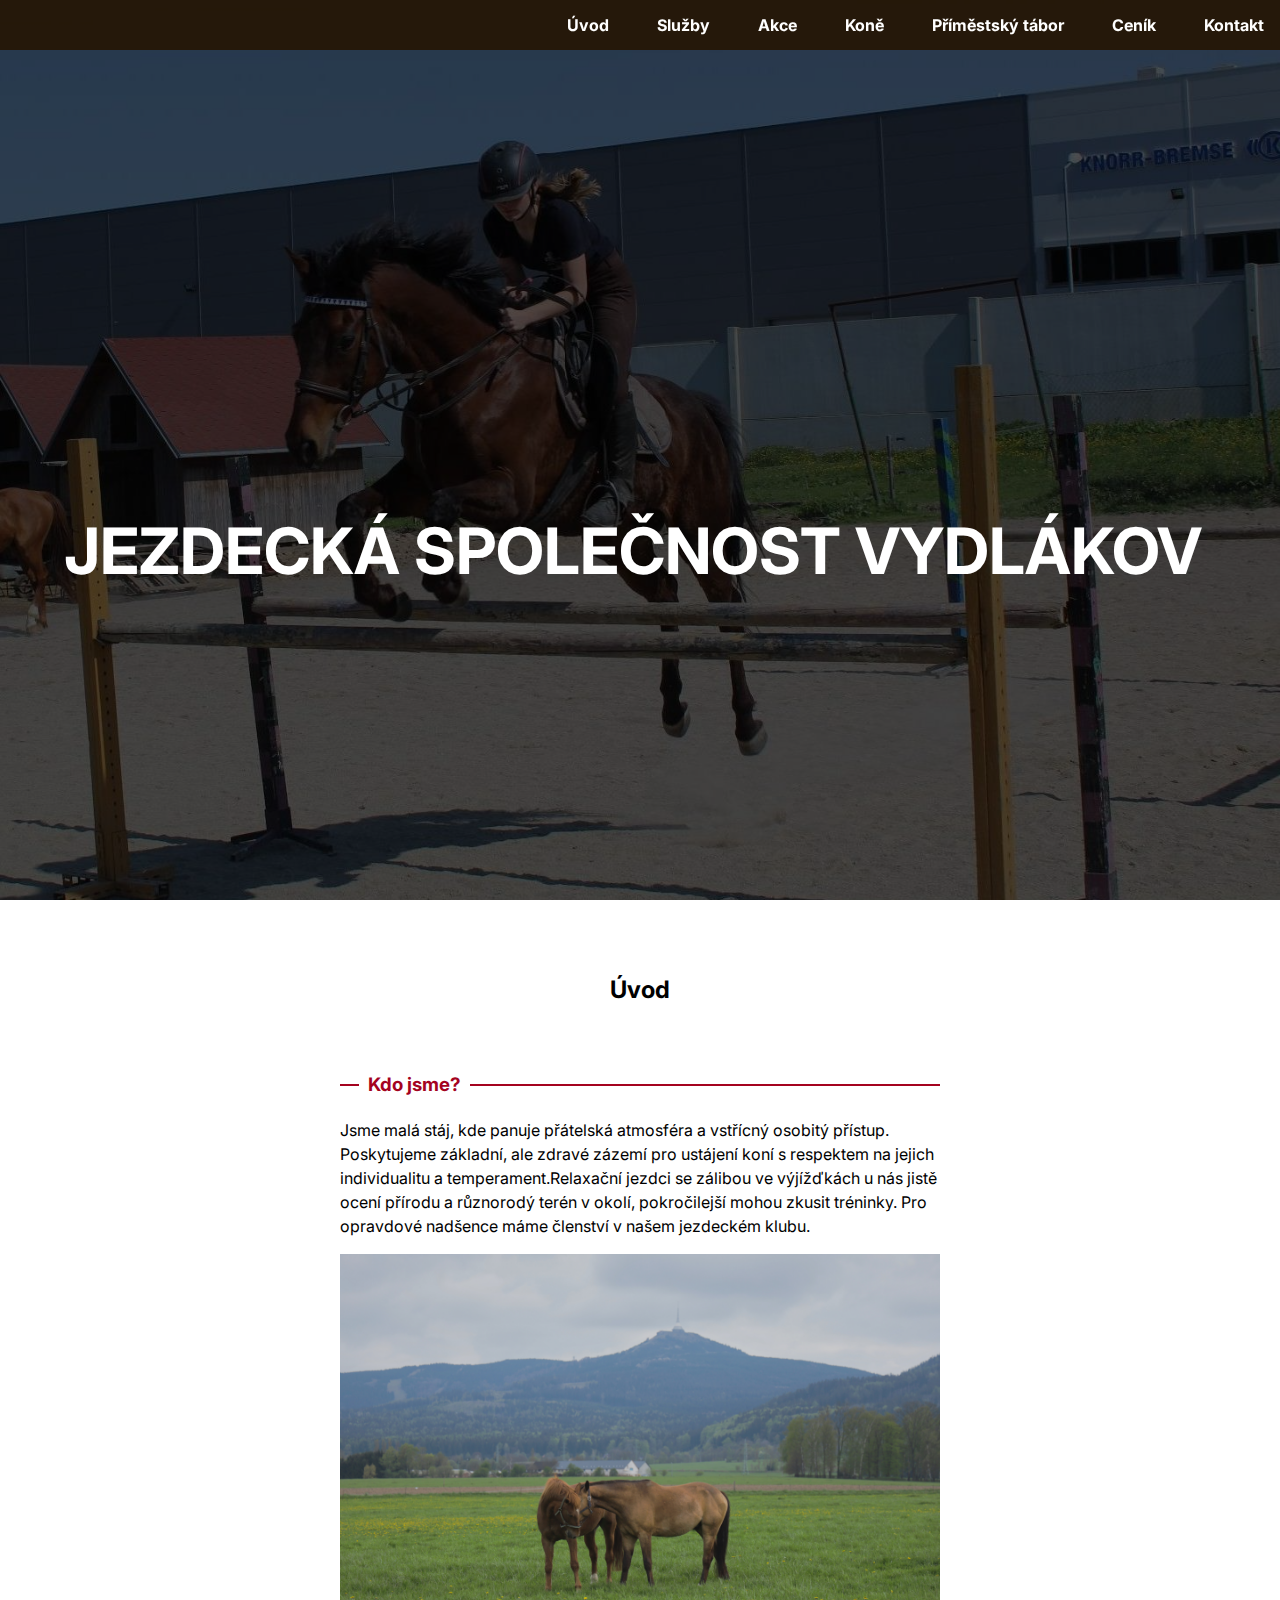
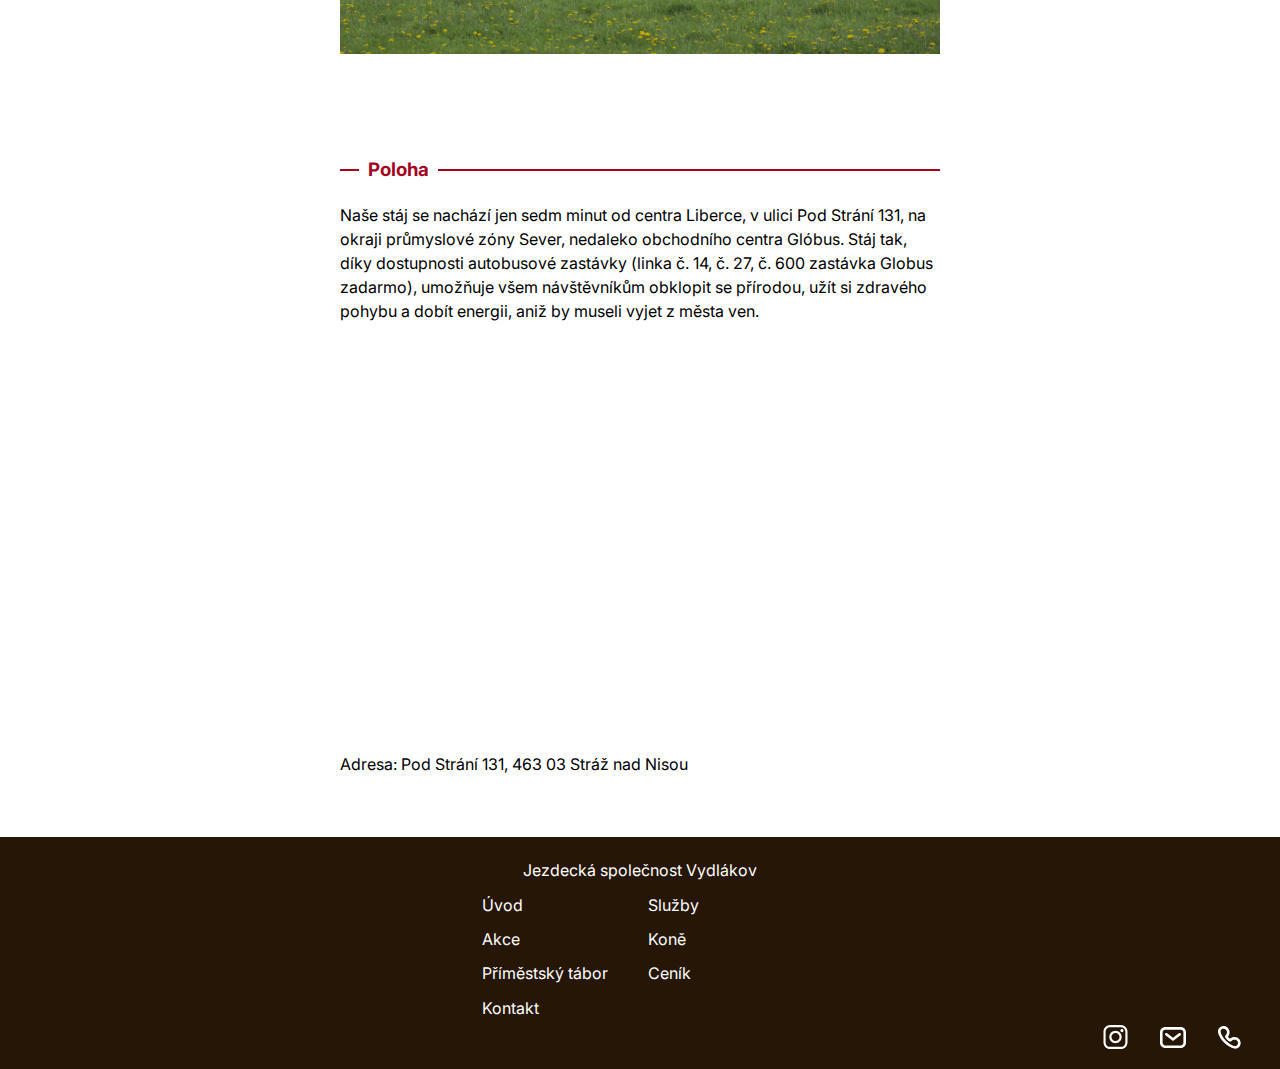
<file: web/index.html>
<!DOCTYPE html>
<html lang="cs">

<head>
    <meta charset="UTF-8">
    <meta http-equiv="X-UA-Compatible" content="IE=edge">
    <meta name="viewport" content="width=device-width, initial-scale=1.0">
    <link rel="stylesheet" href="./css/normalize.css">
    <link rel="stylesheet" href="./css/main.css">
    <link rel="stylesheet" href="./css/765px.css">
    <link rel="stylesheet" href="./css/1024.css">
    <meta name="theme-color" content="#251605ef">
    <link rel="preconnect" href="https://fonts.googleapis.com">
    <link rel="preconnect" href="https://fonts.gstatic.com" crossorigin>
    <link href="https://fonts.googleapis.com/css2?family=Inter:wght@200;400;600;700&display=swap" rel="stylesheet">
    <title>Úvod | JS Vydlákov</title>
</head>

<body>

    <header class="header">
        <nav class="header__nav nav">
            <div class="nav__bar">

                <a class="button_hamburger" href="javascript:void(0);" onclick="myFunction()"></a>
            </div>
            <menu id="myLinks" class="menu hidden">
                <li class="menu__item"><a class="button menu__button" href="index.html#uvod">Úvod</a></li>
                <li class="menu__item"><a class="button menu__button" href="sluzby.html#sluzby">Služby</a></li>
                <li class="menu__item"><a class="button menu__button" href="akce.html#akce">Akce</a></li>
                <li class="menu__item"><a class="button menu__button" href="kone.html#kone">Koně</a></li>
                <li class="menu__item"><a class="button menu__button" href="tabor.html#tabor">Příměstský tábor</a></li>
                <li class="menu__item"><a class="button menu__button" href="cenik.html#cenik">Ceník</a></li>
                <li class="menu__item"><a class="button menu__button" href="kontakt.html#kontakt">Kontakt</a></li>
            </menu>
        </nav>

        <div class="head_img">
            <h1 class="head_img__text">JEZDECKÁ SPOLEČNOST VYDLÁKOV</h1>
        </div>
    </header>
    <main id="uvod" class="main">
        <h2 class="main__heading">Úvod</h2>
        <div class="section__wrapper">
            <section class="section main__section">
                <h3 class="section__heading section__heading_main section__heading--absolute">Kdo jsme?</h3>
                <p class="section__text section__text--border">Jsme malá stáj, kde panuje přátelská atmosféra a vstřícný
                    osobitý přístup. Poskytujeme základní, ale zdravé zázemí pro ustájení koní s respektem na jejich
                    individualitu a temperament.Relaxační jezdci se zálibou ve výjížďkách u nás jistě ocení přírodu a
                    různorodý terén v okolí, pokročilejší mohou zkusit tréninky. Pro opravdové nadšence máme členství v
                    našem jezdeckém klubu.</p>
                <figure class="section__img img_wrapper">
                    <img class="img_wrapper__item" src="./imgs/bianka_soran_jested_B.jpg"
                        alt="Fotografie dvou koní na louce, v pozadí je ještěd">
                </figure>
            </section>
            <section class="section main__section">
                <h3 class="section__heading section__heading_main section__heading--absolute">Poloha</h3>
                <p class="section__text section__text--border">Naše stáj se nachází jen sedm minut od centra Liberce, v
                    ulici Pod Strání 131, na okraji průmyslové zóny Sever, nedaleko obchodního centra Glóbus. Stáj tak,
                    díky dostupnosti autobusové zastávky (linka č. 14, č. 27, č. 600 zastávka Globus zadarmo), umožňuje
                    všem návštěvníkům obklopit se přírodou, užít si zdravého pohybu a dobít energii, aniž by museli
                    vyjet z města ven. </p>
                <div class="section__map">
                    <iframe style="border:none" src="https://frame.mapy.cz/s/jocomucora" frameborder="0"></iframe>  
                </div>
                <p class="map__caption">Adresa: Pod Strání 131, 463 03 Stráž nad Nisou</p>
            </section>
        </div>
    </main>

    <footer class="footer">
        <p class="footer__heading">Jezdecká společnost Vydlákov</p>
        <ul class="footer__list list">
            <li class="list__item"><a href="index.html#uvod">Úvod</a></li>
            <li class="list__item"><a href="sluzby.html#sluzby">Služby</a></li>
            <li class="list__item"><a href="akce.html#akce">Akce</a></li>
            <li class="list__item"><a href="kone.html#kone">Koně</a></li>
            <li class="list__item"><a href="tabor.html#tabor">Příměstský tábor</a></li>
            <li class="list__item"><a href="cenik.html#cenik">Ceník</a></li>
            <li class="list__item"><a href="kontakt.html#kontakt">Kontakt</a></li>
           
        </ul>
        <ul class="list footer_bottom__list">
            <li class="list__item list__item_logo"><a class="link link--ig"
                        href="https://www.instagram.com/js_vydlakov/"></a></li>
                    <li class="list__item list__item_logo"><a class="link link--mail" href="mailto:langos88@seznam.cz"></a></li>
                    <li class="list__item list__item_logo"><a class="link link--phone" href="tel:739550505"></a></li>
                
        </ul>
    </footer>

    <script>

        let topMenu = document.getElementById('myLinks');
        function myFunction() {
            topMenu.classList.toggle("hidden");
        }

    </script>
</body>

</html>
</file>
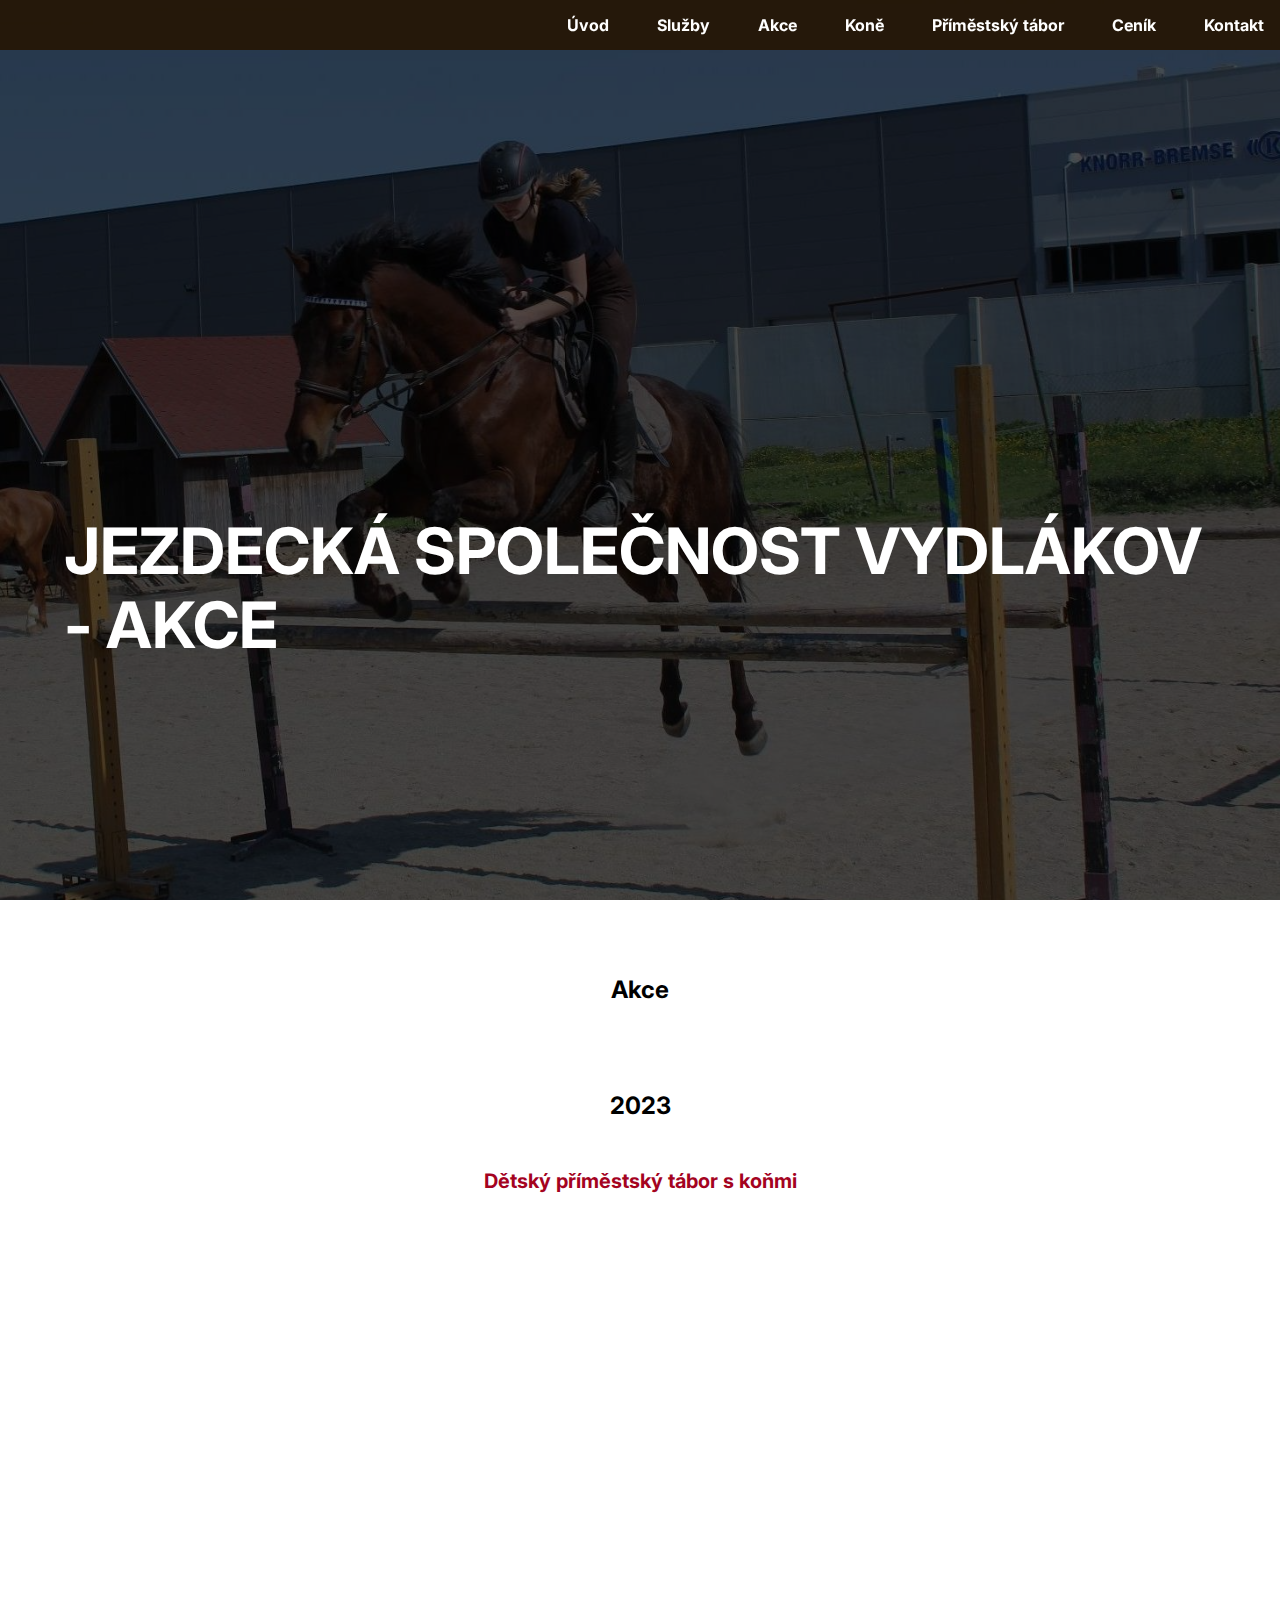
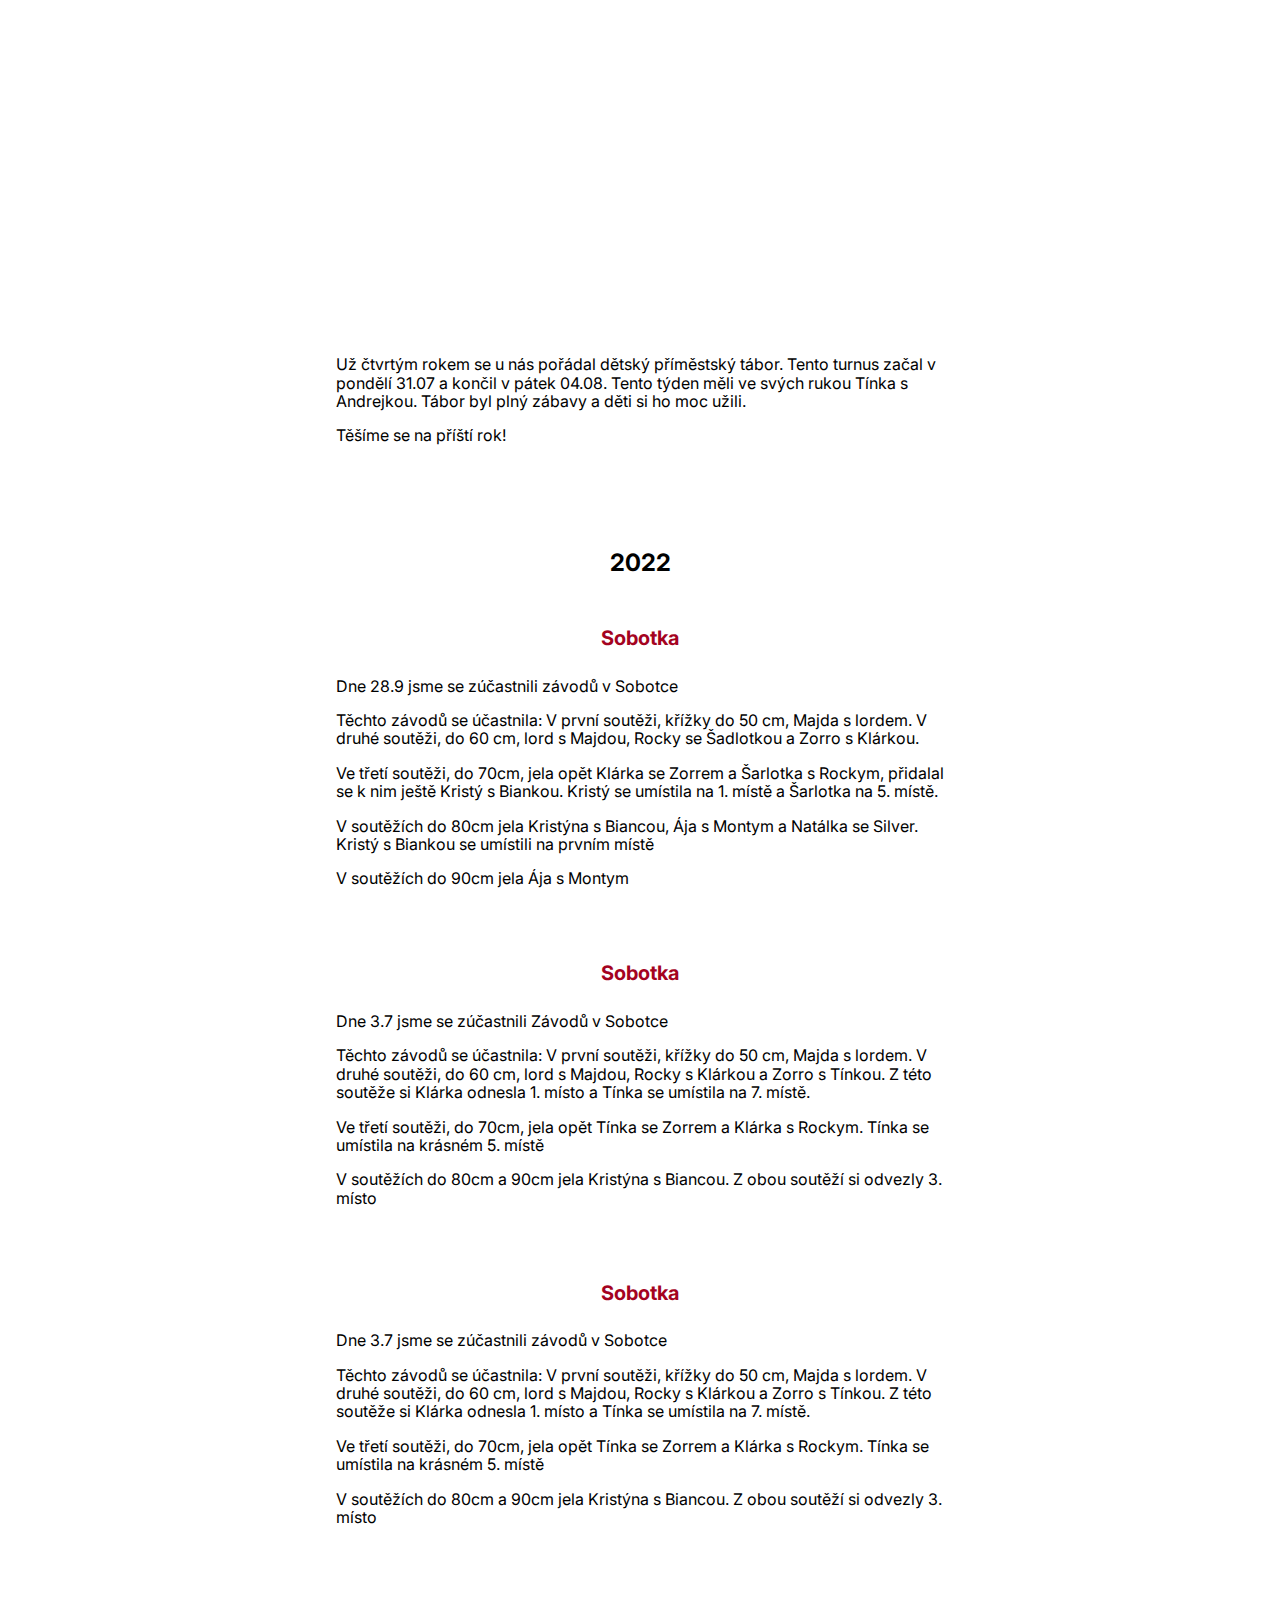
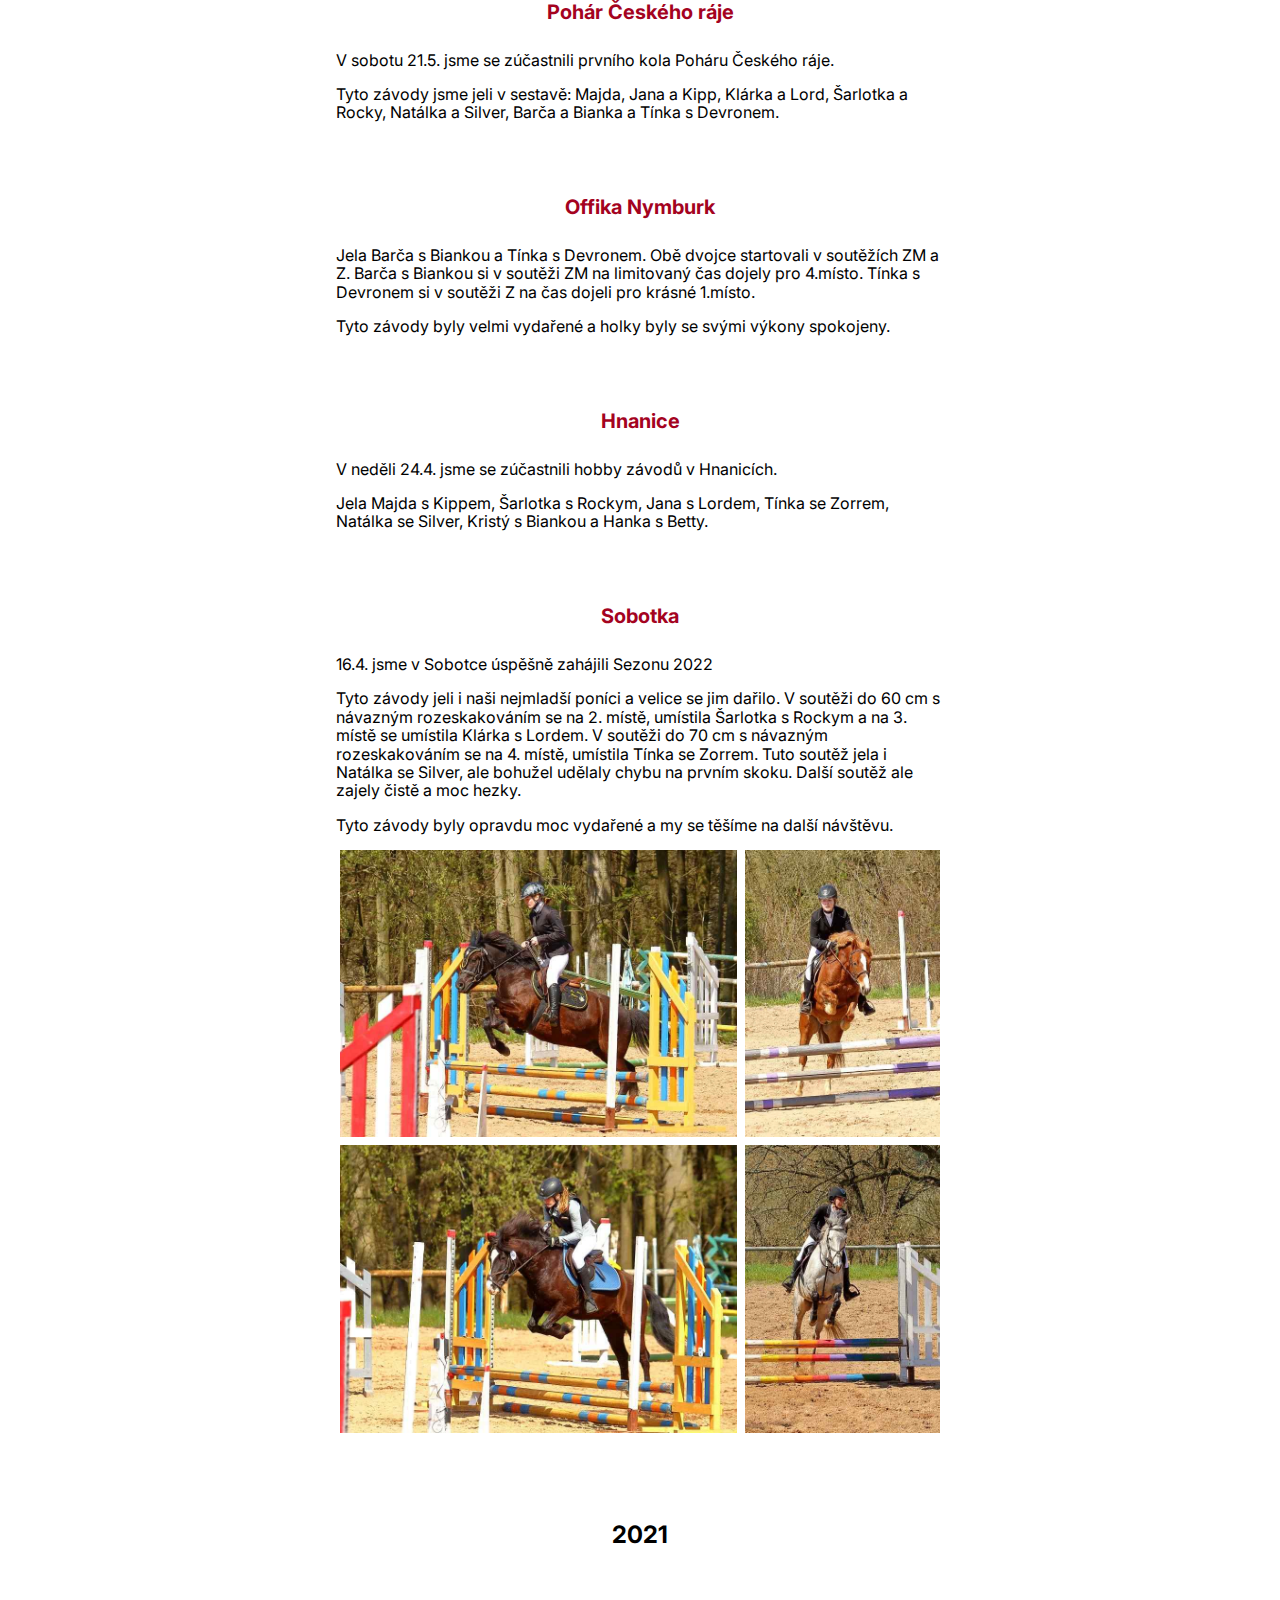
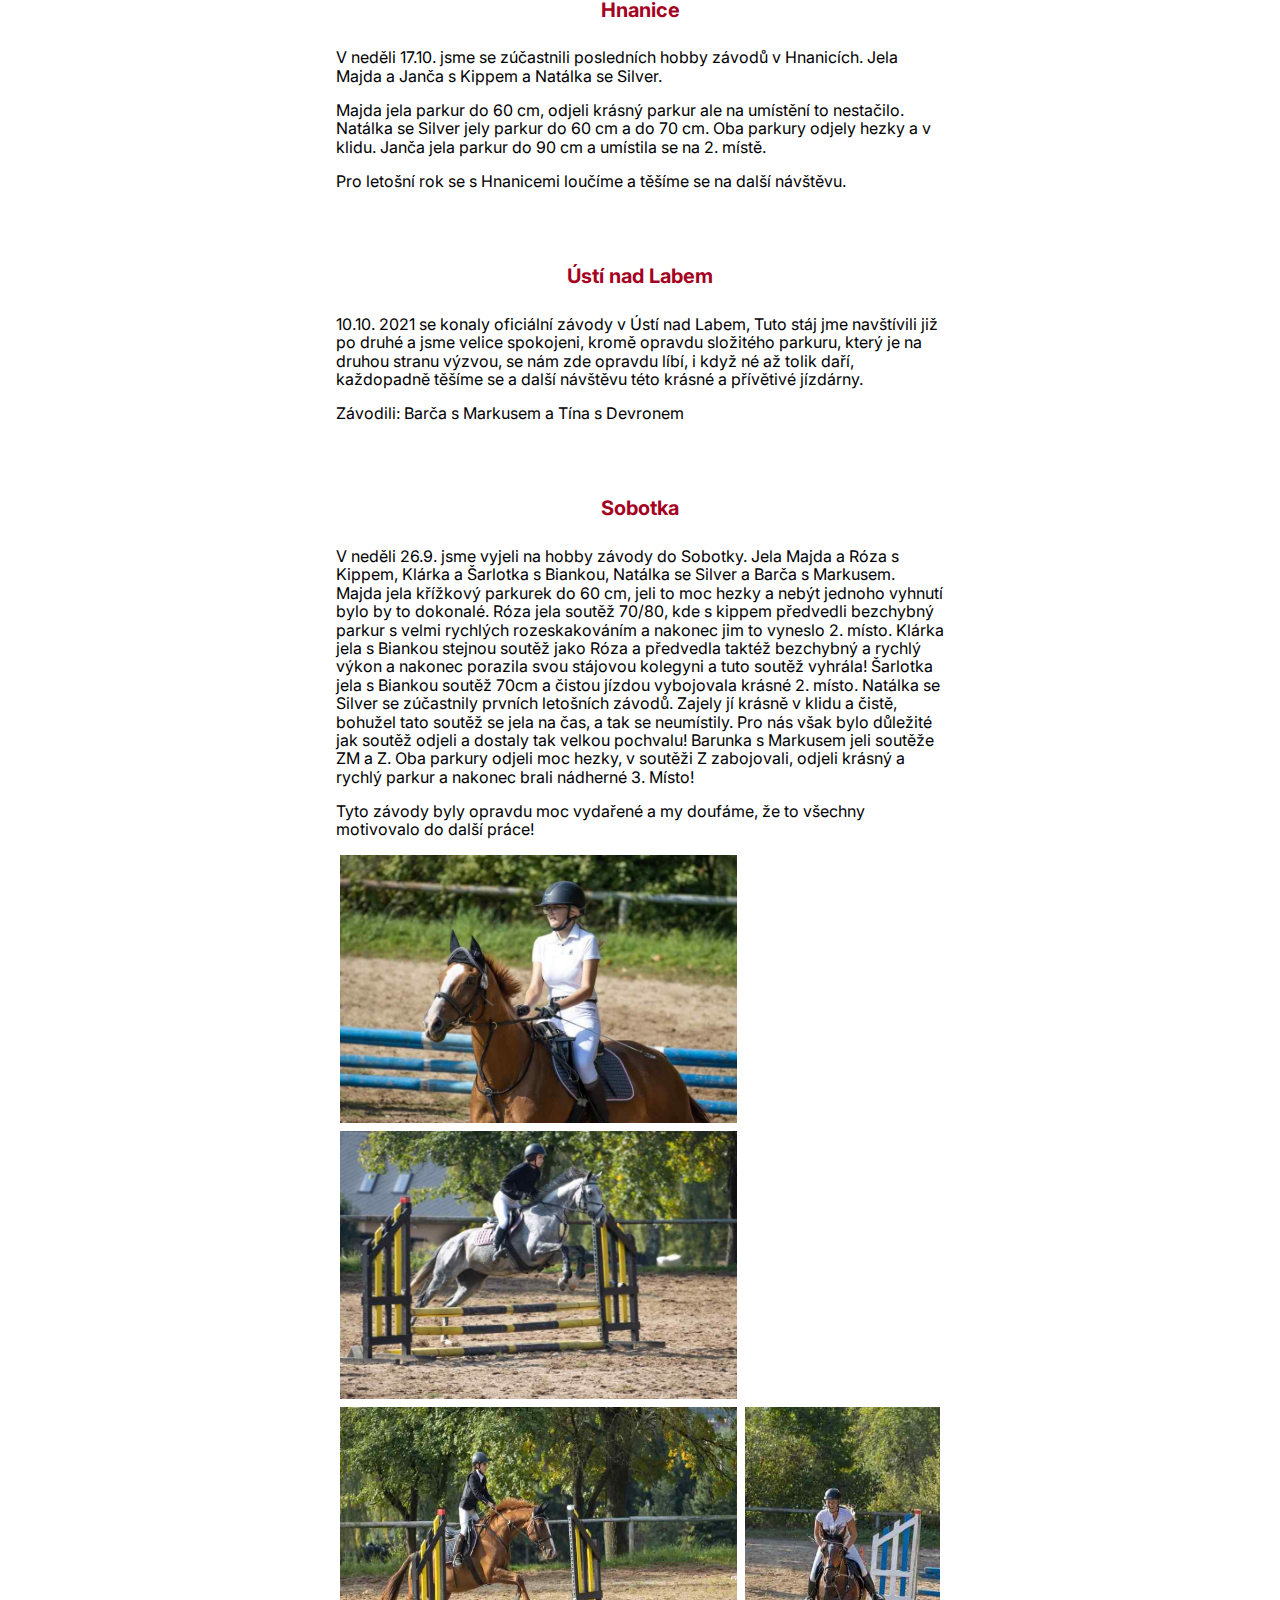
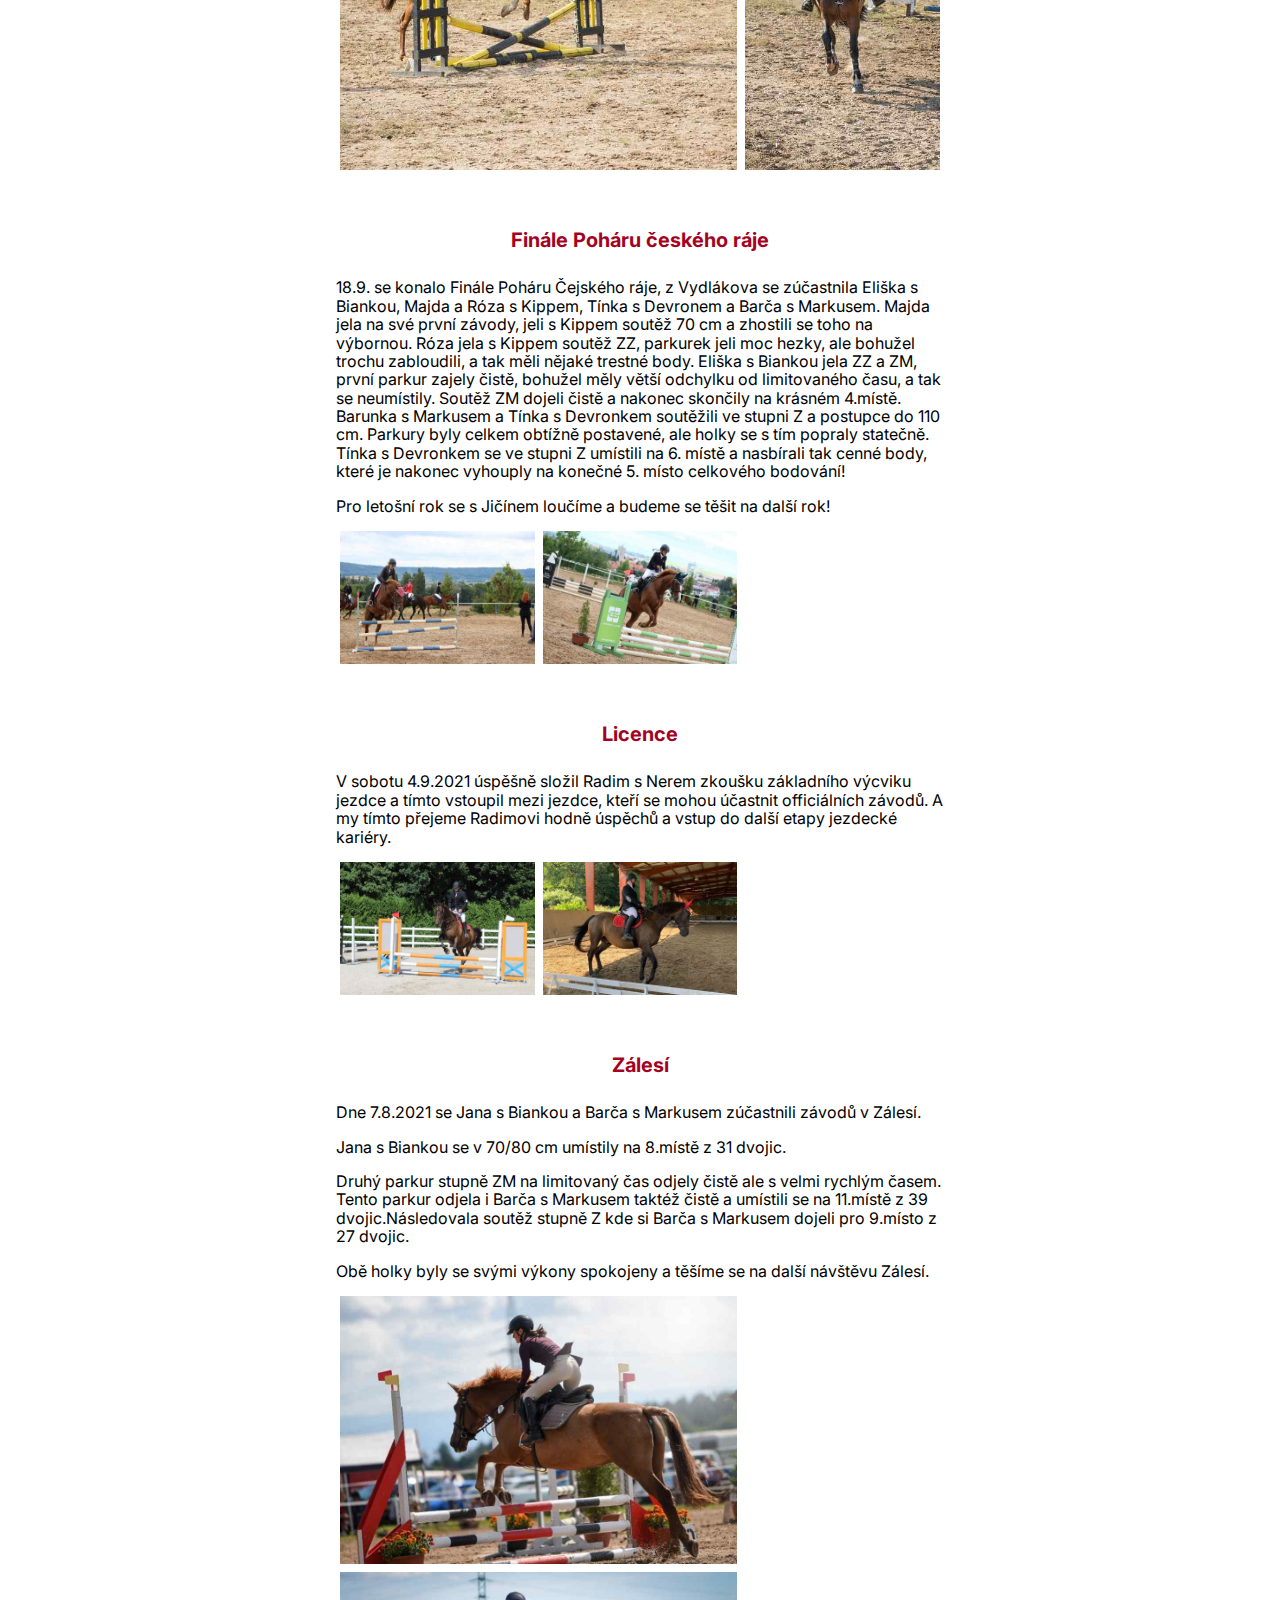
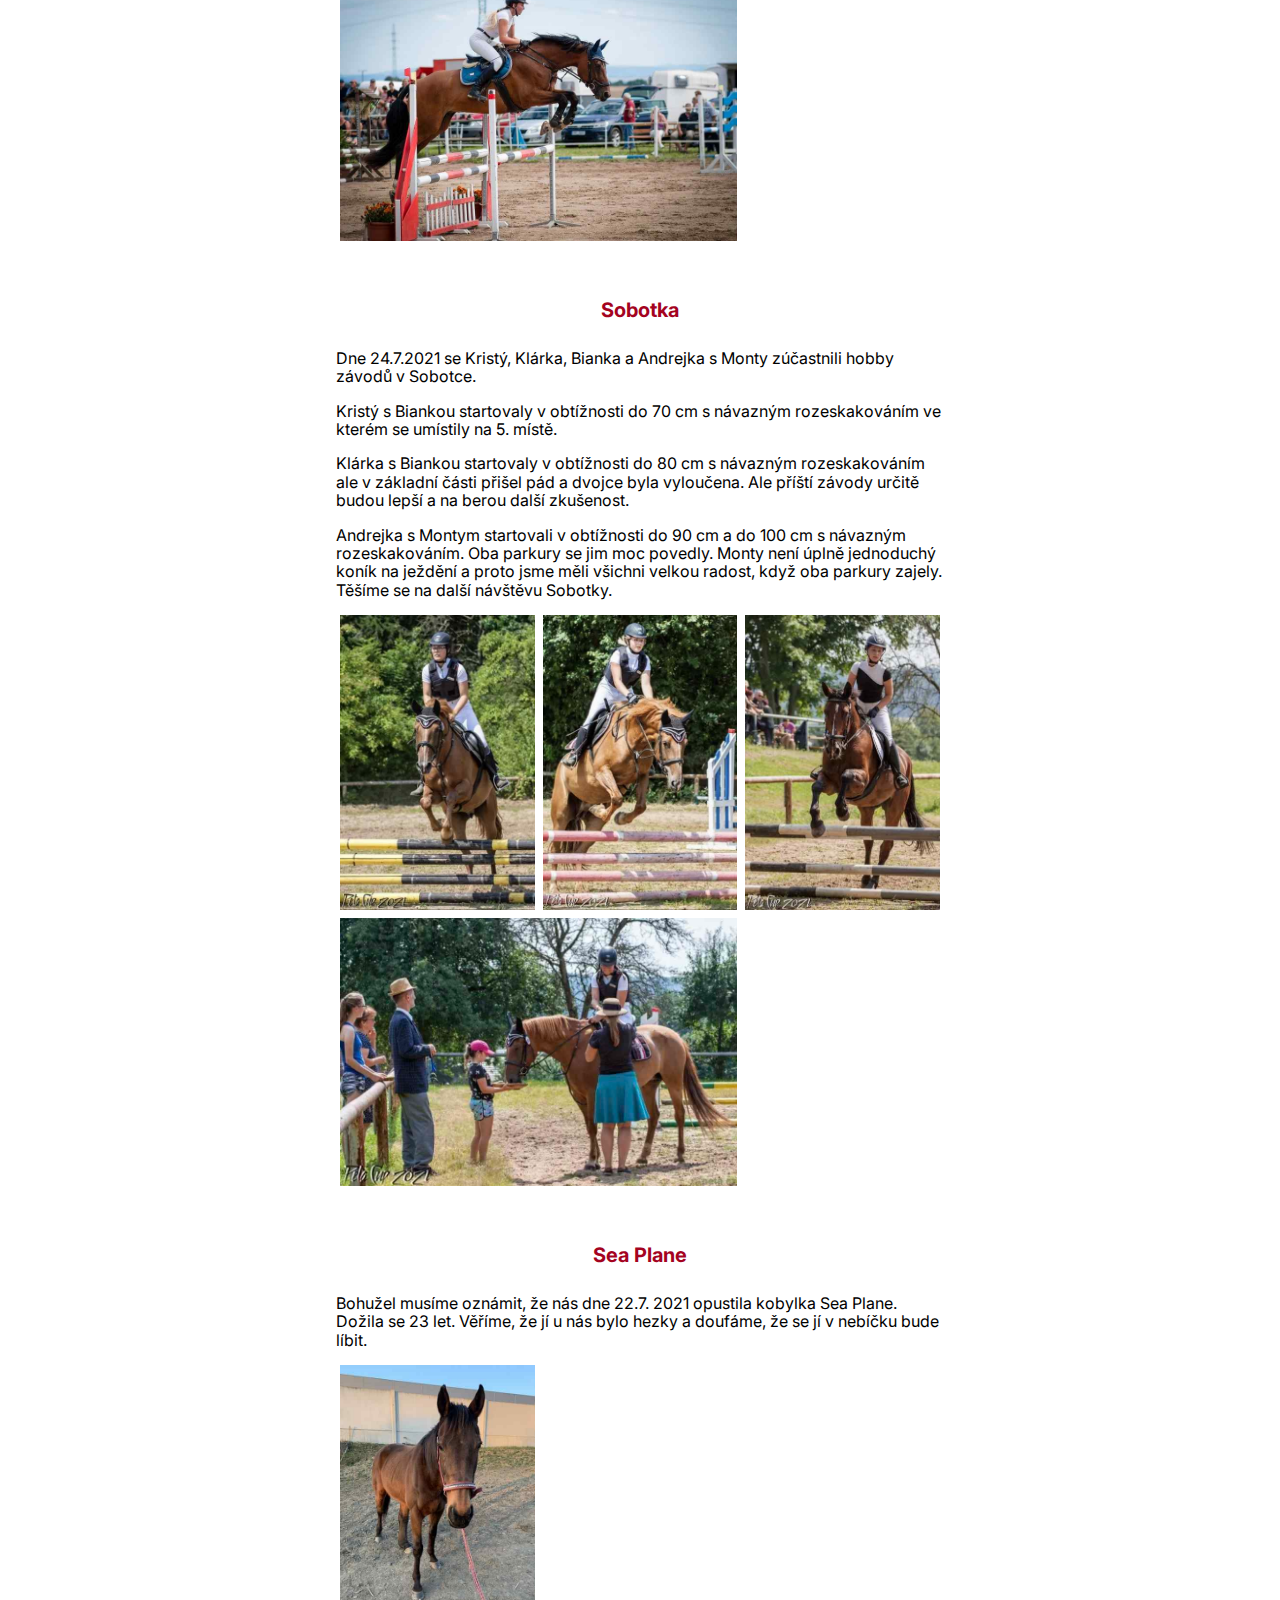
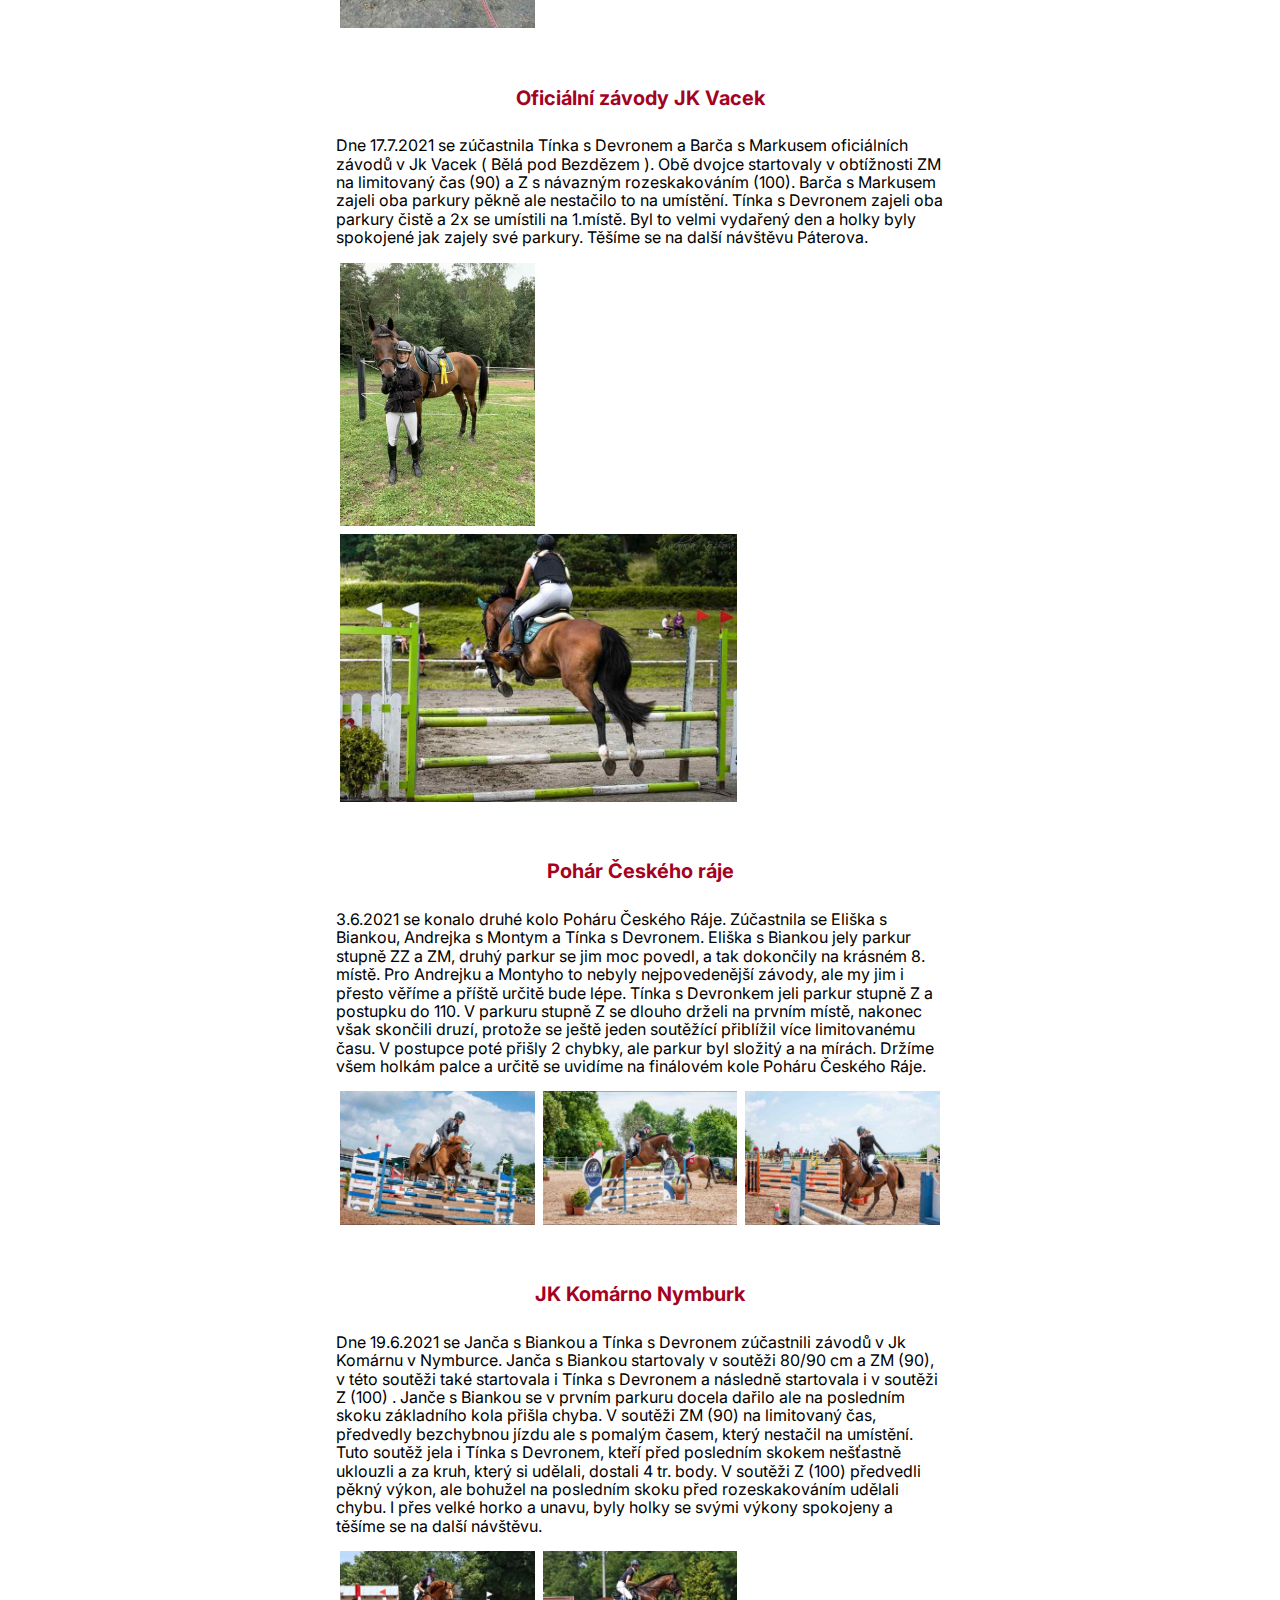
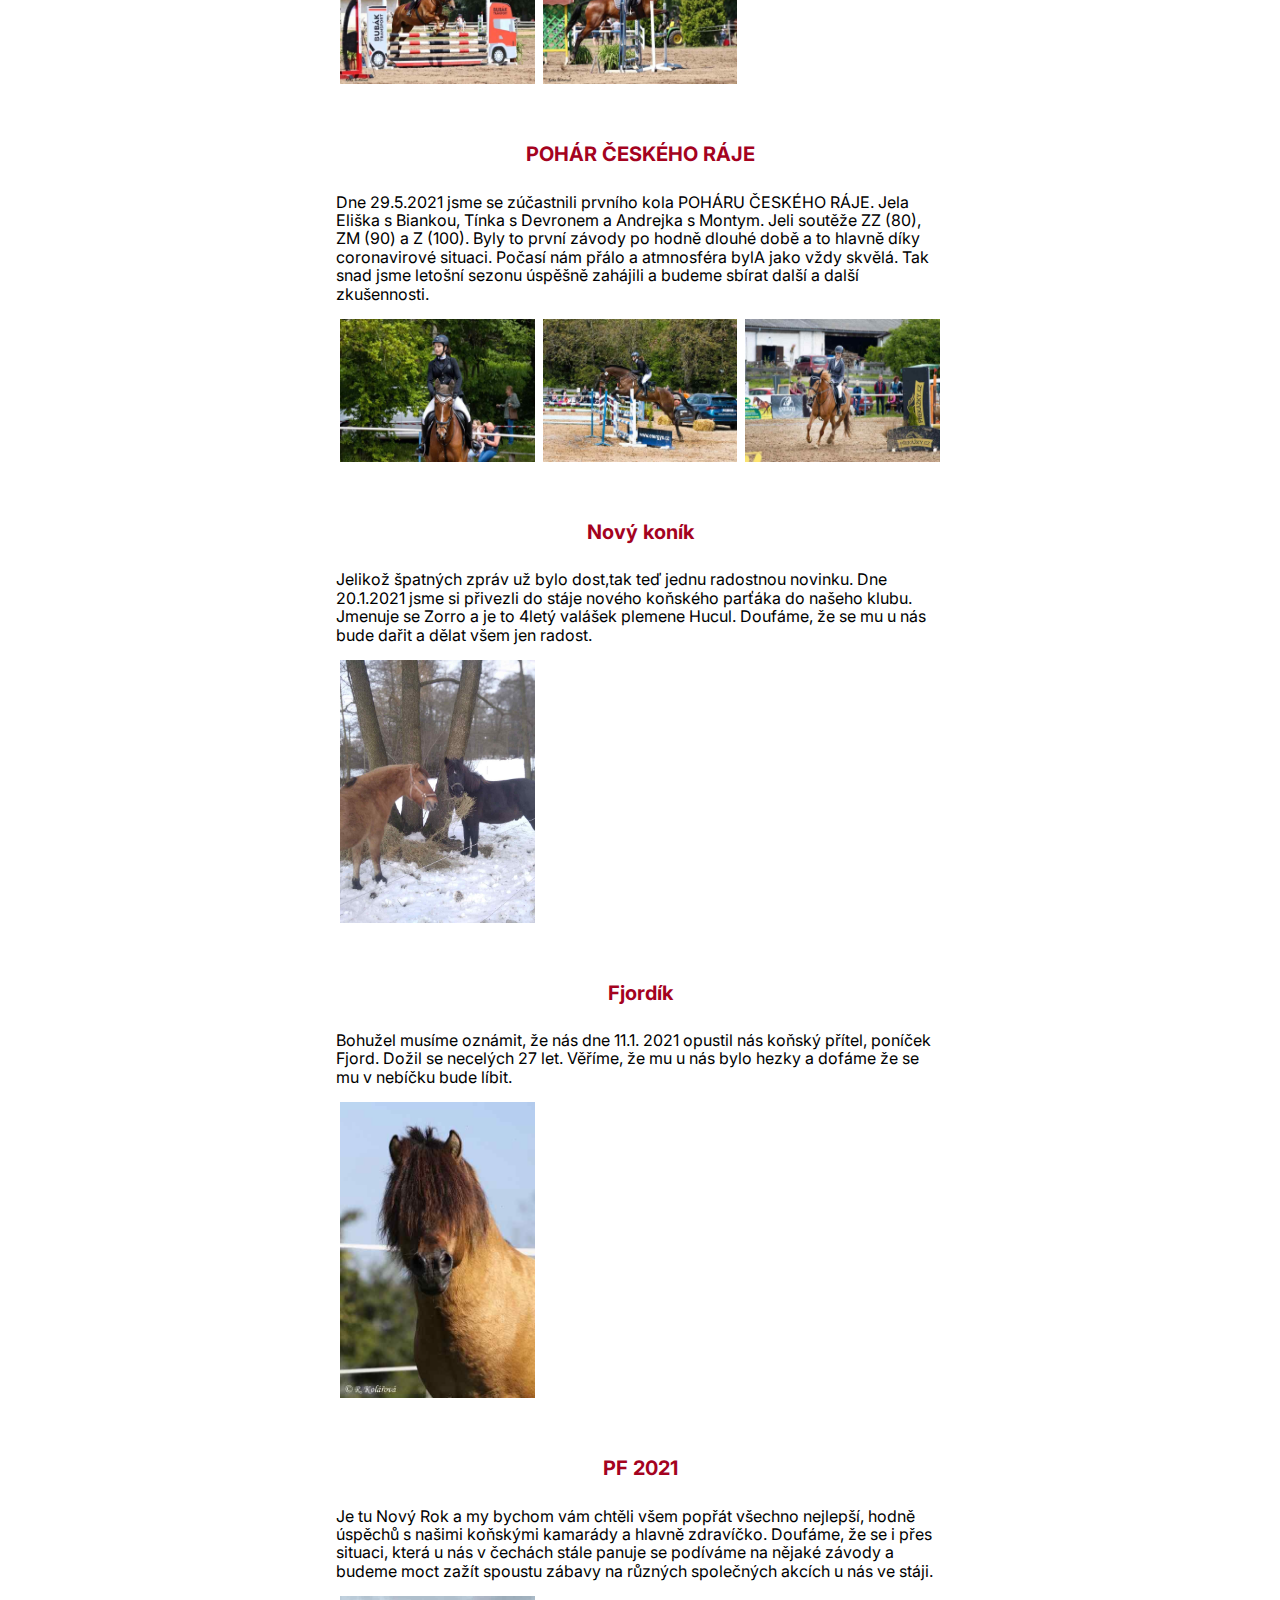
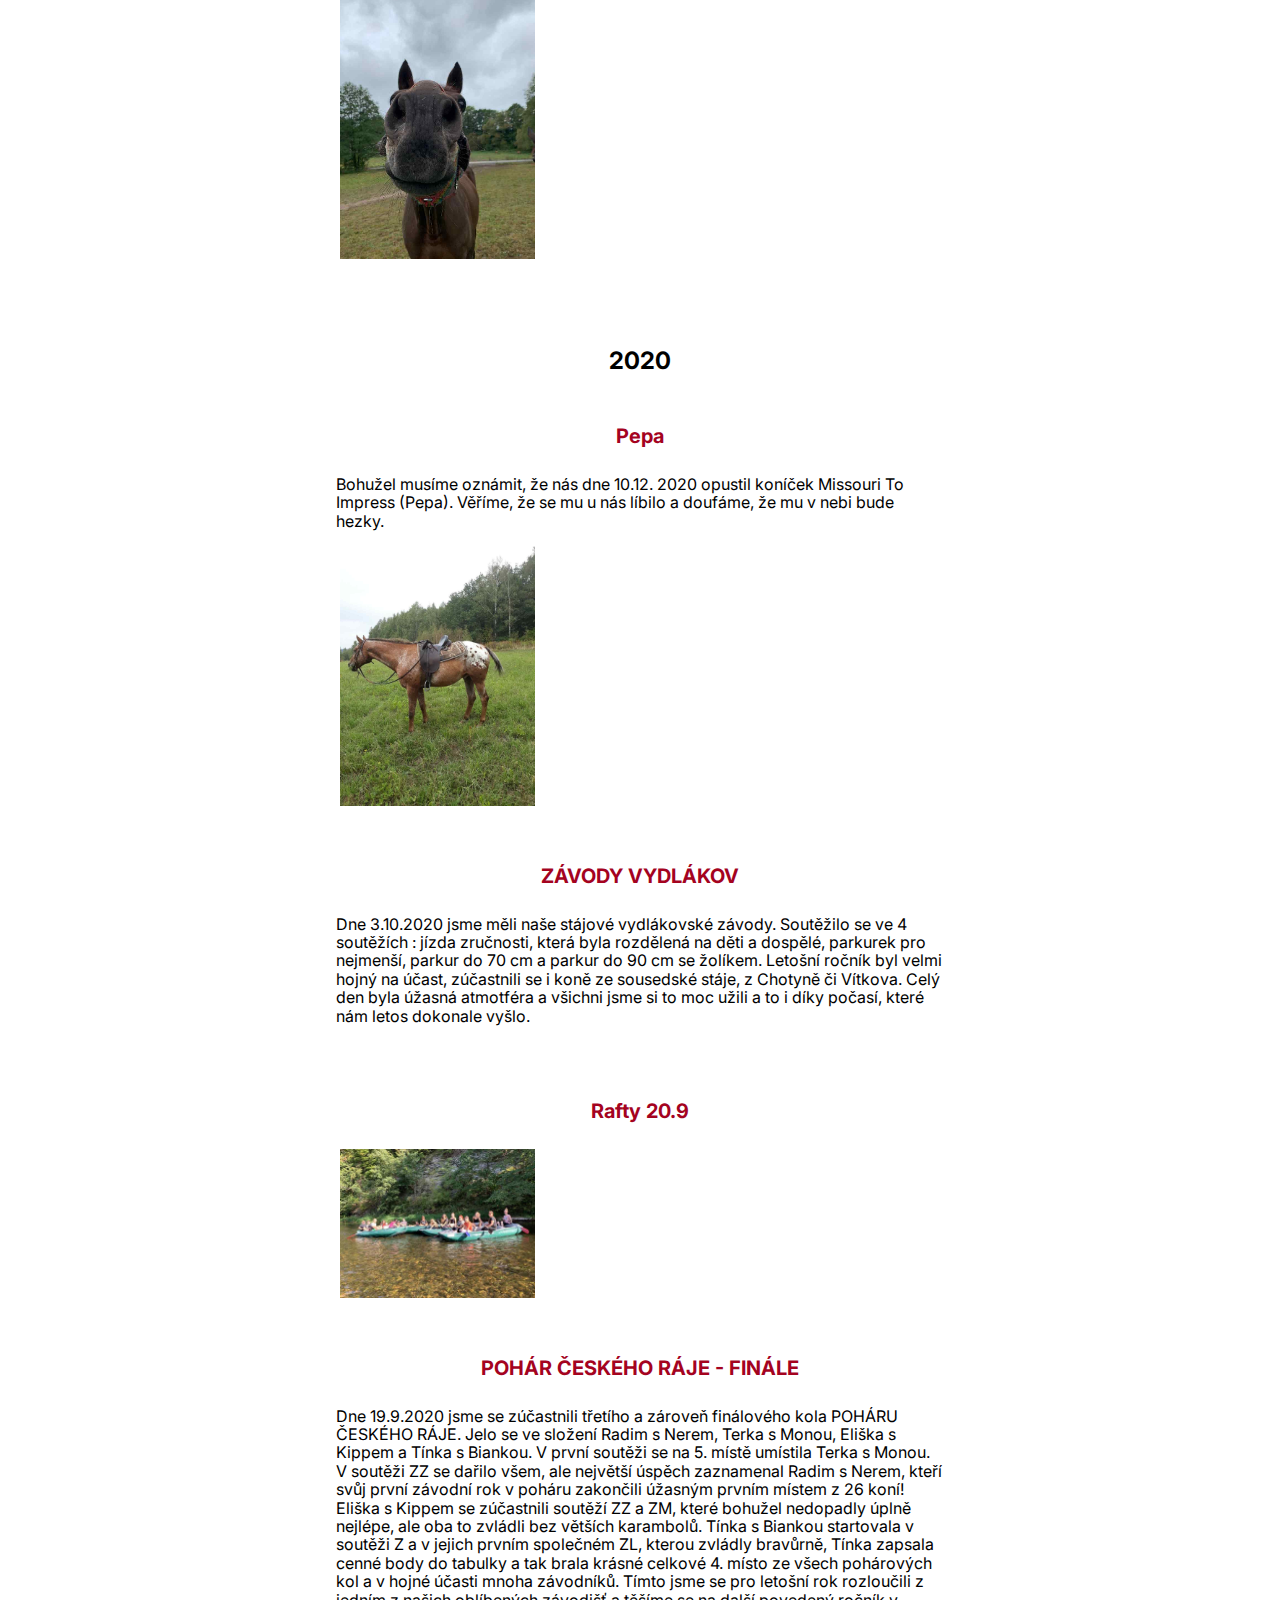
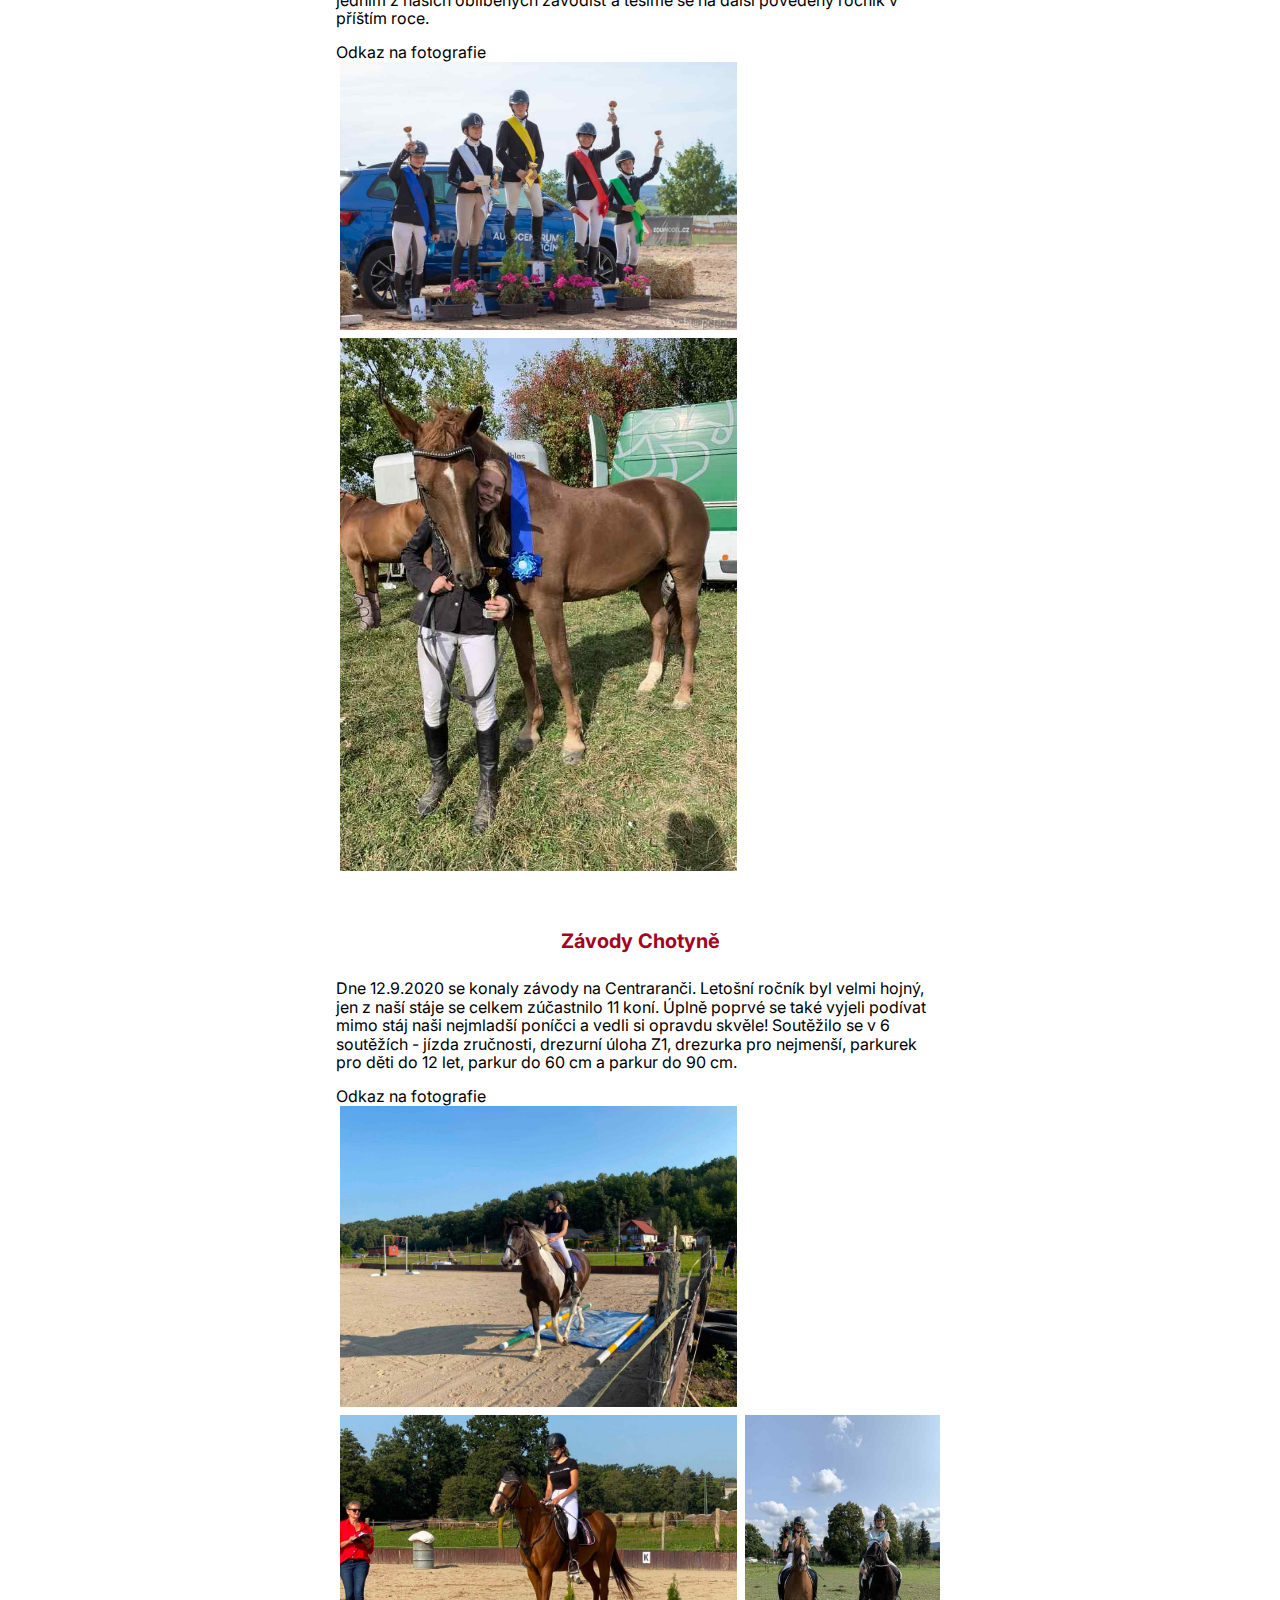
<file: web/akce.html>
<!DOCTYPE html>
<html lang="cs">

<head>
    <meta charset="UTF-8">
    <meta http-equiv="X-UA-Compatible" content="IE=edge">
    <meta name="viewport" content="width=device-width, initial-scale=1.0">
    <link rel="stylesheet" href="./css/normalize.css">
    <link rel="stylesheet" href="./css/album.css">
    <link rel="stylesheet" href="./css/main.css">
    <link rel="stylesheet" href="./css/765px.css">
    <link rel="stylesheet" href="./css/1024.css">
    <meta name="theme-color" content="#251605ef">
    <link rel="preconnect" href="https://fonts.googleapis.com">
    <link rel="preconnect" href="https://fonts.gstatic.com" crossorigin>
    <link href="https://fonts.googleapis.com/css2?family=Inter:wght@200;400;600;700&display=swap" rel="stylesheet">
    <title>Akce | JS Vydlákov</title>
</head>

<body>
    <header class="header">
        <nav class="header__nav nav">
            <div class="nav__bar">

                <a class="button_hamburger" href="javascript:void(0);" onclick="myFunction()"></a>
            </div>
            <menu id="myLinks" class="menu hidden">
                <li class="menu__item"><a class="button menu__button" href="index.html#uvod">Úvod</a></li>
                <li class="menu__item"><a class="button menu__button" href="sluzby.html#sluzby">Služby</a></li>
                <li class="menu__item"><a class="button menu__button" href="akce.html#akce">Akce</a></li>
                <li class="menu__item"><a class="button menu__button" href="kone.html#kone">Koně</a></li>
                <li class="menu__item"><a class="button menu__button" href="tabor.html#tabor">Příměstský tábor</a></li>
                <li class="menu__item"><a class="button menu__button" href="cenik.html#cenik">Ceník</a></li>
                <li class="menu__item"><a class="button menu__button" href="kontakt.html#kontakt">Kontakt</a></li>
            </menu>
        </nav>

        <div class="head_img">
            <h1 class="head_img__text">JEZDECKÁ SPOLEČNOST VYDLÁKOV - AKCE</h1>
        </div>
    </header>

    <main id="akce" class="main main_akce">
        <h2 class="main__heading main_akce__heading ">Akce</h2>
        <section class="section_year">
            <h3 class="section_year__heading">2023</h3>
            <article class="section_year__article article_news">
                <h4 class="article_news__heading">Dětský příměstský tábor s koňmi</h4>
                <div class="gallery"><iframe src="https://eu.zonerama.com/JSVydlakovtabory/Album/10079214" width="100%"
                        height="100%" frameborder="0" allowfullscreen></iframe>
                </div>
                <p class="article_news__text">Už čtvrtým rokem se u nás pořádal dětský příměstský tábor. Tento turnus
                    začal v pondělí 31.07 a končil v pátek 04.08. Tento týden měli ve svých rukou Tínka s Andrejkou.
                    Tábor byl plný zábavy a děti si ho moc užili.</p>
                <p class="article_news__text">Těšíme se na příští rok!</p>
            </article>
        </section>
        <section class="section_year">
            <h3 class="section_year__heading">2022</h3>
            <div class="section_article__wrapper">
                <article class="section_year__article article_news">
                    <h4 class="article_news__heading">Sobotka</h4>
                    <p class="article_news__text">Dne 28.9 jsme se zúčastnili závodů v Sobotce</p>
                    <p class="article_news__text">Těchto závodů se účastnila: V první soutěži, křížky do 50 cm, Majda s
                        lordem. V druhé soutěži, do 60 cm, lord s Majdou, Rocky se Šadlotkou a Zorro s Klárkou.</p>
                    <p class="article_news__text">Ve třetí soutěži, do 70cm, jela opět Klárka se Zorrem a Šarlotka s
                        Rockym, přidalal se k nim ještě Kristý s Biankou. Kristý se umístila na 1. místě a Šarlotka na
                        5. místě.</p>
                    <p class="article_news__text">V soutěžích do 80cm jela Kristýna s Biancou, Ája s Montym a Natálka se
                        Silver. Kristý s Biankou se umístili na prvním místě</p>
                    <p class="article_news__text">V soutěžích do 90cm jela Ája s Montym</p>
                </article>
                <article class="section_year__article article_news">
                    <h4 class="article_news__heading">Sobotka</h4>
                    <p class="article_news__text">Dne 3.7 jsme se zúčastnili Závodů v Sobotce</p>
                    <p class="article_news__text">Těchto závodů se účastnila: V první soutěži, křížky do 50 cm, Majda s
                        lordem. V druhé soutěži, do 60 cm, lord s Majdou, Rocky s Klárkou a Zorro s Tínkou. Z této
                        soutěže si Klárka odnesla 1. místo a Tínka se umístila na 7. místě.</p>
                    <p class="article_news__text">Ve třetí soutěži, do 70cm, jela opět Tínka se Zorrem a Klárka s
                        Rockym. Tínka se umístila na krásném 5. místě</p>
                    <p class="article_news__text">V soutěžích do 80cm a 90cm jela Kristýna s Biancou. Z obou soutěží si
                        odvezly 3. místo</p>
                </article>
                <article class="section_year__article article_news">
                    <h4 class="article_news__heading">Sobotka</h4>
                    <p class="article_news__text">Dne 3.7 jsme se zúčastnili závodů v Sobotce</p>
                    <p class="article_news__text">Těchto závodů se účastnila: V první soutěži, křížky do 50 cm, Majda s
                        lordem. V druhé soutěži, do 60 cm, lord s Majdou, Rocky s Klárkou a Zorro s Tínkou. Z této
                        soutěže si Klárka odnesla 1. místo a Tínka se umístila na 7. místě.</p>
                    <p class="article_news__text">Ve třetí soutěži, do 70cm, jela opět Tínka se Zorrem a Klárka s
                        Rockym. Tínka se umístila na krásném 5. místě</p>
                    <p class="article_news__text">V soutěžích do 80cm a 90cm jela Kristýna s Biancou. Z obou soutěží si
                        odvezly 3. místo</p>
                </article>
                <article class="section_year__article article_news">
                    <h4 class="article_news__heading">Pohár Českého ráje</h4>
                    <p class="article_news__text">V sobotu 21.5. jsme se zúčastnili prvního kola Poháru Českého ráje.
                    </p>
                    <p class="article_news__text">Tyto závody jsme jeli v sestavě: Majda, Jana a Kipp, Klárka a Lord,
                        Šarlotka a Rocky, Natálka a Silver, Barča a Bianka a Tínka s Devronem.</p>

                </article>
                <article class="section_year__article article_news">
                    <h4 class="article_news__heading">Offika Nymburk</h4>
                    <p class="article_news__text">Jela Barča s Biankou a Tínka s Devronem. Obě dvojce startovali v
                        soutěžích
                        ZM a Z. Barča s Biankou si v soutěži ZM na limitovaný čas dojely pro 4.místo. Tínka s Devronem
                        si v
                        soutěži Z na čas dojeli pro krásné 1.místo.</p>
                    <p class="article_news__text">Tyto závody byly velmi vydařené a holky byly se svými výkony
                        spokojeny.
                    </p>
                </article>
                <article class="section_year__article article_news">
                    <h4 class="article_news__heading">Hnanice</h4>
                    <p class="article_news__text">V neděli 24.4. jsme se zúčastnili hobby závodů v Hnanicích.</p>
                    <p class="article_news__text">Jela Majda s Kippem, Šarlotka s Rockym, Jana s Lordem, Tínka se
                        Zorrem,
                        Natálka se Silver, Kristý s Biankou a Hanka s Betty.</p>
                </article>
                <article class="section_year__article article_news">
                    <h4 class="article_news__heading">Sobotka</h4>
                    <p class="article_news__text">16.4. jsme v Sobotce úspěšně zahájili Sezonu 2022</p>
                    <p class="article_news__text">Tyto závody jeli i naši nejmladší poníci a velice se jim dařilo. V
                        soutěži
                        do 60 cm s návazným rozeskakováním se na 2. místě, umístila Šarlotka s Rockym a na 3. místě se
                        umístila Klárka s Lordem. V soutěži do 70 cm s návazným rozeskakováním se na 4. místě, umístila
                        Tínka se Zorrem. Tuto soutěž jela i Natálka se Silver, ale bohužel udělaly chybu na prvním
                        skoku.
                        Další soutěž ale zajely čistě a moc hezky.</p>
                    <p class="article_news__text">Tyto závody byly opravdu moc vydařené a my se těšíme na další
                        návštěvu.
                    </p>
                    <div class="img_container article_news__imgs">
                        <figure class="img_container__part img_container__part--sirka">
                            <img src="./akce_foto/tinka_zorro_sobotka16_4_S.jpg"
                                alt="Fotografie naši soukromačky Tínky, která skáče na poníkovi Zorro"
                                onclick="this.classList.toggle('workingImage'); openImg();">
                        </figure>
                        <figure class="img_container__part">
                            <img src="./akce_foto/klarka_a_lord_sobotka_16_4_S.jpg"
                                alt="Fotografie naši členky Klárky, která skáče na poníkovi Lordík"
                                onclick="this.classList.toggle('workingImage'); openImg();">
                        </figure>
                        <figure class="img_container__part">
                            <img src="./akce_foto/natalka_a_silver_sobotka_16_4_S.jpg"
                                alt="Fotografie naši soukromačky Natálky, která skáče na svém koni Silver"
                                onclick="this.classList.toggle('workingImage'); openImg();">
                        </figure>
                        <figure class="img_container__part img_container__part--sirka img_container__part--four">
                            <img src="./akce_foto/sarlotka_a_rocky_sobotka_16_4_S.jpg"
                                alt="Fotografie naši členky Šarlotky, která skáče na poníkovi Rockym"
                                onclick="this.classList.toggle('workingImage'); openImg();">
                        </figure>
                    </div>
                </article>
            </div>
        </section>

        <section class="section_year">
            <h3 class="section_year__heading">2021</h3>
            <div class="section_article__wrapper">
                <article class="section_year__article article_news">
                    <h4 class="article_news__heading">Hnanice</h4>
                    <p class="article_news__text">V neděli 17.10. jsme se zúčastnili posledních hobby závodů v
                        Hnanicích.
                        Jela Majda a Janča s Kippem a Natálka se Silver.</p>
                    <p class="article_news__text">Majda jela parkur do 60 cm, odjeli krásný parkur ale na umístění to
                        nestačilo. Natálka se Silver jely parkur do 60 cm a do 70 cm. Oba parkury odjely hezky a v
                        klidu.
                        Janča jela parkur do 90 cm a umístila se na 2. místě.</p>
                    <p class="article_news__text">Pro letošní rok se s Hnanicemi loučíme a těšíme se na další návštěvu.
                    </p>
                </article>
                <article class="section_year__article article_news">
                    <h4 class="article_news__heading">Ústí nad Labem</h4>
                    <p class="article_news__text">10.10. 2021 se konaly oficiální závody v Ústí nad Labem, Tuto stáj jme
                        navštívili již po druhé a jsme velice spokojeni, kromě opravdu složitého parkuru, který je na
                        druhou
                        stranu výzvou, se nám zde opravdu líbí, i když né až tolik daří, každopadně těšíme se a další
                        návštěvu této krásné a přívětivé jízdárny.
                    </p>
                    <p class="article_news__text">Závodili: Barča s Markusem a Tína s Devronem</p>
                </article>
                <article class="section_year__article article_news">
                    <h4 class="article_news__heading">Sobotka</h4>
                    <p class="article_news__text">V neděli 26.9. jsme vyjeli na hobby závody do Sobotky. Jela Majda a
                        Róza s
                        Kippem, Klárka a Šarlotka s Biankou, Natálka se Silver a Barča s Markusem. Majda jela křížkový
                        parkurek do 60 cm, jeli to moc hezky a nebýt jednoho vyhnutí bylo by to dokonalé. Róza jela
                        soutěž
                        70/80, kde s kippem předvedli bezchybný parkur s velmi rychlých rozeskakováním a nakonec jim to
                        vyneslo 2. místo. Klárka jela s Biankou stejnou soutěž jako Róza a předvedla taktéž bezchybný a
                        rychlý výkon a nakonec porazila svou stájovou kolegyni a tuto soutěž vyhrála! Šarlotka jela s
                        Biankou soutěž 70cm a čistou jízdou vybojovala krásné 2. místo. Natálka se Silver se zúčastnily
                        prvních letošních závodů. Zajely jí krásně v klidu a čistě, bohužel tato soutěž se jela na čas,
                        a
                        tak se neumístily. Pro nás však bylo důležité jak soutěž odjeli a dostaly tak velkou pochvalu!
                        Barunka s Markusem jeli soutěže ZM a Z. Oba parkury odjeli moc hezky, v soutěži Z zabojovali,
                        odjeli
                        krásný a rychlý parkur a nakonec brali nádherné 3. Místo!
                    </p>
                    <p class="article_news__text">Tyto závody byly opravdu moc vydařené a my doufáme, že to všechny
                        motivovalo do další práce!</p>
                    <div class="img_container article_news__imgs">
                        <figure class="img_container__part img_container__part--sirka">
                            <img src="./akce_foto/kipp_roza_sobotka_26_9_S.jpg"
                                alt="Fotografie naši členky Rózi, která kluše na svém koni Kipp"
                                onclick="this.classList.toggle('workingImage'); openImg();">
                        </figure>
                        <figure class="img_container__part img_container__part--sirka">
                            <img src="./akce_foto/silver_naty_sobotka_26_9_S.jpg"
                                alt="Fotografie naši soukromačky Natálky, která skáče na svém koni Silver"
                                onclick="this.classList.toggle('workingImage'); openImg();">
                        </figure>
                        <figure class="img_container__part img_container__part--sirka">
                            <img src="./akce_foto/majda-kipp_sobotka_26_9_S.jpg"
                                alt="Fotografie naši členky Majdy, která skáče na koni Kipp"
                                onclick="this.classList.toggle('workingImage'); openImg();">
                        </figure>
                        <figure class="img_container__part">
                            <img src="./akce_foto/marcus_barca_sobotka_26_9_S.jpg"
                                alt="Fotografie naši soukromačky Barunky, která cválá na svém koni Marcus"
                                onclick="this.classList.toggle('workingImage'); openImg();">
                        </figure>

                    </div>
                </article>
                <article class="section_year__article article_news">
                    <h4 class="article_news__heading">Finále Poháru českého ráje</h4>
                    <p class="article_news__text">18.9. se konalo Finále Poháru Čejského ráje, z Vydlákova se zúčastnila
                        Eliška s Biankou, Majda a Róza s Kippem, Tínka s Devronem a Barča s Markusem. Majda jela na své
                        první závody, jeli s Kippem soutěž 70 cm a zhostili se toho na výbornou. Róza jela s Kippem
                        soutěž
                        ZZ, parkurek jeli moc hezky, ale bohužel trochu zabloudili, a tak měli nějaké trestné body.
                        Eliška s
                        Biankou jela ZZ a ZM, první parkur zajely čistě, bohužel měly větší odchylku od limitovaného
                        času, a
                        tak se neumístily. Soutěž ZM dojeli čistě a nakonec skončily na krásném 4.místě. Barunka s
                        Markusem
                        a Tínka s Devronkem soutěžili ve stupni Z a postupce do 110 cm. Parkury byly celkem obtížně
                        postavené, ale holky se s tím popraly statečně. Tínka s Devronkem se ve stupni Z umístili na 6.
                        místě a nasbírali tak cenné body, které je nakonec vyhouply na konečné 5. místo celkového
                        bodování!
                    </p>
                    <p class="article_news__text">Pro letošní rok se s Jičínem loučíme a budeme se těšit na další rok!
                    </p>
                    <div class="img_container article_news__imgs">
                        <figure class="img_container__part">
                            <img src="./akce_foto/eliska_bia_jicin_18_9_S.jpg"
                                alt="Fotografie naši členky Jany, která skáče na koni Bianka"
                                onclick="this.classList.toggle('workingImage'); openImg();">
                        </figure>
                        <figure class="img_container__part">
                            <img src="./akce_foto/kipp_majda_jicin_18_9_S.jpg"
                                alt="Fotografie naši členky Majdy, která skáče na koni Kipp"
                                onclick="this.classList.toggle('workingImage'); openImg();">
                        </figure>
                    </div>
                </article>
                <article class="section_year__article article_news">
                    <h4 class="article_news__heading">Licence</h4>
                    <p class="article_news__text">V sobotu 4.9.2021 úspěšně složil Radim s Nerem zkoušku základního
                        výcviku
                        jezdce a tímto vstoupil mezi jezdce, kteří se mohou účastnit officiálních závodů. A my tímto
                        přejeme
                        Radimovi hodně úspěchů a vstup do další etapy jezdecké kariéry.</p>
                    <div class="img_container article_news__imgs">
                        <figure class="img_container__part">
                            <img src="./akce_foto/radim_nero_licence_S.jpg"
                                alt="Fotografie našeho člena Radima, která skáče na koni Nero"
                                onclick="this.classList.toggle('workingImage'); openImg();">
                        </figure>
                        <figure class="img_container__part">
                            <img src="./akce_foto/radim_nero_licence_2_S.jpg"
                                alt="Fotografie našeho člena Radima, který skládá zkoušku na koni Nero"
                                onclick="this.classList.toggle('workingImage'); openImg();">
                        </figure>
                    </div>
                </article>
                <article class="section_year__article article_news">
                    <h4 class="article_news__heading">Zálesí</h4>
                    <p class="article_news__text">Dne 7.8.2021 se Jana s Biankou a Barča s Markusem zúčastnili závodů v
                        Zálesí.</p>
                    <p class="article_news__text">Jana s Biankou se v 70/80 cm umístily na 8.místě z 31 dvojic.</p>
                    <p class="article_news__text">Druhý parkur stupně ZM na limitovaný čas odjely čistě ale s velmi
                        rychlým
                        časem. Tento parkur odjela i Barča s Markusem taktéž čistě a umístili se na 11.místě z 39
                        dvojic.Následovala soutěž stupně Z kde si Barča s Markusem dojeli pro 9.místo z 27 dvojic.</p>
                    <p class="article_news__text">Obě holky byly se svými výkony spokojeny a těšíme se na další návštěvu
                        Zálesí.</p>
                    <div class="img_container article_news__imgs">
                        <figure class="img_container__part img_container__part--sirka">
                            <img src="./akce_foto/jana_bia_zalesi_2021_S.jpg"
                                alt="Fotografie naši členky Jany, která skáče na koni Bianka"
                                onclick="this.classList.toggle('workingImage'); openImg();">
                        </figure>
                        <figure class="img_container__part img_container__part--sirka">
                            <img src="./akce_foto/barca_marcus_zalesi_2021_S.jpg"
                                alt="Fotografie naši soukromačky Barunky, která skáče na svém koni Marcus"
                                onclick="this.classList.toggle('workingImage'); openImg();">
                        </figure>
                    </div>
                </article>
                <article class="section_year__article article_news">
                    <h4 class="article_news__heading">Sobotka</h4>
                    <p class="article_news__text">Dne 24.7.2021 se Kristý, Klárka, Bianka a Andrejka s Monty zúčastnili
                        hobby závodů v Sobotce.</p>
                    <p class="article_news__text">Kristý s Biankou startovaly v obtížnosti do 70 cm s návazným
                        rozeskakováním ve kterém se umístily na
                        5. místě.</p>
                    <p class="article_news__text">Klárka s Biankou startovaly v obtížnosti do 80 cm s návazným
                        rozeskakováním ale v základní části
                        přišel pád a dvojce byla vyloučena. Ale příští závody určitě budou lepší a na berou další
                        zkušenost.
                    </p>
                    <p class="article_news__text">Andrejka s Montym startovali v obtížnosti do 90 cm a do 100 cm s
                        návazným
                        rozeskakováním. Oba
                        parkury se jim moc povedly. Monty není úplně jednoduchý koník na ježdění a proto jsme měli
                        všichni
                        velkou radost, když oba parkury zajely. Těšíme se na další návštěvu Sobotky.</p>
                    <div class="img_container article_news__imgs">
                        <figure class="img_container__part img_container__part--five">
                            <img src="./akce_foto/kristy_bia_24_7_S.jpg"
                                alt="Fotografie naši členky Kristýny, která skáče na koni Bianka"
                                onclick="this.classList.toggle('workingImage'); openImg();">
                        </figure>
                        <figure class="img_container__part img_container__part--sirka">
                            <img src="./akce_foto/kristy_bia_sobotka_24_7_S.jpg"
                                alt="Fotografie naši členky Kristýny, které je udělena mašle"
                                onclick="this.classList.toggle('workingImage'); openImg();">
                        </figure>
                        <figure class="img_container__part img_container__part--five">
                            <img src="./akce_foto/klarka_bia_sobotka_24_7_S.jpg"
                                alt="Fotografie naši členky Klárky, která skáče na koni Bianka"
                                onclick="this.classList.toggle('workingImage'); openImg();">
                        </figure>
                        <figure class="img_container__part img_container__part--five">
                            <img src="./akce_foto/aja_monty_sobotka_24_7_S.jpg"
                                alt="Fotografie naši soukromačky Andrejky, která skáče na svém koni Monty"
                                onclick="this.classList.toggle('workingImage'); openImg();">
                        </figure>
                    </div>
                </article>
                <article class="section_year__article article_news">
                    <h4 class="article_news__heading">Sea Plane</h4>
                    <p class="article_news__text">Bohužel musíme oznámit, že nás dne 22.7. 2021 opustila kobylka Sea
                        Plane.
                        Dožila se 23 let. Věříme, že jí u nás bylo hezky a doufáme, že se jí v nebíčku bude líbit.</p>
                    <div class="img_container article_news__imgs">
                        <figure class="img_container__part">
                            <img src="./akce_foto/seaplane_S.jpg" alt="Fotografie zesnulé kobylky Seaplane"
                                onclick="this.classList.toggle('workingImage'); openImg();">
                        </figure>
                    </div>
                </article>
                <article class="section_year__article article_news">
                    <h4 class="article_news__heading">Oficiální závody JK Vacek</h4>
                    <p class="article_news__text">Dne 17.7.2021 se zúčastnila Tínka s Devronem a Barča s Markusem
                        oficiálních závodů v Jk Vacek ( Bělá pod Bezdězem ).
                        Obě dvojce startovaly v obtížnosti ZM na limitovaný čas (90) a Z s návazným rozeskakováním
                        (100).
                        Barča s Markusem zajeli oba parkury pěkně ale nestačilo to na umístění.
                        Tínka s Devronem zajeli oba parkury čistě a 2x se umístili na 1.místě.
                        Byl to velmi vydařený den a holky byly spokojené jak zajely své parkury.
                        Těšíme se na další návštěvu Páterova.</p>
                    <div class="img_container article_news__imgs">
                        <figure class="img_container__part">
                            <img src="./akce_foto/tinka_devron_jk_vacek_S.jpg"
                                alt="Fotografie naši soukromačky Tínky, která stojí u svého koně Devrona"
                                onclick="this.classList.toggle('workingImage'); openImg();">
                        </figure>
                        <figure class="img_container__part img_container__part--sirka">
                            <img src="./akce_foto/baraca_marcus_jk_vacek_S.jpg"
                                alt="Fotografie naši soukromačky Barunky, která skáče na svém koni Marcus"
                                onclick="this.classList.toggle('workingImage'); openImg();">
                        </figure>
                    </div>
                </article>
                <article class="section_year__article article_news">
                    <h4 class="article_news__heading">Pohár Českého ráje</h4>
                    <p class="article_news__text">3.6.2021 se konalo druhé kolo Poháru Českého Ráje. Zúčastnila se
                        Eliška s
                        Biankou, Andrejka s Montym a Tínka s Devronem. Eliška s Biankou jely parkur stupně ZZ a ZM,
                        druhý
                        parkur se jim moc povedl, a tak dokončily na krásném 8. místě. Pro Andrejku a Montyho to nebyly
                        nejpovedenější závody, ale my jim i přesto věříme a příště určitě bude lépe. Tínka s Devronkem
                        jeli
                        parkur stupně Z a postupku do 110. V parkuru stupně Z se dlouho drželi na prvním místě, nakonec
                        však
                        skončili druzí, protože se ještě jeden soutěžící přiblížil více limitovanému času. V postupce
                        poté
                        přišly 2 chybky, ale parkur byl složitý a na mírách. Držíme všem holkám palce a určitě se
                        uvidíme na
                        finálovém kole Poháru Českého Ráje.</p>
                    <div class="img_container article_news__imgs">
                        <figure class="img_container__part">
                            <img src="./akce_foto/eliska_bia_pohar_2021_2_S.jpg"
                                alt="Fotografie naši členky Elička, která skáče na koni Bianka"
                                onclick="this.classList.toggle('workingImage'); openImg();">
                        </figure>
                        <figure class="img_container__part">
                            <img src="./akce_foto/tinka_devron_pohar_2021_2b_S.jpg"
                                alt="Fotografie naši soukromačky Tínky, která skáče na svém koni Devron"
                                onclick="this.classList.toggle('workingImage'); openImg();">
                        </figure>
                        <figure class="img_container__part">
                            <img src="./akce_foto/tinka_devron_pohar_2021_2_S.jpg"
                                alt="Fotografie naši soukromačky Tínky, která se uklání na svém koni Devron"
                                onclick="this.classList.toggle('workingImage'); openImg();">
                        </figure>
                    </div>
                </article>
                <article class="section_year__article article_news">
                    <h4 class="article_news__heading">JK Komárno Nymburk</h4>
                    <p class="article_news__text">Dne 19.6.2021 se Janča s Biankou a Tínka s Devronem zúčastnili závodů
                        v Jk
                        Komárnu v Nymburce. Janča s Biankou startovaly v soutěži 80/90 cm a ZM (90), v této soutěži také
                        startovala i Tínka s Devronem a následně startovala i v soutěži Z (100) . Janče s Biankou se v
                        prvním parkuru docela dařilo ale na posledním skoku základního kola přišla chyba. V soutěži ZM
                        (90)
                        na limitovaný čas, předvedly bezchybnou jízdu ale s pomalým časem, který nestačil na umístění.
                        Tuto
                        soutěž jela i Tínka s Devronem, kteří před posledním skokem nešťastně uklouzli a za kruh, který
                        si
                        udělali, dostali 4 tr. body. V soutěži Z (100) předvedli pěkný výkon, ale bohužel na posledním
                        skoku
                        před rozeskakováním udělali chybu. I přes velké horko a unavu, byly holky se svými výkony
                        spokojeny
                        a těšíme se na další návštěvu.</p>
                    <div class="img_container article_news__imgs">
                        <figure class="img_container__part">
                            <img src="./akce_foto/jana_bia_nymburk_S.jpg"
                                alt="Fotografie naši členky Jany, která skáče na svém koni Bianka"
                                onclick="this.classList.toggle('workingImage'); openImg();">
                        </figure>
                        <figure class="img_container__part">
                            <img src="./akce_foto/tinka_devron_nymburk_2021_S.jpg"
                                alt="Fotografie naši soukromačky Tínky, která skáče na svém koni Devron"
                                onclick="this.classList.toggle('workingImage'); openImg();">
                        </figure>
                    </div>
                </article>
                <article class="section_year__article article_news">
                    <h4 class="article_news__heading">POHÁR ČESKÉHO RÁJE</h4>
                    <p class="article_news__text">Dne 29.5.2021 jsme se zúčastnili prvního kola POHÁRU ČESKÉHO RÁJE.
                        Jela
                        Eliška s Biankou, Tínka s Devronem a Andrejka s Montym. Jeli soutěže ZZ (80), ZM (90) a Z (100).
                        Byly to první závody po hodně dlouhé době a to hlavně díky coronavirové situaci. Počasí nám
                        přálo a
                        atmnosféra bylA jako vždy skvělá. Tak snad jsme letošní sezonu úspěšně zahájili a budeme sbírat
                        další a další zkušennosti.</p>
                    <div class="img_container article_news__imgs">
                        <figure class="img_container__part">
                            <img src="./akce_foto/aja_monty_pohar_2021_S.jpg"
                                alt="Fotografie naši soukromačky Andrejky, která sedí na svém koníčkovi Montym"
                                onclick="this.classList.toggle('workingImage'); openImg();">
                        </figure>
                        <figure class="img_container__part">
                            <img src="./akce_foto/tinka_devron_pohar_2021_S.jpg"
                                alt="Fotografie naši soukromačky Tínky, která skáče na svém koni Devron"
                                onclick="this.classList.toggle('workingImage'); openImg();">
                        </figure>
                        <figure class="img_container__part">
                            <img src="./akce_foto/eliska_bianka_pohar_2021_S.jpg"
                                alt="Fotografie naši členky Elišky, která cválá s Biankou"
                                onclick="this.classList.toggle('workingImage'); openImg();">
                        </figure>
                    </div>
                </article>
                <article class="section_year__article article_news">
                    <h4 class="article_news__heading">Nový koník</h4>
                    <p class="article_news__text">Jelikož špatných zpráv už bylo dost,tak teď jednu radostnou novinku.
                        Dne
                        20.1.2021 jsme si přivezli do stáje nového koňského parťáka do našeho klubu. Jmenuje se Zorro a
                        je
                        to 4letý valášek plemene Hucul. Doufáme, že se mu u nás bude dařit a dělat všem jen radost.</p>
                    <div class="img_container article_news__imgs">
                        <figure class="img_container__part">
                            <img src="./akce_foto/zorro_bobes_S.jpg"
                                alt="Fotografie našeho nového přírůstku do naši stáje, kterým je krásný černý huculský poník, je trošku mohutnější a má bílou hvězdičku na čele"
                                onclick="this.classList.toggle('workingImage'); openImg();">
                        </figure>
                    </div>
                </article>
                <article class="section_year__article article_news">
                    <h4 class="article_news__heading">Fjordík</h4>
                    <p class="article_news__text">Bohužel musíme oznámit, že nás dne 11.1. 2021 opustil nás koňský
                        přítel,
                        poníček Fjord. Dožil se necelých 27 let. Věříme, že mu u nás bylo hezky a dofáme že se mu v
                        nebíčku
                        bude líbit.</p>
                    <div class="img_container article_news__imgs">
                        <figure class="img_container__part">
                            <img src="./akce_foto//fjord_S.jpg" alt="Fotografie našeho zesnulého poníčka Fjordíka"
                                onclick="this.classList.toggle('workingImage'); openImg();">
                        </figure>
                    </div>
                </article>
                <article class="section_year__article article_news">
                    <h4 class="article_news__heading">PF 2021</h4>
                    <p class="article_news__text">Je tu Nový Rok a my bychom vám chtěli všem popřát všechno nejlepší,
                        hodně
                        úspěchů s našimi koňskými kamarády a hlavně zdravíčko. Doufáme, že se i přes situaci, která u
                        nás v
                        čechách stále panuje se podíváme na nějaké závody a budeme moct zažít spoustu zábavy na různých
                        společných akcích u nás ve stáji.</p>
                    <div class="img_container article_news__imgs">
                        <figure class="img_container__part">
                            <img src="./akce_foto/devron_S.jpg"
                                alt="fotografie koně Devronka, který přeje vše nejlepší do nového roku"
                                onclick="this.classList.toggle('workingImage'); openImg();">
                        </figure>
                    </div>
                </article>
            </div>
        </section>

        <section class="section_year">
            <h3 class="section_year__heading">2020</h3>
            <div class="section_article__wrapper">
                <article class="section_year__article article_news">
                    <h4 class="article_news__heading">Pepa</h4>
                    <p class="article_news__text">Bohužel musíme oznámit, že nás dne 10.12. 2020 opustil koníček
                        Missouri To
                        Impress (Pepa). Věříme, že se mu u nás líbilo a doufáme, že mu v nebi bude hezky.</p>
                    <div class="img_container article_news__imgs">
                        <figure class="img_container__part">
                            <img src="./akce_foto/pepa_S.jpg" alt="Fotografie nyní už zesnulého koníčka Pepy"
                                onclick="this.classList.toggle('workingImage'); openImg();">
                        </figure>
                    </div>
                </article>
                <article class="section_year__article article_news">
                    <h4 class="article_news__heading">ZÁVODY VYDLÁKOV</h4>
                    <p class="article_news__text">Dne 3.10.2020 jsme měli naše stájové vydlákovské závody. Soutěžilo se
                        ve 4
                        soutěžích : jízda zručnosti, která byla rozdělená na děti a dospělé, parkurek pro nejmenší,
                        parkur
                        do 70 cm a parkur do 90 cm se žolíkem. Letošní ročník byl velmi hojný na účast, zúčastnili se i
                        koně
                        ze sousedské stáje, z Chotyně či Vítkova. Celý den byla úžasná atmotféra a všichni jsme si to
                        moc
                        užili a to i díky počasí, které nám letos dokonale vyšlo.</p>
                </article>
                <article class="section_year__article article_news">
                    <h4 class="article_news__heading">Rafty 20.9</h4>
                    <div class="img_container article_news__imgs">
                        <figure class="img_container__part">
                            <img src="./akce_foto/rafty_S.jpg"
                                alt="Fotografie našich členů, soukromašek, přátel a rodin na společném vyletě na raftech"
                                onclick="this.classList.toggle('workingImage'); openImg();">
                        </figure>
                    </div>
                </article>
                <article class="section_year__article article_news">
                    <h4 class="article_news__heading">POHÁR ČESKÉHO RÁJE - FINÁLE</h4>
                    <p class="article_news__text">Dne 19.9.2020 jsme se zúčastnili třetího a zároveň finálového kola
                        POHÁRU ČESKÉHO RÁJE. Jelo se ve složení Radim s Nerem, Terka s Monou, Eliška s Kippem a Tínka s
                        Biankou. V první soutěži se na 5. místě umístila Terka s Monou. V soutěži ZZ se dařilo všem, ale
                        největší úspěch zaznamenal Radim s Nerem, kteří svůj první závodní rok v poháru zakončili
                        úžasným prvním místem z 26 koní! Eliška s Kippem se zúčastnili soutěží ZZ a ZM, které bohužel
                        nedopadly úplně nejlépe, ale oba to zvládli bez větších karambolů. Tínka s Biankou startovala v
                        soutěži Z a v jejich prvním společném ZL, kterou zvládly bravůrně, Tínka zapsala cenné body do
                        tabulky a tak brala krásné celkové 4. místo ze všech pohárových kol a v hojné účasti mnoha
                        závodníků. Tímto jsme se pro letošní rok rozloučili z jedním z našich oblíbených závodišť a
                        těšíme se na další povedený ročník v příštím roce.</p>
                    <a href="https://jkvydlakov.rajce.idnes.cz/Zavody_Chotyne/" class="news_button">Odkaz na
                        fotografie</a>
                    <div class="img_container article_news__imgs">
                        <figure class="img_container__part img_container__part--sirka">
                            <img src="./akce_foto/tinka_pohar_finale_S.jpg"
                                alt="Fotografie naši soukromačky Tínky, která stojí na stupni vítězů na 4. místě"
                                onclick="this.classList.toggle('workingImage'); openImg();">
                        </figure>
                        <figure class="img_container__part img_container__part--sirka">
                            <img src="./akce_foto/tinka_bia_pohar_finale_S.jpg"
                                alt="Fotografie naši soukromačky Tínky, která šťastně stojí vvedle Bianky, v ruce drží krásnou modrou mašli"
                                onclick="this.classList.toggle('workingImage'); openImg();">
                        </figure>
                    </div>
                </article>
                <article class="section_year__article article_news">
                    <h4 class="article_news__heading">Závody Chotyně</h4>
                    <p class="article_news__text">Dne 12.9.2020 se konaly závody na Centraranči. Letošní ročník byl
                        velmi hojný, jen z naší stáje se celkem zúčastnilo 11 koní. Úplně poprvé se také vyjeli podívat
                        mimo stáj naši nejmladší poníčci a vedli si opravdu skvěle! Soutěžilo se v 6 soutěžích - jízda
                        zručnosti, drezurní úloha Z1, drezurka pro nejmenší, parkurek pro děti do 12 let, parkur do 60
                        cm a parkur do 90 cm.</p>
                    <a href="https://jkvydlakov.rajce.idnes.cz/Zavody_Chotyne/" class="news_button">Odkaz na
                        fotografie</a>
                    <div class="img_container article_news__imgs">
                        <figure class="img_container__part img_container__part--sirka">
                            <img src="./akce_foto/sajda_karola_chotyne_2020_S.jpg"
                                alt="Fotografie naši členky Šarlotky, která jede přes modrou plachtu na Karole"
                                onclick="this.classList.toggle('workingImage'); openImg();">
                        </figure>
                        <figure class="img_container__part img_container__part--sirka">
                            <img src="./akce_foto/roza_kipp_chotyne_2020_S.jpg"
                                alt="Fotografie naši členky Rózi, která sedí na koni Kipp, se kterým projíždí kavaletami"
                                onclick="this.classList.toggle('workingImage'); openImg();">
                        </figure>
                        <figure class="img_container__part">
                            <img src="./akce_foto/tinka_jana_ponici_S.jpg"
                                alt="Fotografie naši soukromačky Tínky a členky Janči, které sedí na Lordovi a Rockym. V rukách drží vyhrané mašle"
                                onclick="this.classList.toggle('workingImage'); openImg();">
                        </figure>
                    </div>
                </article>
                <article class="section_year__article article_news">
                    <h4 class="article_news__heading">Licence 5.9.2020</h4>
                    <p class="article_news__text">V sobotu 5.9. se 5 holek od nás z klubu zúčastnilo zkoušek základního
                        výcviku jezdce v JK Liberec. Všechny holky se na tuto zkoušku dlouho dopředu připraovaly aby se
                        mohly pounout v jezdectví zase o krůček dál a vstoupily tak mezi jezdce, kteří se mohou účastnit
                        officiálních závodů. Připravovaly se na třech koních a to na Biance, Kippovi a Nerovi. Holky do
                        toho daly všechno a i když se každé z nich něco málo nepovedlo, nebyla to žádná ostuda a i přes
                        všechen stres to nakonec všechny zvládly. Přeje jim tímto spoutu dalších úspěchů a povedený
                        vstup do další etapy v jejich jezdeckých kariérách.</p>
                    <div class="img_container article_news__imgs">
                        <figure class="img_container__part">
                            <img src="./akce_foto/holky_licence_2020_S.jpg"
                                alt="Fotografiee našich členek, které složili zkoušku základního výcviku jezdce"
                                onclick="this.classList.toggle('workingImage'); openImg();">
                        </figure>
                    </div>
                </article>
                <article class="section_year__article article_news">
                    <h4 class="article_news__heading">Závody Jičín</h4>
                    <p class="article_news__text">V sobotu 22.8. jsme se zúčastnily se čtyřmi koňmi hobby + offi závodů
                        v Jičíně. Soutěže 70cm a 80cm se zúčastnil Radim s Nerem a Terka s Monou. V první soutěži se
                        Radim umístil na 2. místě a Terka na 3. místě, ve druhé soutěži měli oba po 1 chybě. Eliška s
                        Biankou jela soutěž 80cm, kterou odjely čistě avšak bohužel moc rychle a soutěž 90cm, kde
                        udělaly 2 chyby. Tínka s Devronkem jeli soutěže Z a postupku do 110. V soutěži Z se dostali až
                        do rozeskakování, kde kdyby na posledním skoku neschodili, tak by se účastnili dekorování. V
                        druhé soutěži už dolehla únava a velké teplo, které celý den panovalo, ale aspoň víme na čem dál
                        pracovat</p>
                    <div class="img_container article_news__imgs">
                        <figure class="img_container__part">
                            <img src="./akce_foto/eliska_nero_jicin_22_8_S.jpg"
                                alt="Fotografie naši členky Elišky, která skáče na koni Bianka"
                                onclick="this.classList.toggle('workingImage'); openImg();">
                        </figure>
                        <figure class="img_container__part">
                            <img src="./akce_foto/radim_nero_jicin_S.jpg"
                                alt="Fotografie našeho člena Radima, který skáče na koni Nero"
                                onclick="this.classList.toggle('workingImage'); openImg();">
                        </figure>
                    </div>
                </article>
                <article class="section_year__article article_news">
                    <h4 class="article_news__heading">Hobby + Offi závody Jičín-Sedličky 15.8.2020</h4>
                    <p class="article_news__text">V sobotu 15.8. jsme se zúčastnili hobby+ offi závodů v Jičíně. Na
                        start se
                        postavil Radim s Nerem v soutěžích 70cm a 80cm a holky Barunka s Markusem a Andrejka s Montym v
                        soutěžích 90cm a Z. Bohužel to nebyly jedny z nejpovedenějších závodů i vzhledem k dlouhému
                        čekání
                        na jednotlivé starty, ale pevně věříme, že příště se všem bude dařit mnohem lépe a bereme to
                        jako
                        další zkušenosti.</p>
                </article>
                <article class="section_year__article article_news">
                    <h4 class="article_news__heading">Officiální závody Jitrava</h4>
                    <p class="article_news__text">Dne 11.7. se konaly úplně první závody v Jitravě. Od nás se závodů
                        zúčastnila Barča s Markusem a Janča s Kippem. Tyto závody se holkám bohužel moc nepodařily, ale
                        i to jsou zkušennosti a holkám se určitě příště bude dařit lépe.</p>
                    <div class="img_container article_news__imgs">
                        <figure class="img_container__part">
                            <img src="./akce_foto/jana_jitrava_S.jpg"
                                alt="Fotografie naši členky Janči, která skáče na koni Kipp"
                                onclick="this.classList.toggle('workingImage'); openImg();">
                        </figure>
                        <figure class="img_container__part">
                            <img src="./akce_foto/barca__jitrava_S.jpg"
                                alt="Fotografie naši soukromačky Báry, která skáče na svém koni Marcus"
                                onclick="this.classList.toggle('workingImage'); openImg();">
                        </figure>
                    </div>
                </article>
                <article class="section_year__article article_news">
                    <h4 class="article_news__heading">Závody v Jičíně</h4>
                    <p class="article_news__text">Dne 6.7.2020, Terka s Monou, Radim s Nerem, Eliška s Biancou a Tína s
                        Devronem vyjeli do jezdeckého centra Jičín. Domů si odvezli mašličku jen Tínka s Devronem za
                        šesté
                        místo v ZM, ale všem se tam velice dařilo a nebýt drobných chybek a zaváhání byla doma i jedna
                        zlatá
                        a stříbrná. Jako vždy se nám tam moc líbilo a těšíme se i na příště.</p>
                </article>
                <article class="section_year__article article_news">
                    <h4 class="article_news__heading">Offi závody Páterov</h4>
                    <p class="article_news__text">Dne 27.6.2020 se Tínka s Devronem zůčastnili officiálních závodů v JK
                        Páterov v Bělé. Šli parkury stupně ZM a Z.
                        V soutěži ZM na limitovaný čas se umístili na prvním místě, v Soutěži Z na rozeskakování
                        předvedli
                        taktéž skvělý výkon, bohužel na posledním skoku přišla chyba, která je stála první místo.</p>
                    <div class="img_container article_news__imgs">
                        <figure class="img_container__part">
                            <img src="./akce_foto/tinka_devron_ofi_paterov_S.jpg"
                                alt="Fotografie naši soukromačky Tínky, která jede na svém koni Devron"
                                onclick="this.classList.toggle('workingImage'); openImg();">
                        </figure>
                    </div>
                </article>
                <article class="section_year__article article_news">
                    <h4 class="article_news__heading">Offi závody Vrchovany</h4>
                    <p class="article_news__text">Dne 13.6.2020 se Andrejka a Barča zůčastnily officiálních závodů v JK
                        Vrchovany. Holky se snažily a na první výjezd se závody povedy, ale bohužel nedosáhli
                        oceňovaných
                        pozic. Naše první návštěva Vrchovanů byla skvělá a z areálu jsme víc než spokojení.</p>
                </article>
                <article class="section_year__article article_news">
                    <h4 class="article_news__heading">Skok do nového roku</h4>
                    <p class="article_news__text">Dne 1.1.2020 se u nás konal stájový skok do nového roku. Odpoledne
                        jsme se
                        ve stáji všichni sešli, abychom společně zahájili další rok s našimi koníky. Účast byla hojná,
                        skočili si i ti nejstarší a jak se říká.... Jak na nový rok, tak po celý rok. Letost by to měl
                        být
                        velice úspěšný rok. Některé holky se chystají skládat jezdeckou licenci a my jim tak přejeme
                        hodně
                        štěstí a věříme, že se holkám vše povede.</p>
                    <div class="img_container article_news__imgs">
                        <figure class="img_container__part">
                            <img src="./akce_foto/radim_fjord_skok_2020_S.jpg"
                                alt="Fotografie našieho kamaráda Radima, který skáče spolešně s poníkem fjordem do nového roku"
                                onclick="this.classList.toggle('workingImage'); openImg();">
                        </figure>
                        <figure class="img_container__part">
                            <img src="./akce_foto/karola_eliska_skok_2020_S.jpg"
                                alt="Fotografie naši členky Elišky, která skáče na koni Karola do nového roku"
                                onclick="this.classList.toggle('workingImage'); openImg();">
                        </figure>
                    </div>
                </article>
            </div>
        </section>

        <section class="section_year">
            <h3 class="section_year__heading">2019</h3>
            <div class="section_article__wrapper">
                <article class="section_year__article article_news">
                    <h4 class="article_news__heading">Vánoční večírek</h4>
                    <p class="article_news__text">Dne 21.12.2019 se jako i předešlý rok konal vánoční večírek. Účast
                        byla
                        veliká, příští rok asi budeme muset změnit prostory, protože už to letos bylo dost na těsno a
                        pokud
                        se nám ještě někdo přidá do týmu, tak už by neměl kde sedět. Všichni jsme si to moc užili,
                        popili
                        jsme, pojedli a samožřejmě nesměla chybět ani čokoládová fontána, kterou si nejvíce užila asi
                        naše
                        Majdičja, která měla čokoládu snad úplně všude.</p>
                </article>
                <article class="section_year__article article_news">
                    <h4 class="article_news__heading">Hobby závody JS Vydlákov</h4>
                    <p class="article_news__text">Dne 2.11.2019 se u nás ve Vydlákově konaly naše tradiční hobby sranda
                        závody. Účas byla hojná, byšlo nám i krásné počasí a moc jsme si to všichni užili. Navštívili
                        nás i
                        holčiny z vedlejší stáje, a tak jsme si mohli alespoň trošku zazávodit s otatními. Letos se na
                        start
                        také postavili už i ti nejmladší poníčci a ukázali, že máme do budoucna skokvé naděje.</p>
                    <a href="https://devron.rajce.idnes.cz/23.6.2019_-_Hobby_Vydlakov/" class="news_button">Odkaz na
                        fotografie</a>
                    <p class="article_news__text">Závodilo se v soutěžích</p>
                    <div class="article_news__structure news_structure">
                        <p class="news_structure__member">Jízda zručnosti</p>
                        <p class="news_structure__member">Křížkový parkur</p>
                        <p class="news_structure__member">Parkur do 90 cm</p>
                        <p class="news_structure__member">Minimaxi</p>
                    </div>
                    <div class="img_container article_news__imgs">
                        <figure class="img_container__part">
                            <img src="./akce_foto/eliska_nero_vydlakov_2019_S.jpg"
                                alt="Fotografie naši členky Elišky, která skáče na koni Nero"
                                onclick="this.classList.toggle('workingImage'); openImg();">
                        </figure>
                    </div>
                </article>
                <article class="section_year__article article_news">
                    <h4 class="article_news__heading">POHÁR ČESKÉHO RÁJE 2019</h4>
                    <p class="article_news__text">Dne 21.9.2019 jsme se zúčastnili posledního kola Poháru Českého Ráje v
                        Jičíně.</p>
                    <p class="article_news__text">V celé seriálu se Tínka s Devronem umístili na konečném 5.místě
                        gratulujeme a hodně úspěchů do další sezóny.</p>
                    <a href="//nikyziegelheimova.rajce.idnes.cz/Pohar_ceskeho_raje_finale" class="news_button">Odkaz na
                        fotografie</a>
                    <p class="article_news__text">start do 70 cm a 80 cm</p>
                    <div class="article_news__structure news_structure">
                        <p class="news_structure__member">Eliška a Nero</p>
                    </div>
                    <p class="article_news__text">start v ZM a Z</p>
                    <div class="article_news__structure news_structure">
                        <p class="news_structure__member">Tínka a Devron</p>
                        <p class="news_structure__member">Andrejka a Monty</p>
                    </div>
                    <div class="img_container article_news__imgs">
                        <figure class="img_container__part">
                            <img src="./akce_foto/trinka_devron_pohar_2019_S.jpg"
                                alt="Fotografie naši soukromačky Tínky, která skáče na svém koni Devron"
                                onclick="this.classList.toggle('workingImage'); openImg();">
                        </figure>
                        <figure class="img_container__part">
                            <img src="./akce_foto/monty_aja_pohar_2019_S.jpg"
                                alt="Fotografie naši soukromačky Andrejky, která skáče na svém koni Monty"
                                onclick="this.classList.toggle('workingImage'); openImg();">
                        </figure>
                        <figure class="img_container__part">
                            <img src="./akce_foto/eliska_nero_pohar_2019_S.jpg"
                                alt="Fotografie naši soukromačky Elišky, která skáče na koni Nero"
                                onclick="this.classList.toggle('workingImage'); openImg();">
                        </figure>
                    </div>
                </article>
                <article class="section_year__article article_news">
                    <h4 class="article_news__heading">Hobby závody Chotyně</h4>
                    <p class="article_news__text">Dne 14.9.2019 se naše stáj zúčastnila hobby závůdků v Chotyni.</p>
                    <a href="https://devron.rajce.idnes.cz/Hobby_Chotyne" class="news_button">Odkaz na fotografie</a>
                    <p class="article_news__text">Závodilo se v soutěži:</p>
                    <div class="article_news__structure news_structure">
                        <p class="news_structure__member">jízda zručnosti</p>
                        <p class="news_structure__member">drezura Z1</p>
                        <p class="news_structure__member">drezura pro nejmenší</p>
                        <p class="news_structure__member">křížkový parkur</p>
                        <p class="news_structure__member">parkur do 70 cm</p>
                        <p class="news_structure__member">parkur 90 - 100 cm</p>
                    </div>
                    <div class="img_container article_news__imgs">
                        <figure class="img_container__part">
                            <img src="./akce_foto/jana_lady_chotyne_S.jpg"
                                alt="Fotografie naši členky Jany, která skáče na koni Lady"
                                onclick="this.classList.toggle('workingImage'); openImg();">
                        </figure>
                        <figure class="img_container__part">
                            <img src="./akce_foto/bara_marcus_chotyne_S.jpg"
                                alt="Fotografie naši soukromačky Barči, která skáče na svém koni Marcus"
                                onclick="this.classList.toggle('workingImage'); openImg();">
                        </figure>
                        <figure class="img_container__part">
                            <img src="./akce_foto/majda_rambo_chotyne_S.jpg"
                                alt="Fotografie naši členky Majdičky, která sedí na poníkovi Rambo"
                                onclick="this.classList.toggle('workingImage'); openImg();">
                        </figure>
                        <figure class="img_container__part">
                            <img src="./akce_foto/naty_silver_chotyne_S.jpg"
                                alt="Fotografie naši soukromačky Natálky, která stojí u své kobylky Silver"
                                onclick="this.classList.toggle('workingImage'); openImg();">
                        </figure>
                        <figure class="img_container__part">
                            <img src="./akce_foto/nikola_kipp_chotyne_podzim_S.jpg"
                                alt="Fotografie naši členky Rozi, která skáče na koni Kipp"
                                onclick="this.classList.toggle('workingImage'); openImg();">
                        </figure>
                        <figure class="img_container__part">
                            <img src="./akce_foto/dveron_tinka_chotyne_S.jpg"
                                alt="Fotografie naši soukromačky Tínky, která sedí na svém koni Devron. Devronek hezky zvedá nožičku"
                                onclick="this.classList.toggle('workingImage'); openImg();">
                        </figure>
                        <figure class="img_container__part">
                            <img src="./akce_foto/sadlotka_bety_chotyne_S.jpg"
                                alt="Fotografie naši členky Šarlotky, která otevírá branku na koni Betty"
                                onclick="this.classList.toggle('workingImage'); openImg();">
                        </figure>
                    </div>
                </article>
                <article class="section_year__article article_news">
                    <h4 class="article_news__heading">Hobby závody Js Bukov</h4>
                    <p class="article_news__text">V neděli 1.9.2019 se Eliška s Nerem zúčastnili závodů v Ústí nad
                        Labem.
                    </p>
                    <p class="news_structure__member">Startovali v soutěžích ZZ a ZM.</p>
                </article>
                <article class="section_year__article article_news">
                    <h4 class="article_news__heading">Offi závody Jk Vacek</h4>
                    <p class="article_news__text">Dne 31.8.2019 jsme se zúčastnili závodů v Jk Vacek.</p>
                    <p class="news_structure__member">Start v ZM a Z</p>
                    <div class="article_news__structure news_structure">
                        <p class="news_structure__member">Tínka a Devron</p>
                        <p class="news_structure__member">Barča a Markus</p>
                        <p class="news_structure__member">Andrejka a Monty</p>
                        <p class="news_structure__member">Jana a Leukippos</p>
                    </div>
                </article>
                <article class="section_year__article article_news">
                    <h4 class="article_news__heading">Offi závody Jk Zálesí</h4>
                    <p class="article_news__text">V sobotu 3.8.2019 jsme se zúčastnili závodů v Zálesí.</p>
                    <p class="news_structure__member">Start v ZM a Z</p>
                    <div class="article_news__structure news_structure">
                        <p class="news_structure__member">Barča a Markus</p>
                        <p class="news_structure__member">Andrejka a Monty</p>
                        <p class="news_structure__member">Jana a Leukippos</p>
                    </div>
                </article>
                <article class="section_year__article article_news">
                    <h4 class="article_news__heading">Hobby závůdky ve Vydlákově</h4>
                    <p class="article_news__text">11.5. se naše stáj zúčastnila hobby závůdků v Chotyni u Hrádku nad
                        Nisou.
                    </p>
                    <p class="article_news__text">23.6. se u nás ve stáji konaly hobby závůdky jako každý rok. A na
                        podzim
                        se u nás budou konat znovu, určitě doražte. Těšíme se na vás.</p>
                    <p class="article_news__text">závodilo se v soutěžích:</p>
                    <div class="article_news__structure news_structure">
                        <p class="news_structure__member">jízda zručnosti</p>
                        <p class="news_structure__member">křížkový parkur</p>
                        <p class="news_structure__member">parkur do 70 cm</p>
                        <p class="news_structure__member">parkur do 90 cm</p>
                    </div>
                    <div class="img_container article_news__imgs">
                        <figure class="img_container__part">
                            <img src="./akce_foto/devronidlo_kacka_vydlakov_S.jpg"
                                alt="Fotografie naši členky Kačky, která cválá na koni Devron"
                                onclick="this.classList.toggle('workingImage'); openImg();">
                        </figure>
                        <figure class="img_container__part">
                            <img src="./akce_foto/silver_naty_vydlakov_S.jpg"
                                alt="Fotografie naši soukromačky Natálky, která skáče na svém koni Silver"
                                onclick="this.classList.toggle('workingImage'); openImg();">
                        </figure>
                        <figure class="img_container__part">
                            <img src="./akce_foto/monty_aja_vydlakov_S.jpg"
                                alt="Fotografie naši soukromačky Andrejky, která skáče na svém koni Monty"
                                onclick="this.classList.toggle('workingImage'); openImg();">
                        </figure>
                        <figure class="img_container__part">
                            <img src="./akce_foto/markus_barca_vydlakov_S.jpg"
                                alt="Fotografie naši soukromačky Barči, která sedí na svém koni Marcus"
                                onclick="this.classList.toggle('workingImage'); openImg();">
                        </figure>
                    </div>
                </article>
                <article class="section_year__article article_news">
                    <h4 class="article_news__heading">Offika Jičín</h4>
                    <p class="article_news__text">Dne 15.6. jsme se zúčastnili závodů v Jičíně.</p>
                    <p class="article_news__text">Eliška se s Nerem umístila na 1. místě a Terka s Monou na 4. místě v
                        soutěži do 70cm.</p>
                    <p class="news_structure__member">Start v 70cm a 80cm</p>
                    <div class="article_news__structure news_structure">
                        <p class="news_structure__member">Eliška a Nero</p>
                        <p class="news_structure__member">Terka a Mona</p>
                    </div>
                    <p class="news_structure__member">Start v ZM a Z</p>
                    <div class="article_news__structure news_structure">
                        <p class="news_structure__member">Barča a Markus</p>
                        <p class="news_structure__member">Tínka a Devron</p>
                    </div>
                </article>
                <article class="section_year__article article_news">
                    <h4 class="article_news__heading">Offika Čakovičky</h4>
                    <p class="article_news__text">Dne 2.6. jsme se zúčastnili závodů v Čakovičkách.</p>
                    <p class="article_news__text">Barča se v ZM umístila s Marcusem na 1. místě a Andrejka s Montym na
                        2.
                        místě</p>
                    <p class="news_structure__member">Start v ZM a Z</p>
                    <div class="article_news__structure news_structure">
                        <p class="news_structure__member">Barča a Markus</p>
                        <p class="news_structure__member">Andrejka a Monty</p>
                        <p class="news_structure__member">Tínka s Devronem a Biankou</p>
                    </div>
                </article>
                <article class="section_year__article article_news">
                    <h4 class="article_news__heading">Hobby Stará Boleslav</h4>
                    <p class="article_news__text">19.5. jsme se zúčastnili hobby závodů ve Staré Boleslavi.</p>
                    <p class="article_news__text">Barča se v 70/80 cm umístila s Marcusem na 3. místě</p>
                    <p class="news_structure__member">Start v 70/80 cm a 80/90 cm</p>
                    <div class="article_news__structure news_structure">
                        <p class="news_structure__member">Barča a Markus</p>
                        <p class="news_structure__member">Andrejka a Monty</p>
                        <p class="news_structure__member">Terka a Mona</p>
                        <p class="news_structure__member">Eliška a Nero</p>
                    </div>
                </article>
                <article class="section_year__article article_news">
                    <h4 class="article_news__heading">Offika Stará Boleslav</h4>
                    <p class="article_news__text">Dne 18.5. jsme se zúčastnili závodů ve Staré Boleslavi.</p>
                    <p class="article_news__text">Start v ZM a Z:</p>
                    <div class="article_news__structure news_structure">
                        <p class="news_structure__member">- Tínka s Devronem a Biankou</p>
                        <p class="news_structure__member">Janča s Doremi of Jacs a Kippem </p>
                    </div>
                    <div class="img_container article_news__imgs">
                        <figure class="img_container__part">
                            <img src="./akce_foto/bianka_tinka_stara_bolesav_S.jpg"
                                alt="Fotografie naši soukromačky Tínky, která skáče na koni Bianka"
                                onclick="this.classList.toggle('workingImage'); openImg();">
                        </figure>
                        <figure class="img_container__part">
                            <img src="./akce_foto/devron_tinka_stara_boleslav_S.jpg"
                                alt="Fotografie naši soukromačky Tínky, která skáče na svém koni Devron"
                                onclick="this.classList.toggle('workingImage'); openImg();">
                        </figure>
                        <figure class="img_container__part">
                            <img src="./akce_foto/kippous_jana_stara_boleslav_S.jpg"
                                alt="Fotografie naši členky Jany, která skáče na koni Kipp"
                                onclick="this.classList.toggle('workingImage'); openImg();">
                        </figure>
                        <figure class="img_container__part">
                            <img src="./akce_foto/ladunka_jana_stara_boleslav_S.jpg"
                                alt="Fotografie naši členky Jany, která skáče na koni Lady"
                                onclick="this.classList.toggle('workingImage'); openImg();">
                        </figure>
                    </div>
                </article>
                <article class="section_year__article article_news">
                    <h4 class="article_news__heading">Hobby závůdky Centaranč</h4>
                    <p class="article_news__text">11.5. se naše stáj zúčastnila hobby závůdků v Chotyni u Hrádku nad
                        Nisou.</p>
                    <p class="article_news__text">Moc jsme si to všichni užili a těšíme se zase příští rok.</p>
                    <p class="article_news__text">závodilo se v soutěžích:</p>
                    <div class="article_news__structure news_structure">
                        <p class="news_structure__member">jízda zručnosti</p>
                        <p class="news_structure__member">křížkový parkur</p>
                        <p class="news_structure__member">parkur do 70 cm</p>
                        <p class="news_structure__member">parkur do 90 cm</p>
                    </div>
                    <div class="img_container article_news__imgs">
                        <figure class="img_container__part">
                            <img src="./akce_foto/majda_rambo_zavudky_centaranc_S.jpg"
                                alt="Fotografie naši členky Majdičky, která sedí na koni Rambo a překází s ním dřevěnou lávku v soutěži zručnost"
                                onclick="this.classList.toggle('workingImage'); openImg();">
                        </figure>
                        <figure class="img_container__part">
                            <img src="./akce_foto/laura_robin_zavudky_centaranc_S.jpg"
                                alt="Fotografie nači zákazničky Laury, která skáče křížek na poníovi Robin"
                                onclick="this.classList.toggle('workingImage'); openImg();">
                        </figure>
                        <figure class="img_container__part">
                            <img src="./akce_foto/kristagang_zavudky_centaranc_S.jpg"
                                alt="Fotografie našich čtyř členek, Kristýny, Klárky, Šarlotky a Rózi, jak sedí na koních a usmívají se"
                                onclick="this.classList.toggle('workingImage'); openImg();">
                        </figure>
                        <figure class="img_container__part">
                            <img src="./akce_foto/aja_monty_zavudky_centaranc_S.jpg"
                                alt="Fotografie usmívající se Andrejky, která sedí na svém koni a někomu podává svou mikinu"
                                onclick="this.classList.toggle('workingImage'); openImg();">
                        </figure>
                        <figure class="img_container__part">
                            <img src="./akce_foto/barunka_zavudky_centaranc_S.jpg"
                                alt="Fotografie naši soukromačky Barunky, která skáče na svém koni Marcus"
                                onclick="this.classList.toggle('workingImage'); openImg();">
                        </figure>
                        <figure class="img_container__part">
                            <img src="./akce_foto/masle_zavudky_centaranc_S.jpg"
                                alt="Fotografie krásně barevných mašlí od centaranč"
                                onclick="this.classList.toggle('workingImage'); openImg();">
                        </figure>
                    </div>
                </article>
                <article class="section_year__article article_news">
                    <h4 class="article_news__heading">Officiální závody Nymburk</h4>
                    <p class="article_news__text">27.4. se Tínka s Biankou a Jana s Lady zůčastnily závodů v Nymburku.
                    </p>
                    <p class="article_news__text">Startovaly jsme v obtížnosti ZM na limitovaný čas kde Tínka s Biankou
                        jely
                        čistě ale čas byl pro umístění moc rychlý a Jana s Lady za 4.tr. body. Další parkur stupně Z s
                        návazným rozeskakováním dopadl, umístěním Tínky a Bianky na 5.místě a 4.tr. body v rozeskakování
                        pro
                        Janu a Lady.</p>

                    <p class="article_news__text">Myslím, že v Nymburku se nám moc líbilo, prostředí bylo fajn, kobylky
                        skákaly parádně a těšíme se na další závody.</p>
                    <a href="https://www.zonerama.com/kbartonova" class="news_button">Odkaz na fotografie</a>
                </article>
                <article class="section_year__article article_news">
                    <h4 class="article_news__heading">Velikonoční Václavická jízda</h4>
                    <p class="article_news__text">Dne 21.4. proběhl průvod Václavicemi na který, pravidelně jezdíme
                        každý
                        rok.</p>
                    <p class="news_structure__member">průvodu se zůčastnili:</p>
                    <div class="article_news__structure news_structure">

                        <p class="news_structure__member">Tína - Devron</p>
                        <p class="news_structure__member">Eliška - Kipp</p>
                        <p class="news_structure__member">Hanka - Betty</p>
                        <p class="news_structure__member">Nikola - Karola </p>
                        <p class="news_structure__member">Majda - Rambik</p>
                        <p class="news_structure__member">Laura - Robin</p>
                    </div>
                </article>
                <article class="section_year__article article_news">
                    <h4 class="article_news__heading">Hobby/Ofika Jičín</h4>
                    <p class="article_news__text">20.4. Jsme se zůčastnili prvního kola poháru českého ráje, v JC Jičín.
                        Myslím, že se nám dařilo velice dobře.</p>
                    <p class="article_news__text">Eliška s Nerem se umístili v 70 cm na 2. místě a v 80 cm na 1. místě
                    </p>
                    <a href="https://toom7.rajce.idnes.cz/Parkurove_zavody_-_20._4._2019_-_Jezdecke_Centrum_Jicin/"
                        class="news_button">Odkaz na fotografie</a>
                    <p class="article_news__text">závodili:</p>
                    <div class="article_news__structure news_structure">
                        <p class="news_structure__member">Eliška- Nero </p>
                        <p class="news_structure__member">Andrejka- Monte</p>
                        <p class="news_structure__member">Tína- Devron</p>
                    </div>
                    <div class="img_container article_news__imgs">
                        <figure class="img_container__part">
                            <img src="./akce_foto/eliska_nero_ofika_jicin_S.jpg"
                                alt="Fotografie naši členky Elišky, která skáče parkur na koni Nero v Jičíně"
                                onclick="this.classList.toggle('workingImage'); openImg();">
                        </figure>
                        <figure class="img_container__part">
                            <img src="./akce_foto/Andy_monty_ifika_jicin_S.jpg"
                                alt="Fotografie naši soukromačky Andy, která skáče parkur na svém koni Monty v Jičíně"
                                onclick="this.classList.toggle('workingImage'); openImg();">
                        </figure>
                        <figure class="img_container__part">
                            <img src="./akce_foto/tinka_devron_ofika_jicin_S.jpg"
                                alt="Fotografie naši soukromačky Tínky, která skáče parkur na svém koni Devron v Jičíně"
                                onclick="this.classList.toggle('workingImage'); openImg();">
                        </figure>
                    </div>
                </article>
                <article class="section_year__article article_news">
                    <h4 class="article_news__heading">Velikonoční hobby závody - Liberec</h4>
                    <p class="article_news__text">V sobotu 23.3.2019 jsme se zúčastnili hobby závodů v Jk Liberec. </p>
                    <p class="article_news__text">V sestavě:</p>
                    <div class="article_news__structure news_structure">
                        <p class="news_structure__member">Šarlotka - Karola</p>
                        <p class="news_structure__member">Klárka - Bianca</p>
                        <p class="news_structure__member">Kristýna - Karola</p>
                        <p class="news_structure__member">Róza - Leukippos</p>
                        <p class="news_structure__member">Terka - Nero</p>
                        <p class="news_structure__member">Tínka - Betty</p>
                        <p class="news_structure__member">Eliška - Nero </p>
                        <p class="news_structure__member">Nikola - Leukippos</p>
                        <p class="news_structure__member">Jana - Doremi of Jacs</p>
                        <p class="news_structure__member">Andrejka - Monty</p>
                        <p class="news_structure__member">Tínka - Bianca</p>
                    </div>

                    <div class="img_container article_news__imgs">
                        <figure class="img_container__part img_container__part--ten">
                            <img src="./akce_foto/velikonocni_S.jpg"
                                alt="Fotografie naši soukromačky Tínky, která skáče parkur na koni Bianka"
                                onclick="this.classList.toggle('workingImage'); openImg();">
                        </figure>
                        <figure class="img_container__part img_container__part--nine">
                            <img src="./akce_foto/trollka_a_nero_velikonocni_S.jpg"
                                alt="Fotografie naši členky Terky(trollky), která skáče parkur na koni Nero"
                                onclick="this.classList.toggle('workingImage'); openImg();">
                        </figure>
                        <figure class="img_container__part img_container__part--eight">
                            <img src="./akce_foto/eliska_a_nero_velikonocni_S.jpg"
                                alt="Fotografie naši členky Elišky, která skáče parkur na koni Nero"
                                onclick="this.classList.toggle('workingImage'); openImg();">
                        </figure>
                        <figure class="img_container__part img_container__part--seven">
                            <img src="./akce_foto/tina_a_bety_velikonocni_S.jpg"
                                alt="Fotografie naši soukromačky Tínky, která skáče parkur na koni Betty"
                                onclick="this.classList.toggle('workingImage'); openImg();">
                        </figure>
                        <figure class="img_container__part img_container__part--six">
                            <img src="./akce_foto/klarka_a_bia_velikonocni_S.jpg"
                                alt="Fotografie naši členky Klárky, která skáče parkur na koni Bianka"
                                onclick="this.classList.toggle('workingImage'); openImg();">
                        </figure>
                        <figure class="img_container__part img_container__part--five img_container__part--sirka">
                            <img src="./akce_foto/krystina_a_karola_velikonocni_S.jpg"
                                alt="Fotografie naši členky Kristýny, která skáče parkur na koni Karola"
                                onclick="this.classList.toggle('workingImage'); openImg();">
                        </figure>
                        <figure class="img_container__part img_container__part--four img_container__part--sirka">
                            <img src="./akce_foto/roza_a_kipp_velikonocni_S.jpg"
                                alt="Fotografie naši členky Rózi, která skáče parkur na koni Kipp"
                                onclick="this.classList.toggle('workingImage'); openImg();">
                        </figure>
                        <figure class="img_container__part img_container__part--three img_container__part--sirka">
                            <img src="./akce_foto/nikol_a_kipp_velikonocni_S.jpg"
                                alt="Fotografie naši členky Nikol, která skáče parkur na koni Kipp"
                                onclick="this.classList.toggle('workingImage'); openImg();">
                        </figure>
                        <figure class="img_container__part img_container__part--two img_container__part--sirka">
                            <img src="./akce_foto/andy_a_monty_velikonocni_S.jpg"
                                alt="Fotografie naši soukromačky Andy, která skáče parkur na svém koni Monty"
                                onclick="this.classList.toggle('workingImage'); openImg();">
                        </figure>
                        <figure class="img_container__part img_container__part--one img_container__part--sirka">
                            <img src="./akce_foto/jana_lady_velikonocni_S.jpg"
                                alt="Fotografie naši členky Jany, která skáče parkur na koni Lady"
                                onclick="this.classList.toggle('workingImage'); openImg();">
                        </figure>
                    </div>

                </article>
                <article class="section_year__article article_news">
                    <h4 class="article_news__heading">Novoroční vyjížďka a skok do nového roku</h4>
                    <p class="article_news__text">1.1.2019 se v naší stáji konala novoroční vyjížďka, které se
                        zúčastnili
                        všichni koně.</p>
                    <p class="article_news__text">Po novoroční vyjížďce se na jízdárně skákalo do Nového roku.</p>

                </article>
            </div>
        </section>
        <section class="section_year">
            <h3 class="section_year__heading">2018</h3>
            <div class="section_article__wrapper">
                <article class="section_year__article article_news">
                    <h4 class="article_news__heading">Vánoční večírek</h4>
                    <p class="article_news__text">V prosinci proběhl první Vánoční večírek naší stáje vydlákov.Všichni
                        si to
                        moc užili a těšíme se i na příští rok.</p>

                    <div class="img_container article_news__imgs">
                        <figure class="img_container__part img_container__part--sirka">
                            <img src="./akce_foto/vanocni_vecirek_1_S.jpg"
                                alt="Fotografie čokoládové fontánky, ktérá byla na našem vánočním večírku"
                                onclick="this.classList.toggle('workingImage'); openImg();">
                        </figure>
                        <figure class="img_container__part">
                            <img src="./akce_foto/vanocni_vecirek_2_S.jpg"
                                alt="Fotografie Vánočního večírku, kterého se účastnili členové JS Vydlákov"
                                onclick="this.classList.toggle('workingImage'); openImg();">
                        </figure>
                    </div>
                </article>
                <article class="section_year__article article_news">
                    <h4 class="article_news__heading">Maškarní vyjížďka</h4>
                    <p class="article_news__text">Na podzim 3.11 a 10.11 se konala každoroční, maškarní vyjížďka. Druhá
                        skupina se vydala na Ještěd.</p>
                    <p class="news_structure__member">Na Ještěd jsme jeli v sestavě:</p>
                    <div class="article_news__structure news_structure">

                        <p class="news_structure__member">Trollka - Nero</p>
                        <p class="news_structure__member">Nikola - Karola</p>
                        <p class="news_structure__member">Tína - Devron</p>
                        <p class="news_structure__member">Eliška - Betyna</p>
                        <p class="news_structure__member">Barča - Markus</p>
                        <p class="news_structure__member">Martina - Bianca</p>
                        <p class="news_structure__member">Andrejka - Monty</p>
                    </div>
                </article>
            </div>
        </section>
    </main>
    <footer class="footer">
        <p class="footer__heading">Jezdecká společnost Vydlákov</p>
        <ul class="footer__list list">
            <li class="list__item"><a href="index.html#uvod">Úvod</a></li>
            <li class="list__item"><a href="sluzby.html#sluzby">Služby</a></li>
            <li class="list__item"><a href="akce.html#akce">Akce</a></li>
            <li class="list__item"><a href="kone.html#kone">Koně</a></li>
            <li class="list__item"><a href="tabor.html#tabor">Příměstský tábor</a></li>
            <li class="list__item"><a href="cenik.html#cenik">Ceník</a></li>
            <li class="list__item"><a href="kontakt.html#kontakt">Kontakt</a></li>
            <li class="list__item list__item_logo"><a class="link link--ig"
                    href="https://www.instagram.com/js_vydlakov/"></a>
                <a class="link link--mail" href="mailto:langos88@seznam.cz"></a>
                <a class="link link--phone" href="tel:739550505"></a>
            </li>
        </ul>
    </footer>
    <div id="myModal" class="modal">
        <span class="close" onclick="closeImg()">&times;</span>
        <img class="modal-content" id="modal-img">
    </div>

    <script>

        let topMenu = document.getElementById('myLinks');
        function myFunction() {
            topMenu.classList.toggle("hidden");
        }

    </script>

    <script>
        // Get the modal
        let modal = document.getElementById('myModal');

        function openImg() {
            modal.style.display = "block";
            let modalImg = document.getElementById("modal-img");
            let getImg = document.querySelector(".workingImage");
            let newAdress = getImg.src.replace("_S", "_B");
            modalImg.src = newAdress;
            //console.log("Adresa: " + newAdress);
        }

        function closeImg() {
            let close = document.getElementsByClassName("workingImage");
            close[0].classList.toggle("workingImage");
            modal.style.display = "none";
        }
    </script>
</body>

</html>
</file>
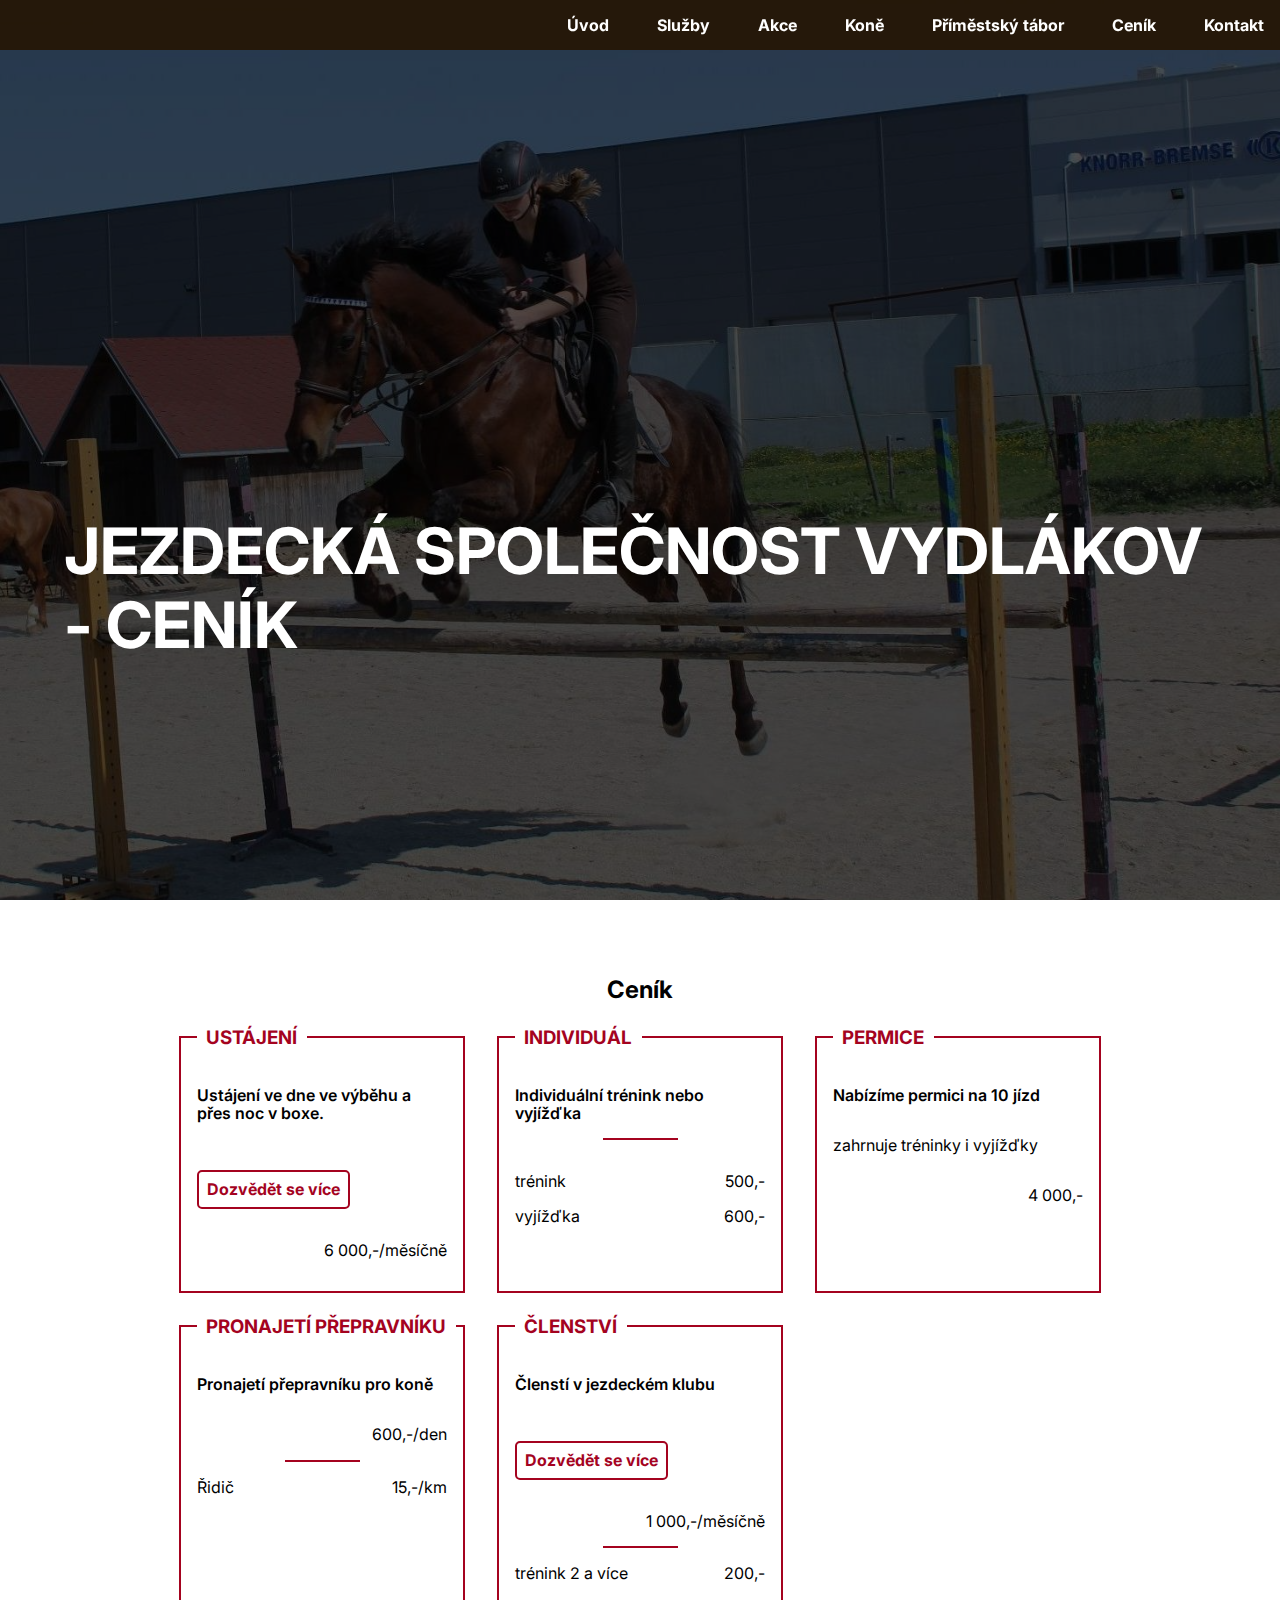
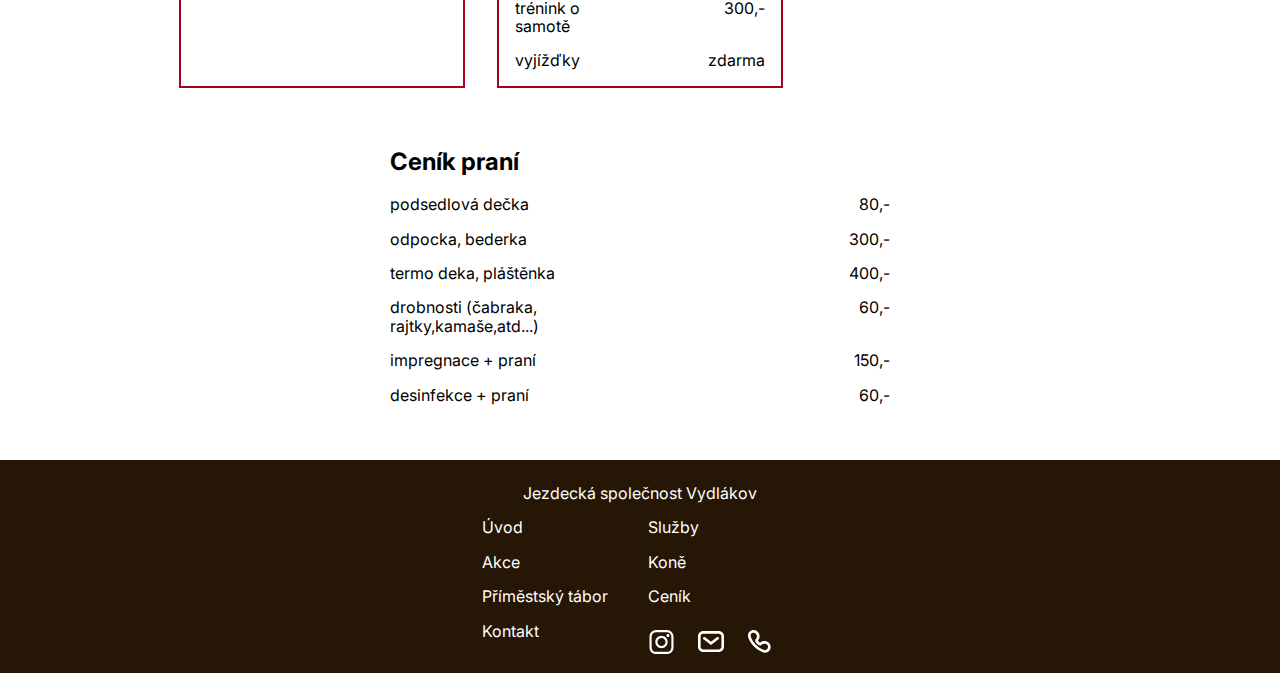
<file: web/cenik.html>
<!DOCTYPE html>
<html lang="cs">

<head>
    <meta charset="UTF-8">
    <meta http-equiv="X-UA-Compatible" content="IE=edge">
    <meta name="viewport" content="width=device-width, initial-scale=1.0">
    <link rel="stylesheet" href="./css/normalize.css">
    <link rel="stylesheet" href="./css/main.css">
    <link rel="stylesheet" href="./css/765px.css">
    <link rel="stylesheet" href="./css/1024.css">
    <meta name = "theme-color" content = "#251605ef">
    <link rel="preconnect" href="https://fonts.googleapis.com">
    <link rel="preconnect" href="https://fonts.gstatic.com" crossorigin>
    <link href="https://fonts.googleapis.com/css2?family=Inter:wght@200;400;600;700&display=swap" rel="stylesheet">
    <title>Ceník | JS Vydlákov</title>
</head>

<body>
    <header class="header">
        <nav class="header__nav nav">
            <div class="nav__bar">

                <a class="button_hamburger" href="javascript:void(0);" onclick="myFunction()"></a>
            </div>
            <menu id="myLinks" class="menu hidden">
                <li class="menu__item"><a class="button menu__button" href="index.html#uvod">Úvod</a></li>
                <li class="menu__item"><a class="button menu__button" href="sluzby.html#sluzby">Služby</a></li>
                <li class="menu__item"><a class="button menu__button" href="akce.html#akce">Akce</a></li>
                <li class="menu__item"><a class="button menu__button" href="kone.html#kone">Koně</a></li>
                <li class="menu__item"><a class="button menu__button" href="tabor.html#tabor">Příměstský tábor</a></li>
                <li class="menu__item"><a class="button menu__button" href="cenik.html#cenik">Ceník</a></li>
                <li class="menu__item"><a class="button menu__button" href="kontakt.html#kontakt">Kontakt</a></li>
            </menu>
        </nav>

        <div class="head_img">
            <h1 class="head_img__text">JEZDECKÁ SPOLEČNOST VYDLÁKOV - CENÍK</h1>
        </div>
    </header>
    <main id="cenik" class="main main_cenik">
        <h2  class="main__heading Main_cenik__heading">Ceník</h2>
        <div class="prize">
            <div class="prize_item">
                <h3 class="prize_item__heading">USTÁJENÍ</h3>
                <p class="prize_item__text">Ustájení ve dne ve výběhu a přes noc v boxe.</p>
                <a class="prize_button" href="./sluzby.html#ustajeni">Dozvědět se více</a>
                <p class="prize_item__prize">6 000,-/měsíčně</p>
            </div>

            <div class="prize_item">
                <h3 class="prize_item__heading">INDIVIDUÁL</h3>
                <p class="prize_item__text prize_item__prize--line">Individuální trénink nebo vyjížďka</p>
                <div class="table prize_item__table">
                    
                        <div class="table__item">trénink</div>
                        <div class="table__item table__item--right">500,-</div>
                   
                    
                        <div class="table__item">vyjížďka</div>
                        <div class="table__item table__item--right">600,-</div>
                    
                </div>
                
            </div>

            <div class="prize_item">
                <h3 class="prize_item__heading">PERMICE</h3>
                <p class="prize_item__text">Nabízíme permici na 10 jízd</p>
                <p class="prize_item__smalltext">zahrnuje tréninky i vyjížďky</p>
                <p class="prize_item__prize">4 000,-</p>
            </div>

            <div class="prize_item">
                <h3 class="prize_item__heading">PRONAJETÍ PŘEPRAVNÍKU</h3>
                <p class="prize_item__text">Pronajetí přepravníku pro koně</p>
                <p class="prize_item__prize prize_item__prize--line">600,-/den</p>
                <div class="table">
                    <div class="table__item">Řidič</div>
                    <div class="table__item table__item--right">15,-/km</div>
                </div>
            </div>
            <div class="prize_item">
                <h3 class="prize_item__heading">ČLENSTVÍ</h3>
                <p class="prize_item__text">Členstí v jezdeckém klubu</p>
                <a class="prize_button" href="./sluzby.html#clenstvi">Dozvědět se více</a>
                <p class="prize_item__prize prize_item__prize--line">1 000,-/měsíčně</p>

                <div class="table">
                    
                        <div class="table__item">trénink 2 a více</div>
                        <div class="table__item table__item--right">200,-</div>
                   
                    
                        <div class="table__item">trénink o samotě</div>
                        <div class="table__item table__item--right">300,-</div>
                    
                    
                        <div class="table__item">vyjížďky</div>
                        <div class="table__item table__item--right">zdarma</div>
                    
                </div>
            </div>
        </div>
        <section class="section section_cenik">
            <h2>Ceník praní</h2>
            <div class="section__table table">
              
                    <div class="table__name">podsedlová dečka</div>
                    <div class="table__cena table__item--right">80,-</div>
          
             
                    <div class="table__name">odpocka, bederka</div>
                    <div class="table__cena table__item--right">300,-</div>
                
                
                    <div class="table__name">termo deka, pláštěnka</div>
                    <div class="table__cena table__item--right">400,-</div>
                
               
                    <div class="table__name">drobnosti (čabraka, rajtky,kamaše,atd...)</div>
                    <div class="table__cena table__item--right">60,-</div>
               
                
                    <div class="table__name">impregnace + praní</div>
                    <div class="table__cena table__item--right">150,-</div>
                
                
                    <div class="item__name">desinfekce + praní</div>
                    <div class="item__cena table__item--right">60,-</div>
                
            </div>

        </section>

    </main>

    <footer class="footer">
        <p class="footer__heading">Jezdecká společnost Vydlákov</p>
        <ul class="footer__list list">
            <li class="list__item"><a href="index.html#uvod">Úvod</a></li>
            <li class="list__item"><a href="sluzby.html#sluzby">Služby</a></li>
            <li class="list__item"><a href="akce.html#akce">Akce</a></li>
            <li class="list__item"><a href="kone.html#kone">Koně</a></li>
            <li class="list__item"><a href="tabor.html#tabor">Příměstský tábor</a></li>
            <li class="list__item"><a href="cenik.html#cenik">Ceník</a></li>
            <li class="list__item"><a href="kontakt.html#kontakt">Kontakt</a></li>
            <li class="list__item list__item_logo"><a class="link link--ig"
                    href="https://www.instagram.com/js_vydlakov/"></a>
                <a class="link link--mail" href="mailto:langos88@seznam.cz"></a>
                <a class="link link--phone" href="tel:739550505"></a>
            </li>
        </ul>
    </footer>
    <script>

        let topMenu = document.getElementById('myLinks');
        function myFunction() {
            topMenu.classList.toggle("hidden");
        }

    </script>
</body>

</html>
</file>
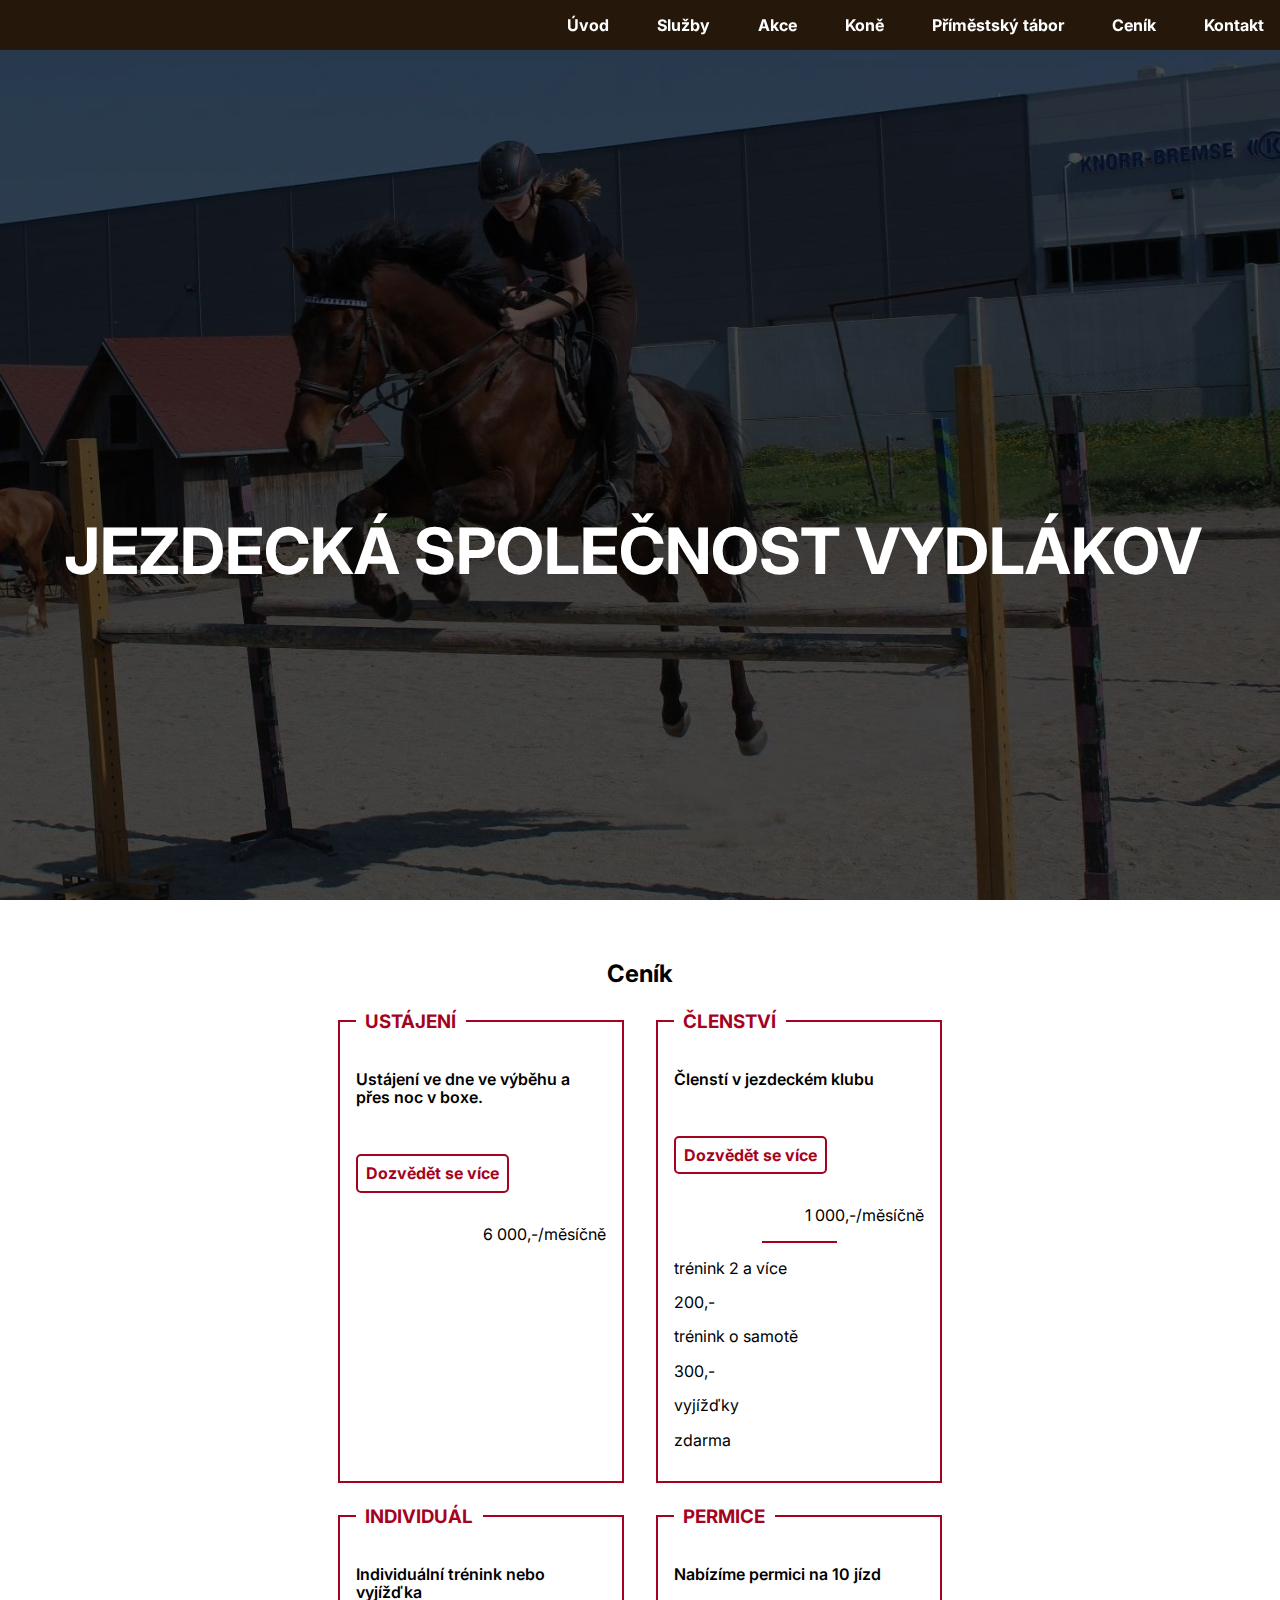
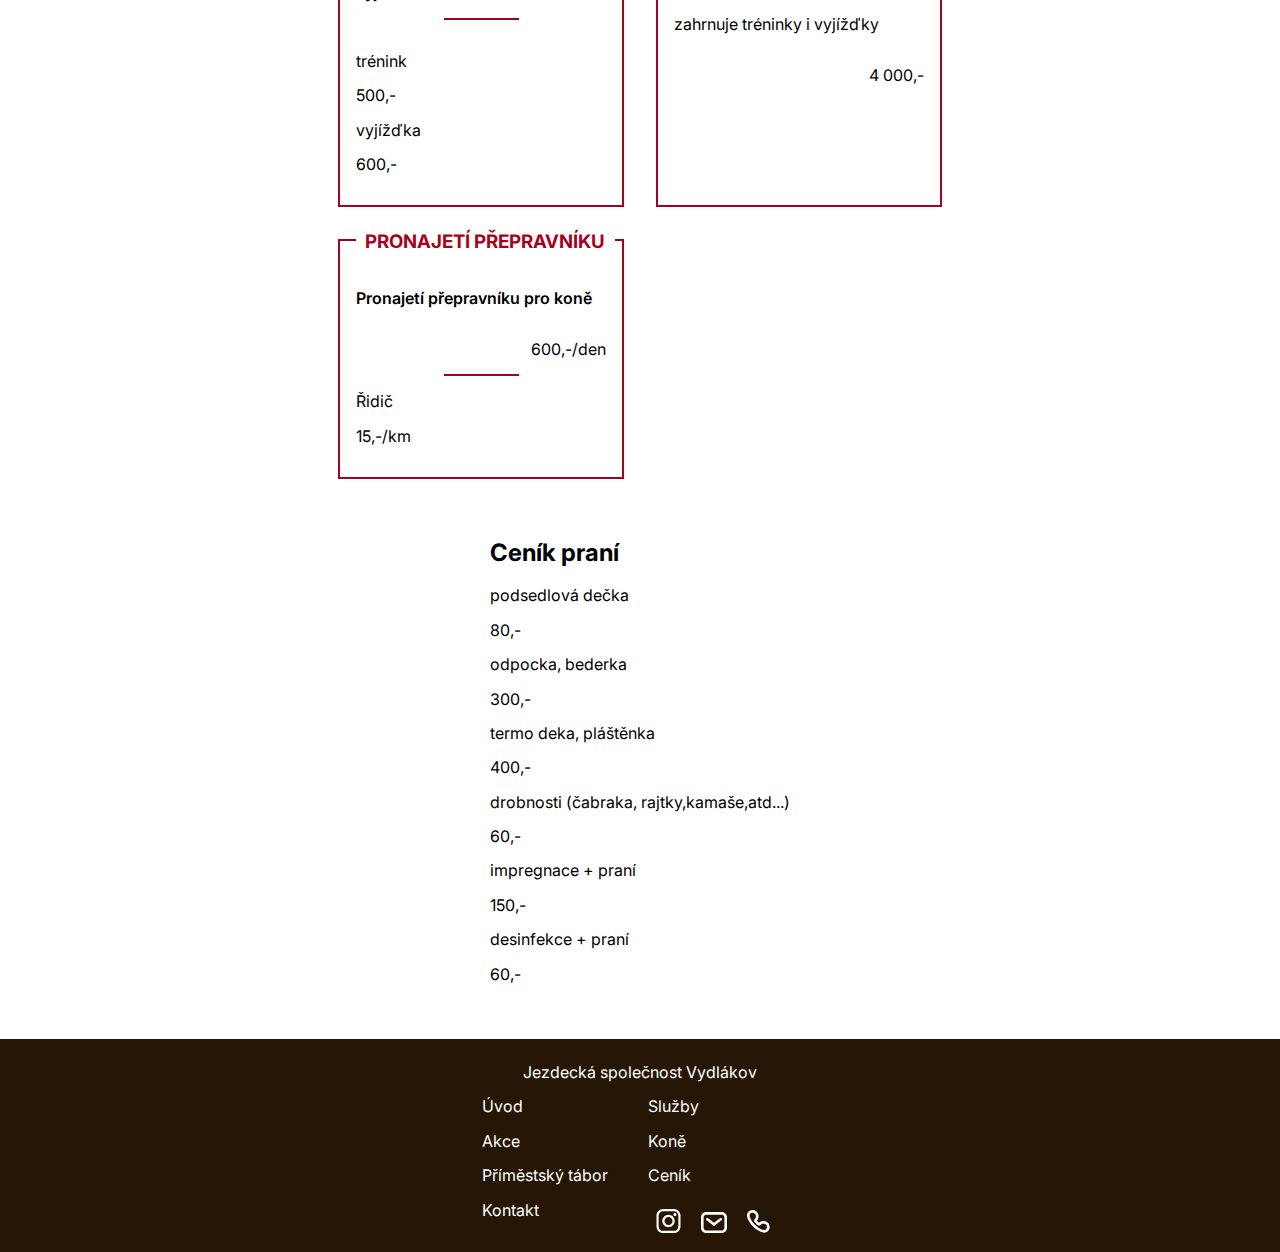
<file: web/ceník.html>
<!DOCTYPE html>
<html lang="en">

<head>
    <meta charset="UTF-8">
    <meta http-equiv="X-UA-Compatible" content="IE=edge">
    <meta name="viewport" content="width=device-width, initial-scale=1.0">
    <link rel="stylesheet" href="./css/normalize.css">
    <link rel="stylesheet" href="./css/main.css">
    <link rel="stylesheet" href="./css/765px.css">
    <link rel="preconnect" href="https://fonts.googleapis.com">
    <link rel="preconnect" href="https://fonts.gstatic.com" crossorigin>
    <link href="https://fonts.googleapis.com/css2?family=Inter:wght@200;400;600;700&display=swap" rel="stylesheet">
    <title>JS Vydlákov</title>
</head>

<body>
    <header class="header">
        <nav class="header__nav nav">
            <div class="nav__bar">

                <a class="button_hamburger" href="javascript:void(0);" onclick="myFunction()"></a>
            </div>
            <menu id="myLinks" class="menu hidden">
                <li class="menu__item"><a class="button menu__button" href="index.html">Úvod</a></li>
                <li class="menu__item"><a class="button menu__button" href="sluzby.html">Služby</a></li>
                <li class="menu__item"><a class="button menu__button" href="akce.html">Akce</a></li>
                <li class="menu__item"><a class="button menu__button" href="kone.html">Koně</a></li>
                <li class="menu__item"><a class="button menu__button" href="tabor.html">Příměstský tábor</a></li>
                <li class="menu__item"><a class="button menu__button" href="ceník.html">Ceník</a></li>
                <li class="menu__item"><a class="button menu__button" href="kontakt.html">Kontakt</a></li>
            </menu>
        </nav>

        <div class="head_img">
            <h1 class="head_img__text">JEZDECKÁ SPOLEČNOST VYDLÁKOV</h1>
        </div>
    </header>
    <main class="main main_cenik">
        <h2 class="main__heading Main_cenik__heading">Ceník</h2>
        <div class="prize">
            <div class="prize_item">
                <h3 class="prize_item__heading">USTÁJENÍ</h3>
                <p class="prize_item__text">Ustájení ve dne ve výběhu a přes noc v boxe.</p>
                <a class="prize_button" href="./sluzby.html#ustajeni">Dozvědět se více</a>
                <p class="prize_item__prize">6 000,-/měsíčně</p>
            </div>

            <div class="prize_item">
                <h3 class="prize_item__heading">ČLENSTVÍ</h3>
                <p class="prize_item__text">Členstí v jezdeckém klubu</p>
                <a class="prize_button" href="./sluzby.html#clenstvi">Dozvědět se více</a>
                <p class="prize_item__prize prize_item__prize--line">1 000,-/měsíčně</p>

                <div class="prize_item__table prize_table">
                    <p class="prize_table__item">trénink 2 a více</p>
                    <p class="prize_table__item">200,-</p>
                </div>
                <div class="prize_item__table prize_table">
                    <p class="prize_table__item">trénink o samotě</p>
                    <p class="prize_table__item">300,-</p>
                </div>
                <div class="prize_item__table prize_table">
                    <p class="prize_table__item">vyjížďky</p>
                    <p class="prize_table__item">zdarma</p>
                </div>
            </div>

            <div class="prize_item">
                <h3 class="prize_item__heading">INDIVIDUÁL</h3>
                <p class="prize_item__text prize_item__prize--line">Individuální trénink nebo vyjížďka</p>
                <div class="prize_item__table prize_table">
                    <p class="prize_table__item">trénink</p>
                    <p class="prize_table__item">500,-</p>
                </div>
                <div class="prize_item__table prize_table">
                    <p class="prize_table__item">vyjížďka</p>
                    <p class="prize_table__item">600,-</p>
                </div>
                
            </div>

            <div class="prize_item">
                <h3 class="prize_item__heading">PERMICE</h3>
                <p class="prize_item__text">Nabízíme permici na 10 jízd</p>
                <p class="prize_item__smalltext">zahrnuje tréninky i vyjížďky</p>
                <p class="prize_item__prize">4 000,-</p>
            </div>

            <div class="prize_item">
                <h3 class="prize_item__heading">PRONAJETÍ PŘEPRAVNÍKU</h3>
                <p class="prize_item__text">Pronajetí přepravníku pro koně</p>
                <p class="prize_item__prize prize_item__prize--line">600,-/den</p>
                <div class="prize_item__table prize_table">
                    <p class="prize_table__item">Řidič</p>
                    <p class="prize_table__item">15,-/km</p>
                </div>
            </div>
        </div>
        <section class="section section_cenik">
            <h2>Ceník praní</h2>
            <ul class="section__list prani">
                <li class="prani__item item">
                    <p class="item__name">podsedlová dečka</p>
                    <p class="item__cena">80,-</p>
                </li>
                <li class="prani__item item">
                    <p class="item__name">odpocka, bederka</p>
                    <p class="item__cena">300,-</p>
                </li>
                <li class="prani__item item">
                    <p class="item__name">termo deka, pláštěnka</p>
                    <p class="item__cena">400,-</p>
                </li>
                <li class="prani__item item">
                    <p class="item__name">drobnosti (čabraka, rajtky,kamaše,atd...)</p>
                    <p class="item__cena">60,-</p>
                </li>
                <li class="prani__item item">
                    <p class="item__name">impregnace + praní</p>
                    <p class="item__cena">150,-</p>
                </li>
                <li class="prani__item item">
                    <p class="item__name">desinfekce + praní</p>
                    <p class="item__cena">60,-</p>
                </li>
            </ul>

        </section>

    </main>

    <footer class="footer">
        <p class="footer__heading">Jezdecká společnost Vydlákov</p>
        <ul class="footer__list list">
            <li class="list__item"><a href="index.html">Úvod</a></li>
            <li class="list__item"><a href="sluzby.html">Služby</a></li>
            <li class="list__item"><a href="">Akce</a></li>
            <li class="list__item"><a href="kone.html">Koně</a></li>
            <li class="list__item"><a href="tabor.html">Příměstský tábor</a></li>
            <li class="list__item"><a href="ceník.html">Ceník</a></li>
            <li class="list__item"><a href="kontakt.html">Kontakt</a></li>
            <li class="list__item list__item"><a class="link link--ig"
                    href="https://www.instagram.com/js_vydlakov/"></a>
                <a class="link link--mail" href="mailto:langos88@seznam.cz"></a>
                <a class="link link--phone" href="tel:739550505"></a>
            </li>
        </ul>
    </footer>
    <script>

        let topMenu = document.getElementById('myLinks');
        function myFunction() {
            topMenu.classList.toggle("hidden");
        }

    </script>
</body>

</html>
</file>
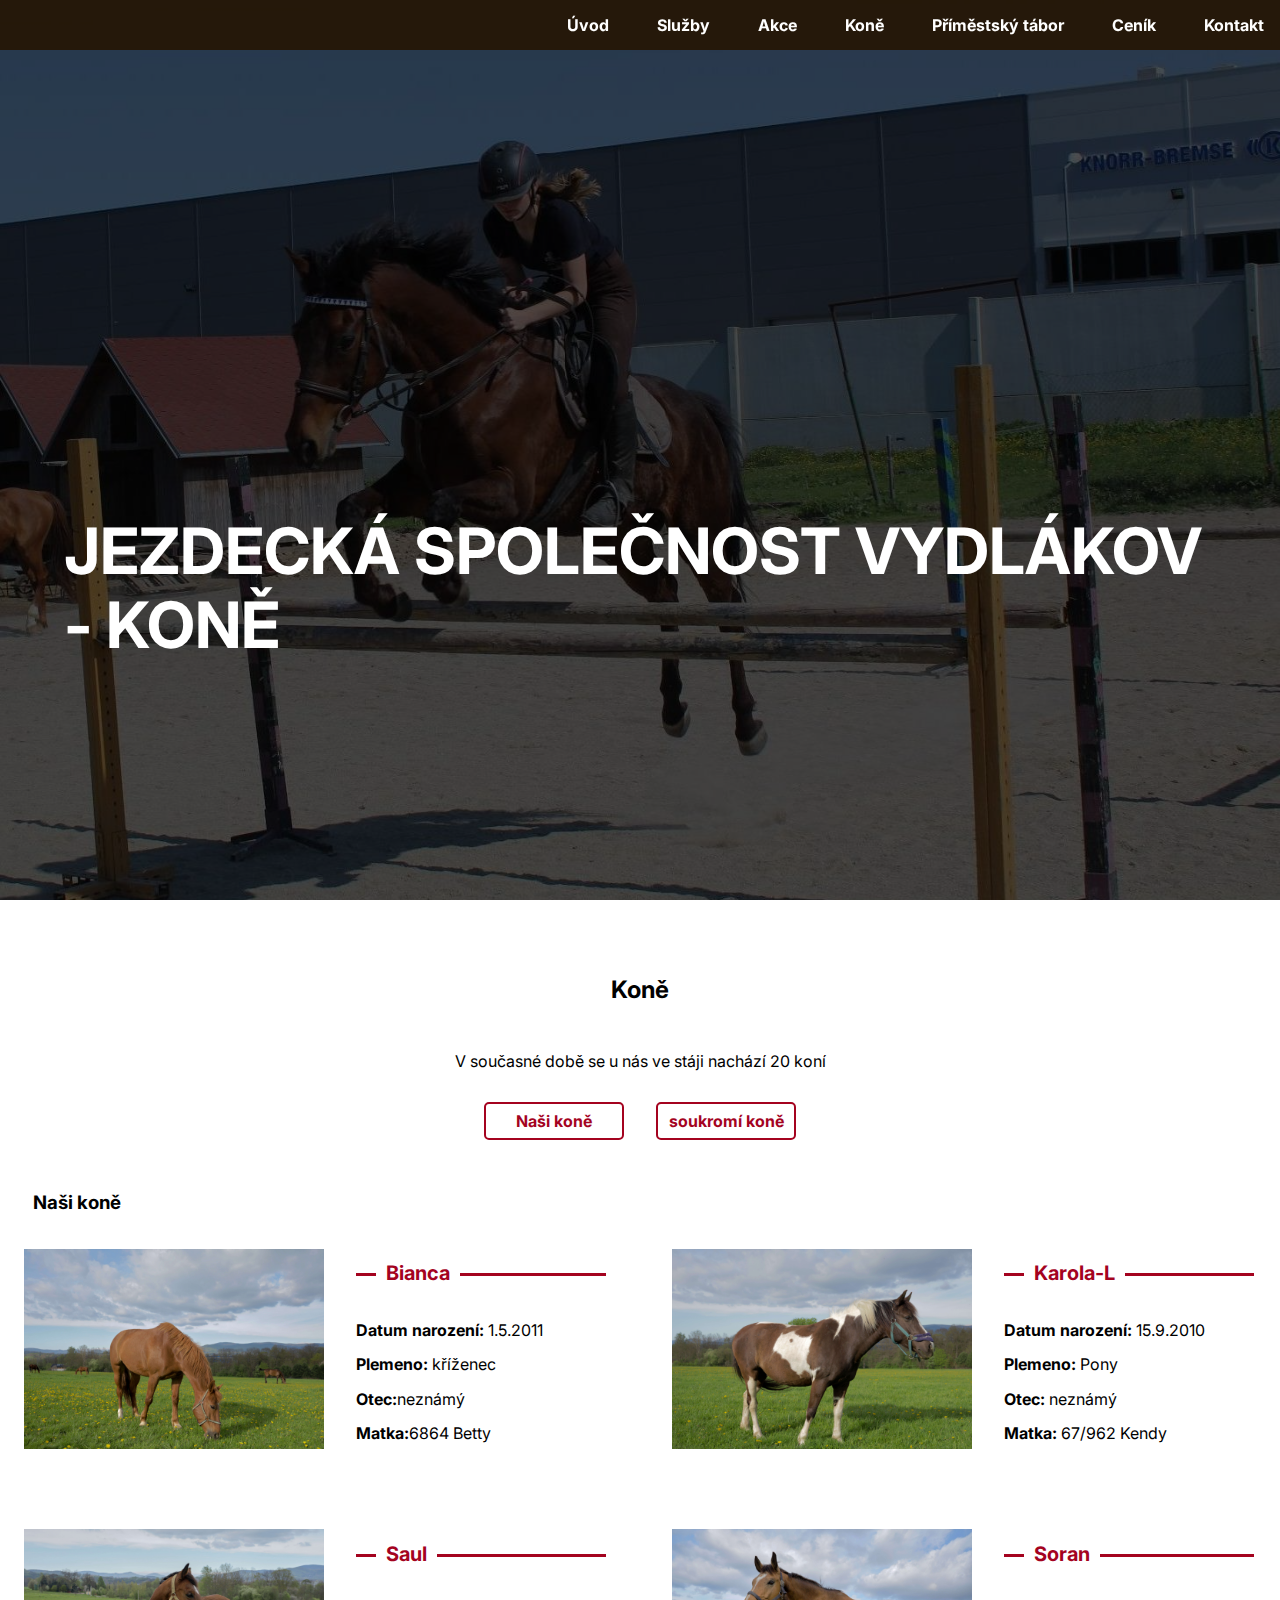
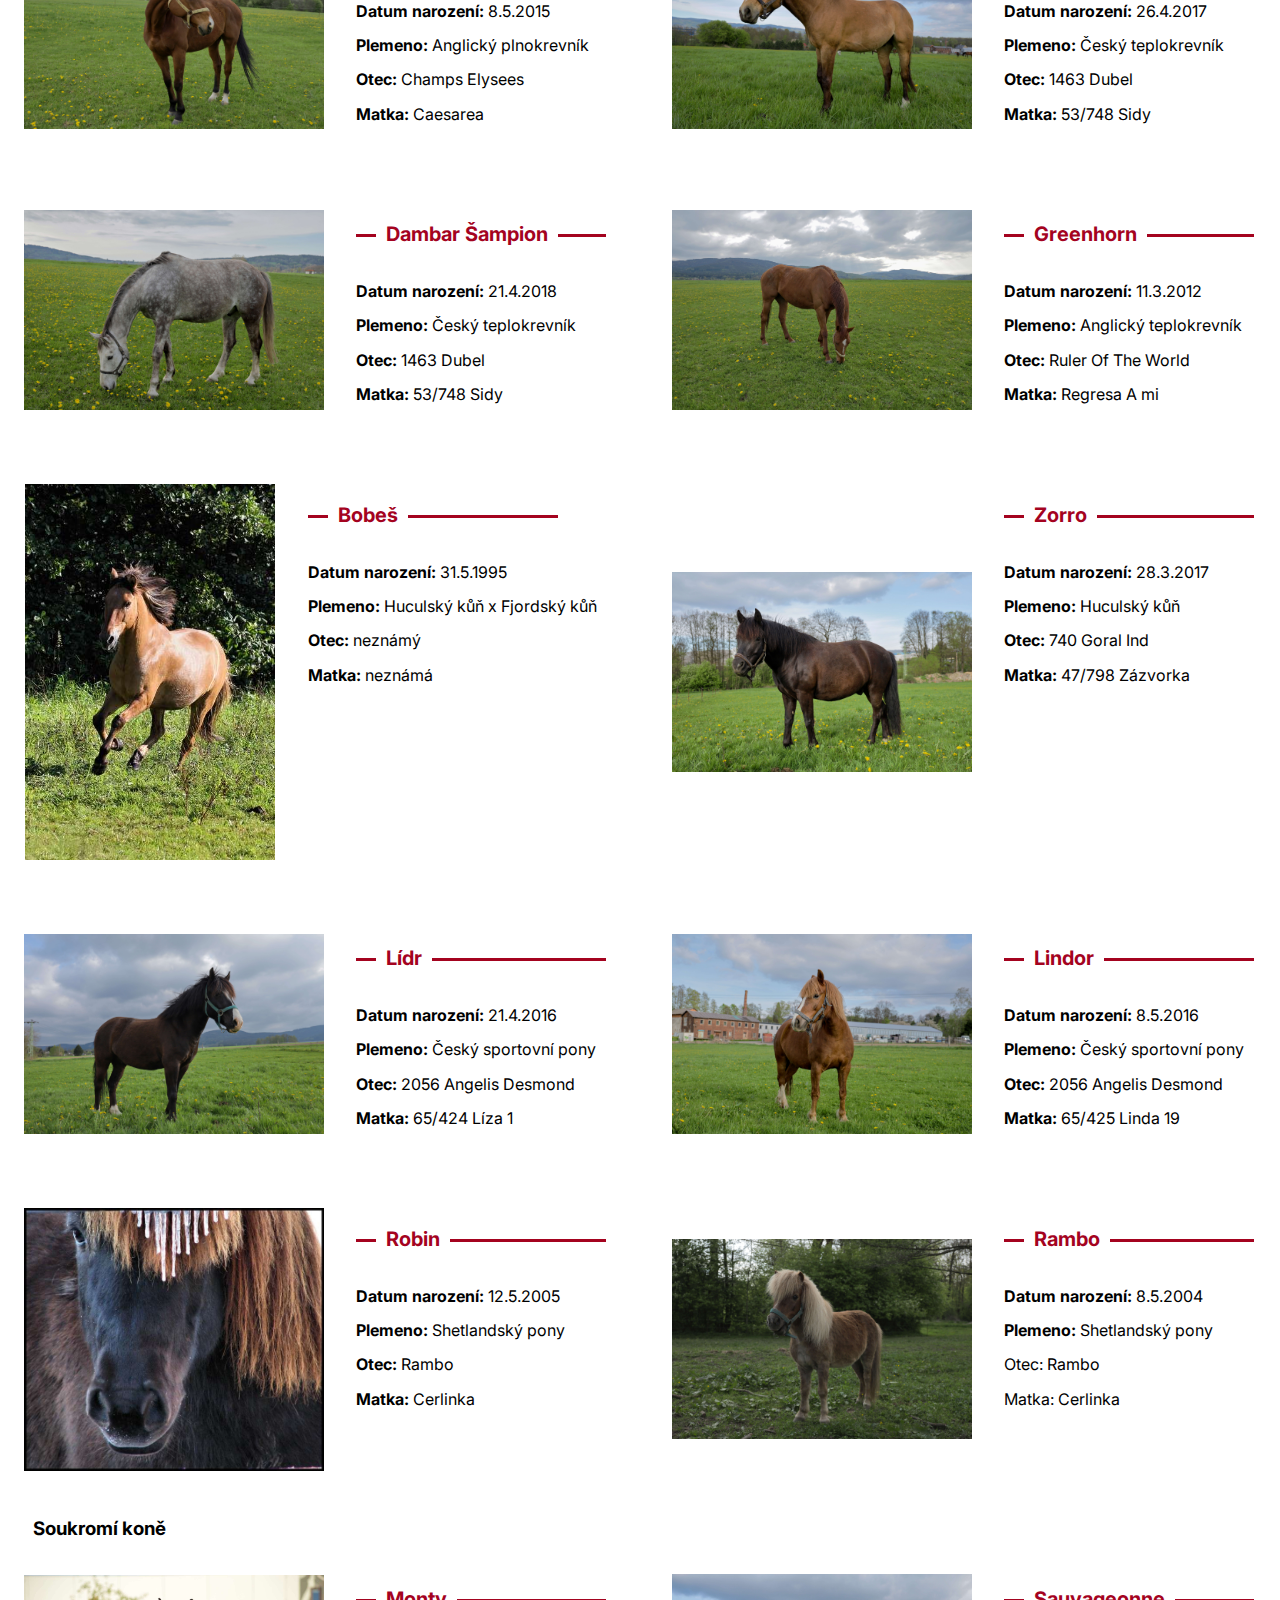
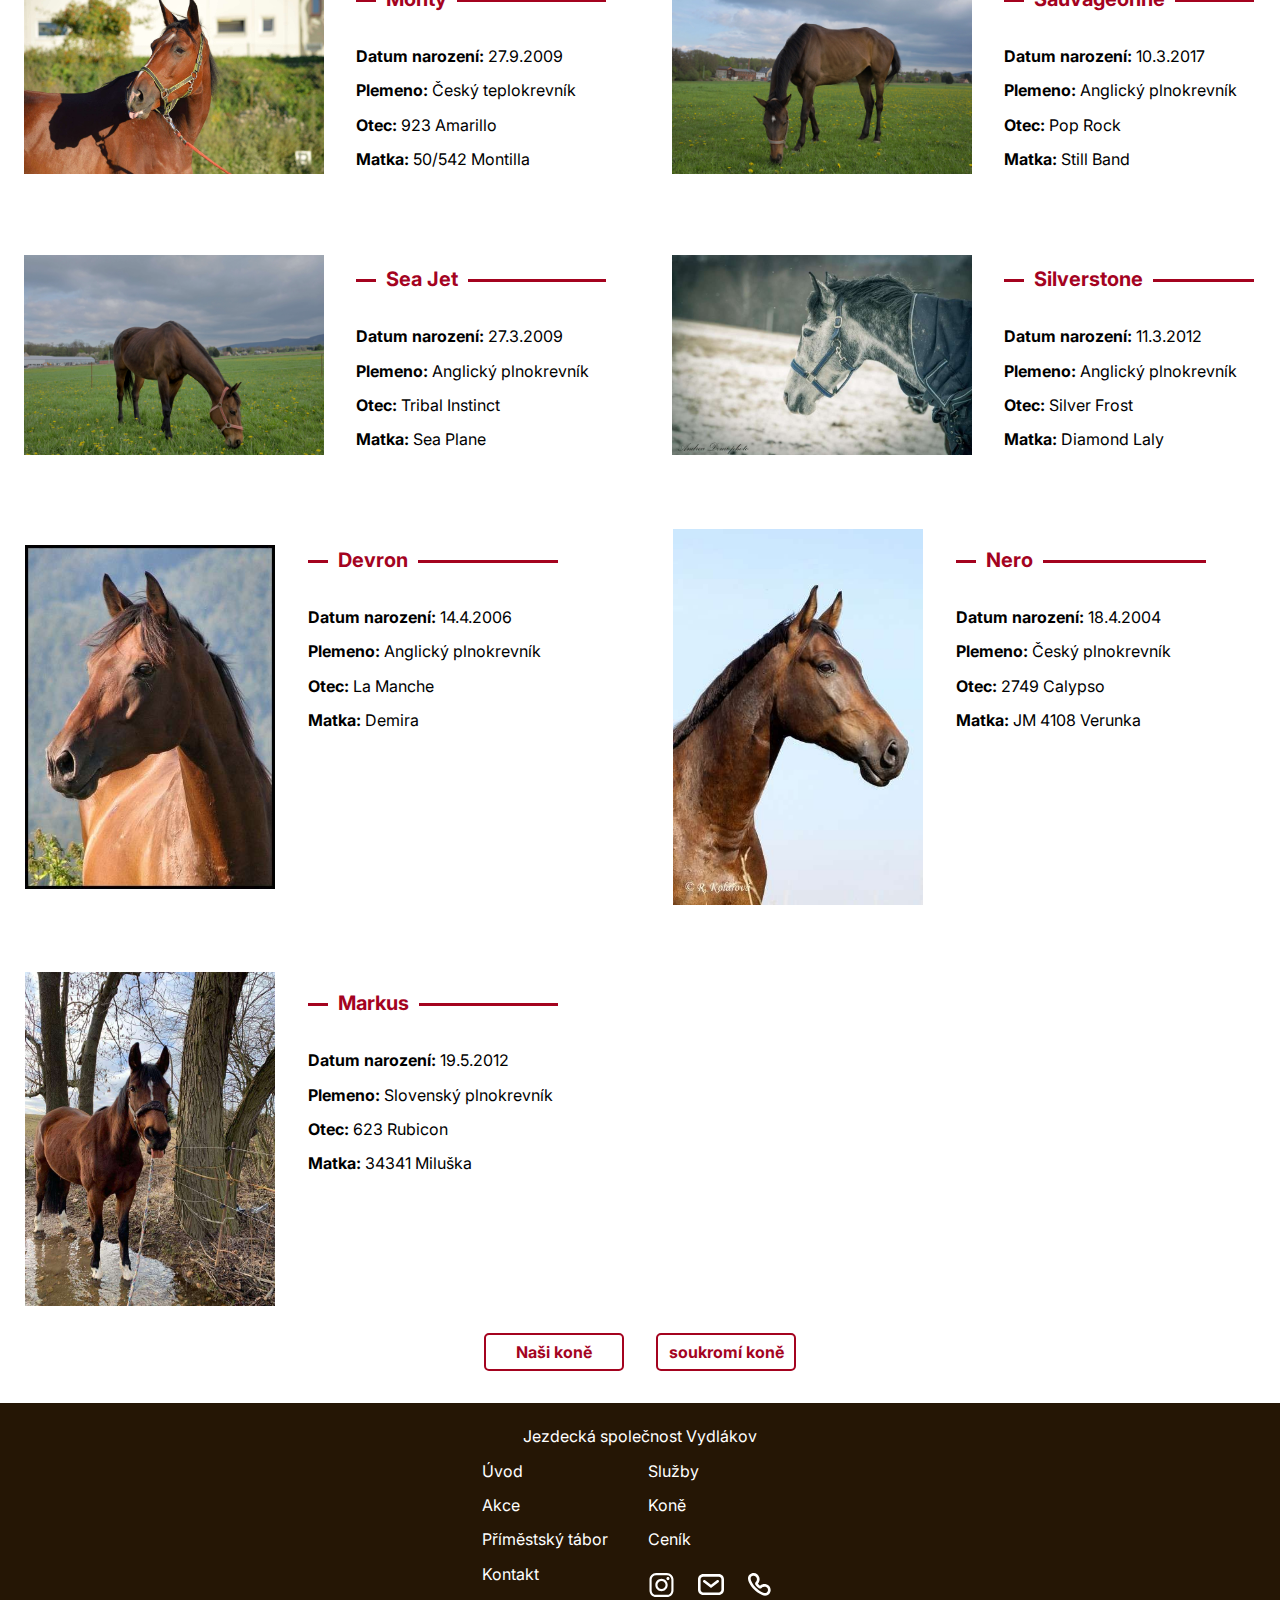
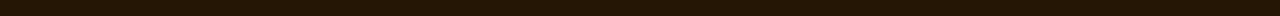
<file: web/kone.html>
<!DOCTYPE html>
<html lang="cs">

<head>
    <meta charset="UTF-8">
    <meta http-equiv="X-UA-Compatible" content="IE=edge">
    <meta name="viewport" content="width=device-width, initial-scale=1.0">
    <link rel="stylesheet" href="./css/normalize.css">
    <link rel="stylesheet" href="./css/album.css">
    <link rel="stylesheet" href="./css/main.css">
    <link rel="stylesheet" href="./css/765px.css">
    <link rel="stylesheet" href="./css/1024.css">
    <meta name = "theme-color" content = "#251605ef">
    <link rel="preconnect" href="https://fonts.googleapis.com">
    <link rel="preconnect" href="https://fonts.gstatic.com" crossorigin>
    <link href="https://fonts.googleapis.com/css2?family=Inter:wght@200;400;600;700&display=swap" rel="stylesheet">
    <title>Koně | JS Vydlákov</title>
</head>

<body>
    <header class="header">
        <nav class="header__nav nav">
            <div class="nav__bar">

                <a class="button_hamburger" href="javascript:void(0);" onclick="myFunction()"></a>
            </div>
            <menu id="myLinks" class="menu hidden">
                <li class="menu__item"><a class="button menu__button" href="index.html#uvod">Úvod</a></li>
                <li class="menu__item"><a class="button menu__button" href="sluzby.html#sluzby">Služby</a></li>
                <li class="menu__item"><a class="button menu__button" href="akce.html#akce">Akce</a></li>
                <li class="menu__item"><a class="button menu__button" href="kone.html#kone">Koně</a></li>
                <li class="menu__item"><a class="button menu__button" href="tabor.html#tabor">Příměstský tábor</a></li>
                <li class="menu__item"><a class="button menu__button" href="cenik.html#cenik">Ceník</a></li>
                <li class="menu__item"><a class="button menu__button" href="kontakt.html#kontakt">Kontakt</a></li>
            </menu>
        </nav>

        <div class="head_img">
            <h1 class="head_img__text">JEZDECKÁ SPOLEČNOST VYDLÁKOV - KONĚ</h1>
        </div>
    </header>
    <main id="kone" class="main main_kone">
        <h2  class="main__heading main_kone__heading">Koně</h2>
        <p class="main__ text main_kone__text">V současné době se u nás ve stáji nachází 20 koní</p>
        <ul class="small_nav">
            <li class="small_nav__item"><a class="button button_kone prize_button" href="#nasi">Naši koně</a></li>
            <li class="small_nav__item"><a class="button button_kone prize_button" href="#soukromi">soukromí koně</a>
            </li>
        </ul>
        <section class="section section_kone section_kone--nasi">
            <h3 class="section__heading section_kone__heading" id="nasi">Naši koně</h3>
            <div class="section_cards">
                <div class="section_cards__card card">
                    <div class="card_top">
                        <p class="card_top__jmeno">Bianca</p>
                        <p class="card_top__datum card_top_text"><span class="card_top_text--bold">Datum
                                narození:</span> 1.5.2011</p>
                        <p class="card_top__plemeno card_top_text"><span class="card_top_text--bold">Plemeno:</span>
                            kříženec</p>
                        <p class="card_top__otec card_text"><span class="card_top_text--bold">Otec:</span>neznámý</p>
                        <p class="card__matka card_top_text"><span class="card_top_text--bold">Matka:</span>6864 Betty
                        </p>
                    </div>

                    <figure class="img_kone__wrapper">
                        <img alt="Fotografie rezavé kobylky Bianky" src="./imgs/Bianca_2_S.jpg"
                            onclick="this.classList.toggle('workingImage'); openImg();" />
                    </figure>

                </div>
                <div class="section_cards__card card">
                    <div class="card_top">
                        <p class="card_top__jmeno">Karola-L</p>
                        <p class="card_top__datum card_top_text"><span class="card_top_text--bold">Datum
                                narození:</span> 15.9.2010</p>
                        <p class="card_top__plemeno card_top_text"><span class="card_top_text--bold">Plemeno:</span>
                            Pony</p>
                        <p class="card_top__otec card_top_text"><span class="card_top_text--bold">Otec:</span> neznámý
                        </p>
                        <p class="card_top__matka card_top_text"><span class="card_top_text--bold">Matka:</span> 67/962
                            Kendy</p>
                    </div>

                    <figure class="img_kone__wrapper">
                        <img alt="Fotografie bílo-hnědé, flekaté kobylky Karoli" src="./imgs/Karola_2_S.jpg "
                            onclick="this.classList.toggle('workingImage'); openImg();" />
                    </figure>
                </div>
                <div class="section_cards__card card">
                    <div class="card_top">
                        <p class="card_top__jmeno">Saul</p>
                        <p class="card_top__datum card_top_text"><span class="card_top_text--bold">Datum
                                narození:</span> 8.5.2015</p>
                        <p class="card_top__plemeno card_top_text"><span class="card_top_text--bold">Plemeno:</span>
                            Anglický plnokrevník</p>
                        <p class="card_top__otec card_top_text"><span class="card_top_text--bold">Otec:</span> Champs
                            Elysees</p>
                        <p class="card_top__matka card_top_text"><span class="card_top_text--bold">Matka:</span>
                            Caesarea</p>
                    </div>

                    <figure class="img_kone__wrapper">
                        <img alt="Fotografie hnědáka ztaženého z dotihů, má tmavou hřívu a lisinku na čele"
                            src="./imgs/Saul_2_S.jpg" onclick="this.classList.toggle('workingImage'); openImg();" />
                    </figure>
                </div>
                <div class="section_cards__card card">
                    <div class="card_top">
                        <p class="card_top__jmeno">Soran</p>
                        <p class="card_top__datum card_top_text"><span class="card_top_text--bold">Datum
                                narození:</span> 26.4.2017</p>
                        <p class="card_top__plemeno card_top_text"><span class="card_top_text--bold">Plemeno:</span>
                            Český teplokrevník</p>
                        <p class="card_top__otec card_top_text"><span class="card_top_text--bold">Otec:</span> 1463
                            Dubel</p>
                        <p class="card_top__matka card_top_text"><span class="card_top_text--bold">Matka:</span> 53/748
                            Sidy</p>
                    </div>

                    <figure class="img_kone__wrapper">
                        <img alt="Fotografie béžového valacha Sorana, má tmavou hřívu a lisinku na čele, která se mu táhne až na čumák"
                            src="./imgs/Soran_2_S.jpg" onclick="this.classList.toggle('workingImage'); openImg();" />
                    </figure>
                </div>
                <div class="section_cards__card card">
                    <div class="card_top">
                        <p class="card_top__jmeno">Dambar Šampion</p>
                        <p class="card_top__datum card_top_text"><span class="card_top_text--bold">Datum
                                narození:</span> 21.4.2018</p>
                        <p class="card_top__plemeno card_top_text"><span class="card_top_text--bold">Plemeno:</span>
                            Český teplokrevník</p>
                        <p class="card_top__otec card_top_text"><span class="card_top_text--bold">Otec:</span> 1463
                            Dubel</p>
                        <p class="card_top__matka card_top_text"><span class="card_top_text--bold">Matka:</span> 53/748
                            Sidy</p>
                    </div>
                    <figure class="img_kone__wrapper">
                        <img alt="Fotografie grošáka Dambara, má světlejší nohy a tmavší hřívu"
                            src="./imgs/Dambar_S.jpg" onclick="this.classList.toggle('workingImage'); openImg();" />
                    </figure>
                </div>
                <div class="section_cards__card card">
                    <div class="card_top">
                        <p class="card_top__jmeno">Greenhorn</p>
                        <p class="card_top__datum card_top_text"><span class="card_top_text--bold">Datum
                                narození:</span> 11.3.2012</p>
                        <p class="card_top__plemeno card_top_text"><span class="card_top_text--bold">Plemeno:</span>
                            Anglický teplokrevník</p>
                        <p class="card_top__otec card_top_text"><span class="card_top_text--bold">Otec:</span> Ruler Of
                            The World</p>
                        <p class="card_top__matka card_top_text"><span class="card_top_text--bold">Matka:</span> Regresa
                            A mi</p>
                    </div>
                    <figure class="img_kone__wrapper">
                        <img alt="Fotagrafie ryzáka Greenhorna, který je stažený z dostihů, má krásnou lisinku, která mu končí na čumáku"
                            src="./imgs/Green_S.jpg" onclick="this.classList.toggle('workingImage'); openImg();" />
                    </figure>
                </div>
                <div class="section_cards__card card">
                    <div class="card_top">
                        <p class="card_top__jmeno">Bobeš</p>
                        <p class="card_top__datum card_top_text"><span class="card_top_text--bold">Datum
                                narození:</span> 31.5.1995</p>
                        <p class="card_top__plemeno card_top_text"><span class="card_top_text--bold">Plemeno:</span>
                            Huculský kůň x Fjordský kůň</p>
                        <p class="card_top__otec card_top_text"><span class="card_top_text--bold">Otec:</span> neznámý
                        </p>
                        <p class="card_top__matka card_top_text"><span class="card_top_text--bold">Matka:</span> neznámá
                        </p>
                    </div>

                    <figure class="img_kone__wrapper img_kone__wrapper--vyska">
                        <img alt="Fotografie poníka Bobeše, je to plavák, jedno očičko má slepé"
                            src="./imgs/Bobes_S.jpg" onclick="this.classList.toggle('workingImage'); openImg();" />
                    </figure>
                </div>
                <div class="section_cards__card card">
                    <div class="card_top">
                        <p class="card_top__jmeno">Zorro</p>
                        <p class="card_top__datum card_top_text"><span class="card_top_text--bold">Datum
                                narození:</span> 28.3.2017</p>
                        <p class="card_top__plemeno card_top_text"><span class="card_top_text--bold">Plemeno:</span>
                            Huculský kůň</p>
                        <p class="card_top__otec card_top_text"><span class="card_top_text--bold">Otec:</span> 740 Goral
                            Ind</p>
                        <p class="card_top__matka card_top_text"><span class="card_top_text--bold">Matka:</span> 47/798
                            Zázvorka</p>
                    </div>

                    <figure class="img_kone__wrapper">
                        <img alt="Fotografie mohutnějšího poníka Zorra, je to vraník" src="./imgs/Zorro_2_S.jpg"
                            onclick="this.classList.toggle('workingImage'); openImg();" />
                    </figure>
                </div>
                <div class="section_cards__card card">
                    <div class="card_top">
                        <p class="card_top__jmeno">Lídr</p>
                        <p class="card_top__datum card_top_text"><span class="card_top_text--bold">Datum
                                narození:</span> 21.4.2016</p>
                        <p class="card_top__plemeno card_top_text"><span class="card_top_text--bold">Plemeno:</span>
                            Český sportovní pony</p>
                        <p class="card_top__otec card_top_text"><span class="card_top_text--bold">Otec:</span> 2056
                            Angelis Desmond</p>
                        <p class="card_top__matka card_top_text"><span class="card_top_text--bold">Matka:</span> 65/424
                            Líza 1</p>
                    </div>
                    <figure class="img_kone__wrapper">
                        <img alt="Fotografie poníka Lídra, je to vraník, který má bílé ponožky na zadních nohou a lisinku na hlavě"
                            src="./imgs/Rocky_S.jpg" onclick="this.classList.toggle('workingImage'); openImg();" />
                    </figure>
                </div>
                <div class="section_cards__card card">
                    <div class="card_top">
                        <p class="card_top__jmeno">Lindor</p>
                        <p class="card_top__datum card_top_text"><span class="card_top_text--bold">Datum
                                narození:</span> 8.5.2016</p>
                        <p class="card_top__plemeno card_top_text"><span class="card_top_text--bold">Plemeno:</span>
                            Český sportovní pony</p>
                        <p class="card_top__otec card_top_text"><span class="card_top_text--bold">Otec:</span> 2056
                            Angelis Desmond</p>
                        <p class="card_top__matka card_top_text"><span class="card_top_text--bold">Matka:</span> 65/425
                            Linda 19</p>
                    </div>
                    <figure class="img_kone__wrapper">
                        <img alt="Fotografie poníka Lindora, je to světlejší ryzák, má bílé ponožky na zadních nohou a lisinku na hlavě"
                            src="./imgs/Lord_3_S.jpg" onclick="this.classList.toggle('workingImage'); openImg();" />
                    </figure>
                </div>
                <div class="section_cards__card card">
                    <div class="card_top">
                        <p class="card_top__jmeno">Robin</p>
                        <p class="card_top__datum card_top_text"><span class="card_top_text--bold">Datum
                                narození:</span> 12.5.2005</p>
                        <p class="card_top__plemeno card_top_text"><span class="card_top_text--bold">Plemeno:</span>
                            Shetlandský pony</p>
                        <p class="card_top__otec card_top_text"><span class="card_top_text--bold">Otec:</span> Rambo</p>
                        <p class="card_top__matka card_top_text"><span class="card_top_text--bold">Matka:</span>
                            Cerlinka</p>
                    </div>
                    <figure class="img_kone__wrapper">
                        <img alt="Fotografie malého poníka, je zbarven do černa a má hnědou hřívuje, slepí na jedno oko"
                            src="./imgs/Robin_S.jpg" onclick="this.classList.toggle('workingImage'); openImg();" />
                    </figure>
                </div>
                <div class="section_cards__card card">
                    <div class="card_top">
                        <p class="card_top__jmeno">Rambo</p>
                        <p class="card_top__datum card_top_text"><span class="card_top_text--bold">Datum
                                narození:</span> 8.5.2004</p>
                        <p class="card_top__plemeno card_top_text"><span class="card_top_text--bold">Plemeno:</span>
                            Shetlandský pony</p>
                        <p class="card_top__otec card_top_text"><span>Otec:</span> Rambo</p>
                        <p class="card_top__matka card_top_text"><span>Matka:</span> Cerlinka</p>
                    </div>
                    <figure class="img_kone__wrapper">
                        <img alt="Fotografie ryzáka Rambika, je světlý ryzák a má lisinku" src="./imgs/Rambo_S.jpg"
                            onclick="this.classList.toggle('workingImage'); openImg();" />
                    </figure>
                </div>
            </div>
        </section>
        <section class="section section_kone section_kone--soukromi">
            <h3 class="section__heading section_kone__heading" id="soukromi">Soukromí koně</h3>
            <div class="section_cards">
                <div class="section_cards__card card">
                    <div class="card_top">
                        <p class="card_top__jmeno">Monty</p>
                        <p class="card_top__datum card_top_text"><span class="card_top_text--bold">Datum
                                narození:</span> 27.9.2009</p>
                        <p class="card_top__plemeno card_top_text"><span class="card_top_text--bold">Plemeno:</span>
                            Český teplokrevník</p>
                        <p class="card_top__otec card_top_text"><span class="card_top_text--bold">Otec:</span> 923
                            Amarillo</p>
                        <p class="card_top__matka card_top_text"><span class="card_top_text--bold">Matka:</span> 50/542
                            Montilla</p>
                    </div>
                    <figure class="img_kone__wrapper">
                        <img alt="Fotografie hnědáka Montyho, má tmavou hřívu a Lisinku na čele"
                            src="./imgs/Monty_S.jpg" onclick="this.classList.toggle('workingImage'); openImg();" />
                    </figure>
                </div>
                <div class="section_cards__card card">
                    <div class="card_top">
                        <p class="card_top__jmeno">Sauvageonne</p>
                        <p class="card_top__datum card_top_text"><span class="card_top_text--bold">Datum
                                narození:</span> 10.3.2017</p>
                        <p class="card_top__plemeno card_top_text"><span class="card_top_text--bold">Plemeno:</span>
                            Anglický plnokrevník</p>
                        <p class="card_top__otec card_top_text"><span class="card_top_text--bold">Otec:</span> Pop Rock
                        </p>
                        <p class="card_top__matka card_top_text"><span class="card_top_text--bold">Matka:</span> Still
                            Band</p>
                    </div>
                    <figure class="img_kone__wrapper">
                        <img alt="Fotografie kobylky Sávi, je tmavě hnědá a má malou lisinku na čele"
                            src="./imgs/Sava__2_S.jpg" onclick="this.classList.toggle('workingImage'); openImg();" />
                    </figure>
                </div>
                <div class="section_cards__card card">
                    <div class="card_top">
                        <p class="card_top__jmeno">Sea Jet</p>
                        <p class="card_top__datum card_top_text"><span class="card_top_text--bold">Datum
                                narození:</span> 27.3.2009</p>
                        <p class="card_top__plemeno card_top_text"><span class="card_top_text--bold">Plemeno:</span>
                            Anglický plnokrevník</p>
                        <p class="card_top__otec card_top_text"><span class="card_top_text--bold">Otec:</span> Tribal
                            Instinct</p>
                        <p class="card_top__matka card_top_text"><span class="card_top_text--bold">Matka:</span> Sea
                            Plane</p>
                    </div>

                    <figure class="img_kone__wrapper">
                        <img alt="Fotografie kobylky Seajet, je tmavě hnědá, na zádech má bílý flíček"
                            src="./imgs/Seajet_S.jpg" onclick="this.classList.toggle('workingImage'); openImg();" />
                    </figure>
                </div>
                <div class="section_cards__card card">
                    <div class="card_top">
                        <p class="card_top__jmeno">Silverstone</p>
                        <p class="card_top__datum card_top_text"><span class="card_top_text--bold">Datum
                                narození:</span> 11.3.2012</p>
                        <p class="card_top__plemeno card_top_text"><span class="card_top_text--bold">Plemeno:</span>
                            Anglický plnokrevník</p>
                        <p class="card_top__otec card_top_text"><span class="card_top_text--bold">Otec:</span> Silver
                            Frost</p>
                        <p class="card_top__matka card_top_text"><span class="card_top_text--bold">Matka:</span> Diamond
                            Laly</p>
                    </div>

                    <figure class="img_kone__wrapper">
                        <img alt="Fotografie Silver. Je to grošák s tmavší hřívou a světlou hlavou"
                            src="./imgs/silver_S.jpg" onclick="this.classList.toggle('workingImage'); openImg();" />
                    </figure>
                </div>
                <div class="section_cards__card card">
                    <div class="card_top">
                        <p class="card_top__jmeno">Devron</p>
                        <p class="card_top__datum card_top_text"><span class="card_top_text--bold">Datum
                                narození:</span> 14.4.2006</p>
                        <p class="card_top__plemeno card_top_text"><span class="card_top_text--bold">Plemeno:</span>
                            Anglický plnokrevník</p>
                        <p class="card_top__otec card_top_text"><span class="card_top_text--bold">Otec:</span> La Manche
                        </p>
                        <p class="card_top__matka card_top_text"><span class="card_top_text--bold">Matka:</span> Demira
                        </p>
                    </div>
                    <figure class="img_kone__wrapper img_kone__wrapper--vyska">
                        <img alt="Fotografie hnědáka Devrona, je ztažený z dotihů, má hnědou hřívu"
                            src="./imgs/devron_S.jpg" onclick="this.classList.toggle('workingImage'); openImg();" />
                    </figure>
                </div>
                <div class="section_cards__card card">
                    <div class="card_top">
                        <p class="card_top__jmeno">Nero</p>
                        <p class="card_top__datum card_top_text"><span class="card_top_text--bold">Datum
                                narození:</span> 18.4.2004</p>
                        <p class="card_top__plemeno card_top_text"><span class="card_top_text--bold">Plemeno:</span>
                            Český plnokrevník</p>
                        <p class="card_top__otec card_top_text"><span class="card_top_text--bold">Otec:</span> 2749
                            Calypso</p>
                        <p class="card_top__matka card_top_text"><span class="card_top_text--bold">Matka:</span> JM 4108
                            Verunka</p>
                    </div>

                    <figure class="img_kone__wrapper img_kone__wrapper--vyska">
                        <img alt="Fotografie valacha Nera. je tmavě hnědý, takovou barvu má i jeho hříva. Na čele má malou lisinku"
                            src="./imgs/Nero_S.jpg" onclick="this.classList.toggle('workingImage'); openImg();" />
                    </figure>
                </div>
                <div class="section_cards__card card">
                    <div class="card_top">
                        <p class="card_top__jmeno">Markus</p>
                        <p class="card_top__datum card_top_text"><span class="card_top_text--bold">Datum
                                narození:</span> 19.5.2012</p>
                        <p class="card_top__plemeno card_top_text"><span class="card_top_text--bold">Plemeno:</span>
                            Slovenský plnokrevník</p>
                        <p class="card_top__otec card_top_text"><span class="card_top_text--bold">Otec:</span> 623
                            Rubicon</p>
                        <p class="card_top__matka card_top_text"><span class="card_top_text--bold">Matka:</span> 34341
                            Miluška</p>
                    </div>
                    <figure class="img_kone__wrapper img_kone__wrapper--vyska">
                        <img alt="Fotografie valacha Marcuse, je to hnědák s tmavou hřívou, lisinkou na čele a bílími poožkami na všech čtyřech nohách"
                            src="./imgs/Marcus_3_S.jpg" onclick="this.classList.toggle('workingImage'); openImg();" />
                    </figure>
                </div>
            </div>

        </section>
        <ul class="small_nav">
            <li class="small_nav__item"><a class="button button_kone prize_button" href="#nasi">Naši koně</a></li>
            <li class="small_nav__item"><a class="button button_kone prize_button" href="#soukromi">soukromí koně</a>
            </li>
        </ul>

    </main>
    <footer class="footer">
        <p class="footer__heading">Jezdecká společnost Vydlákov</p>
        <ul class="footer__list list">
            <li class="list__item"><a href="index.html#uvod">Úvod</a></li>
            <li class="list__item"><a href="sluzby.html#sluzby">Služby</a></li>
            <li class="list__item"><a href="akce.html#akce">Akce</a></li>
            <li class="list__item"><a href="kone.html#kone">Koně</a></li>
            <li class="list__item"><a href="tabor.html#tabor">Příměstský tábor</a></li>
            <li class="list__item"><a href="cenik.html#cenik">Ceník</a></li>
            <li class="list__item"><a href="kontakt.html#kontakt">Kontakt</a></li>
            <li class="list__item list__item_logo"><a class="link link--ig"
                    href="https://www.instagram.com/js_vydlakov/"></a>
                <a class="link link--mail" href="mailto:langos88@seznam.cz"></a>
                <a class="link link--phone" href="tel:739550505"></a>
            </li>
        </ul>
    </footer>
    <div id="myModal" class="modal">
        <span class="close" onclick="closeImg()">&times;</span>
        <img class="modal-content" id="modal-img">
    </div>
    <script>

        let topMenu = document.getElementById('myLinks');
        function myFunction() {
            topMenu.classList.toggle("hidden");
        }

    </script>

    <script>
        // Get the modal
        let modal = document.getElementById('myModal');

        function openImg() {
            modal.style.display = "block";
            let modalImg = document.getElementById("modal-img");
            let getImg = document.querySelector(".workingImage");
            let newAdress = getImg.src.replace("_S", "_B");
            modalImg.src = newAdress;
            //console.log("Adresa: " + newAdress);
        }

        function closeImg() {
            let close = document.getElementsByClassName("workingImage");
            close[0].classList.toggle("workingImage");
            modal.style.display = "none";
        }
    </script>
</body>

</html>
</file>
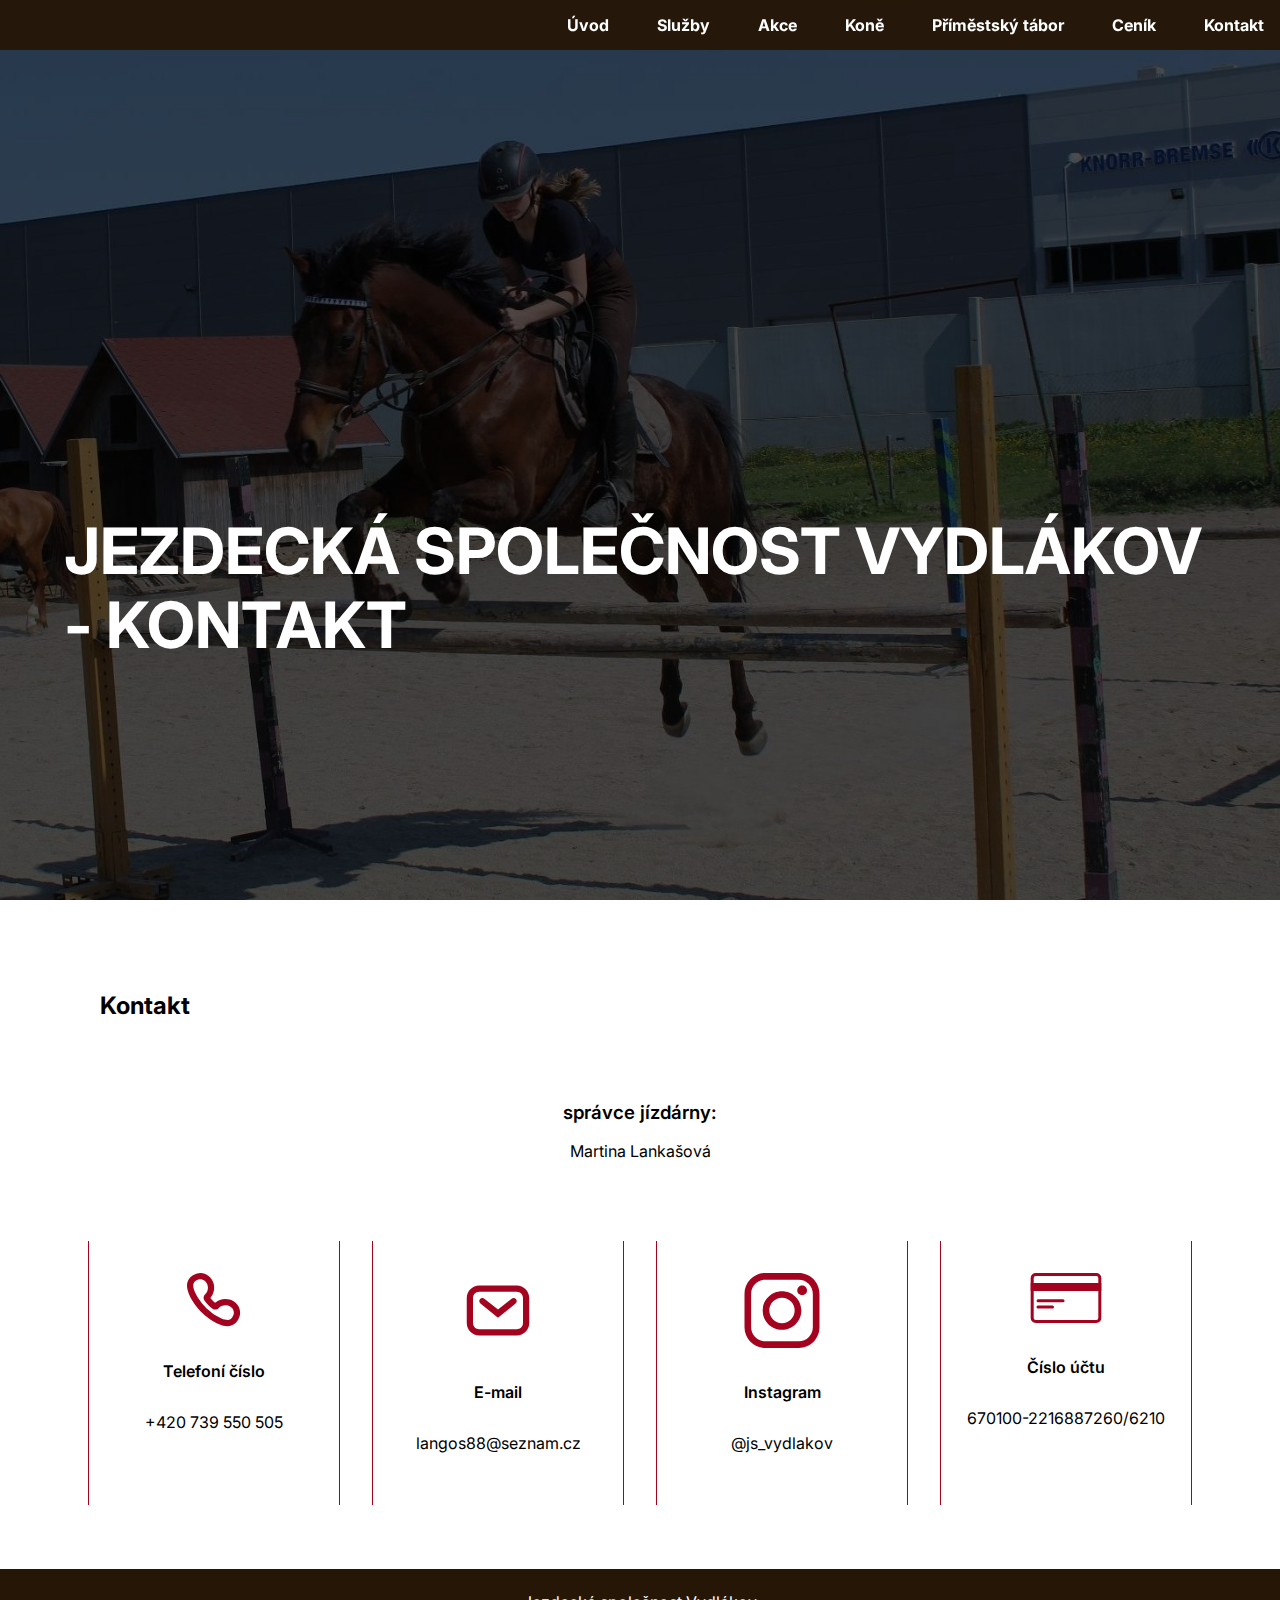
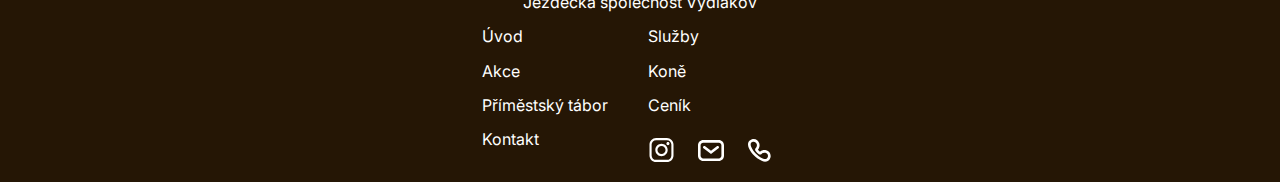
<file: web/kontakt.html>
<!DOCTYPE html>
<html lang="cs">

<head>
    <meta charset="UTF-8">
    <meta http-equiv="X-UA-Compatible" content="IE=edge">
    <meta name="viewport" content="width=device-width, initial-scale=1.0">
    <link rel="stylesheet" href="./css/normalize.css">
    <link rel="stylesheet" href="./css/main.css">
    <link rel="stylesheet" href="./css/765px.css">
    <link rel="stylesheet" href="./css/1024.css">
    <meta name = "theme-color" content = "#251605ef">
    <link rel="preconnect" href="https://fonts.googleapis.com">
    <link rel="preconnect" href="https://fonts.gstatic.com" crossorigin>
    <link href="https://fonts.googleapis.com/css2?family=Inter:wght@200;400;600;700&display=swap" rel="stylesheet">
    <title>Kontakt| JS Vydlákov</title>
</head>

<body>
    <header class="header">
        <nav class="header__nav nav">
            <div class="nav__bar">

                <a class="button_hamburger" href="javascript:void(0);" onclick="myFunction()"></a>
            </div>
            <menu id="myLinks" class="menu hidden">
                <li class="menu__item"><a class="button menu__button" href="index.html#uvod">Úvod</a></li>
                <li class="menu__item"><a class="button menu__button" href="sluzby.html#sluzby">Služby</a></li>
                <li class="menu__item"><a class="button menu__button" href="akce.html#akce">Akce</a></li>
                <li class="menu__item"><a class="button menu__button" href="kone.html#kone">Koně</a></li>
                <li class="menu__item"><a class="button menu__button" href="tabor.html#tabor">Příměstský tábor</a></li>
                <li class="menu__item"><a class="button menu__button" href="cenik.html#cenik">Ceník</a></li>
                <li class="menu__item"><a class="button menu__button" href="kontakt.html#kontakt">Kontakt</a></li>
            </menu>
        </nav>

        <div class="head_img">
            <h1 class="head_img__text">JEZDECKÁ SPOLEČNOST VYDLÁKOV - KONTAKT</h1>
        </div>
    </header>
    <main id="kontakt" class="main">
        <section class="section section_kontakt">
            <h2  class="main__heading">Kontakt</h2>
    
            <div class="section__item section_contact">
                <h3 class="section_contact__heading">správce jízdárny:</h3>
                <p class="section_contact__text">Martina Lankašová</p>
            </div>
            <div class="contact_cards_wrapper">
                <a href="tel:+420739550505" class="contact_wrapper">
                    <div class="section__item section__item--phone item_contact">
                        <p class="item_contact__heading">Telefoní číslo</p>
                        <p class="item_contact__text">+420 739 550 505</p>
                    </div>
                </a>
                <a href="mailto:langos88@seznam.cz" class="contact_wrapper">
                    <div class="section__item section__item--mail item_contact">
                        <p class="item_contact__heading">E-mail</p>
                        <p class="item_contact__text">langos88@seznam.cz</p>
                    </div>
                </a>
                <a href="https://www.instagram.com/js_vydlakov/" class="contact_wrapper">
                    <div class="section__item section__item--ig item_contact">
                        <p class="item_contact__heading">Instagram</p>
                        <p class="item_contact__text">@js_vydlakov</p>
                    </div>
                </a>
                
                    <div class="section__item section__item--card item_contact">
                        <p class="item_contact__heading">Číslo účtu</p>
                        <p class="item_contact__text">670100-2216887260/6210</p>
                    </div>
                
            </div>
        </section>
    </main>
    <footer class="footer">
        <p class="footer__heading">Jezdecká společnost Vydlákov</p>
        <ul class="footer__list list">
            <li class="list__item"><a href="index.html#uvod">Úvod</a></li>
            <li class="list__item"><a href="sluzby.html#sluzby">Služby</a></li>
            <li class="list__item"><a href="akce.html#akce">Akce</a></li>
            <li class="list__item"><a href="kone.html#kone">Koně</a></li>
            <li class="list__item"><a href="tabor.html#tabor">Příměstský tábor</a></li>
            <li class="list__item"><a href="cenik.html#cenik">Ceník</a></li>
            <li class="list__item"><a href="kontakt.html#kontakt">Kontakt</a></li>
            <li class="list__item list__item_logo"><a class="link link--ig"
                    href="https://www.instagram.com/js_vydlakov/"></a>
                <a class="link link--mail" href="mailto:langos88@seznam.cz"></a>
                <a class="link link--phone" href="tel:739550505"></a>
            </li>
        </ul>
    </footer>
    <script>

        let topMenu = document.getElementById('myLinks');
        function myFunction() {
            topMenu.classList.toggle("hidden");
        }

    </script>
</body>

</html>
</file>
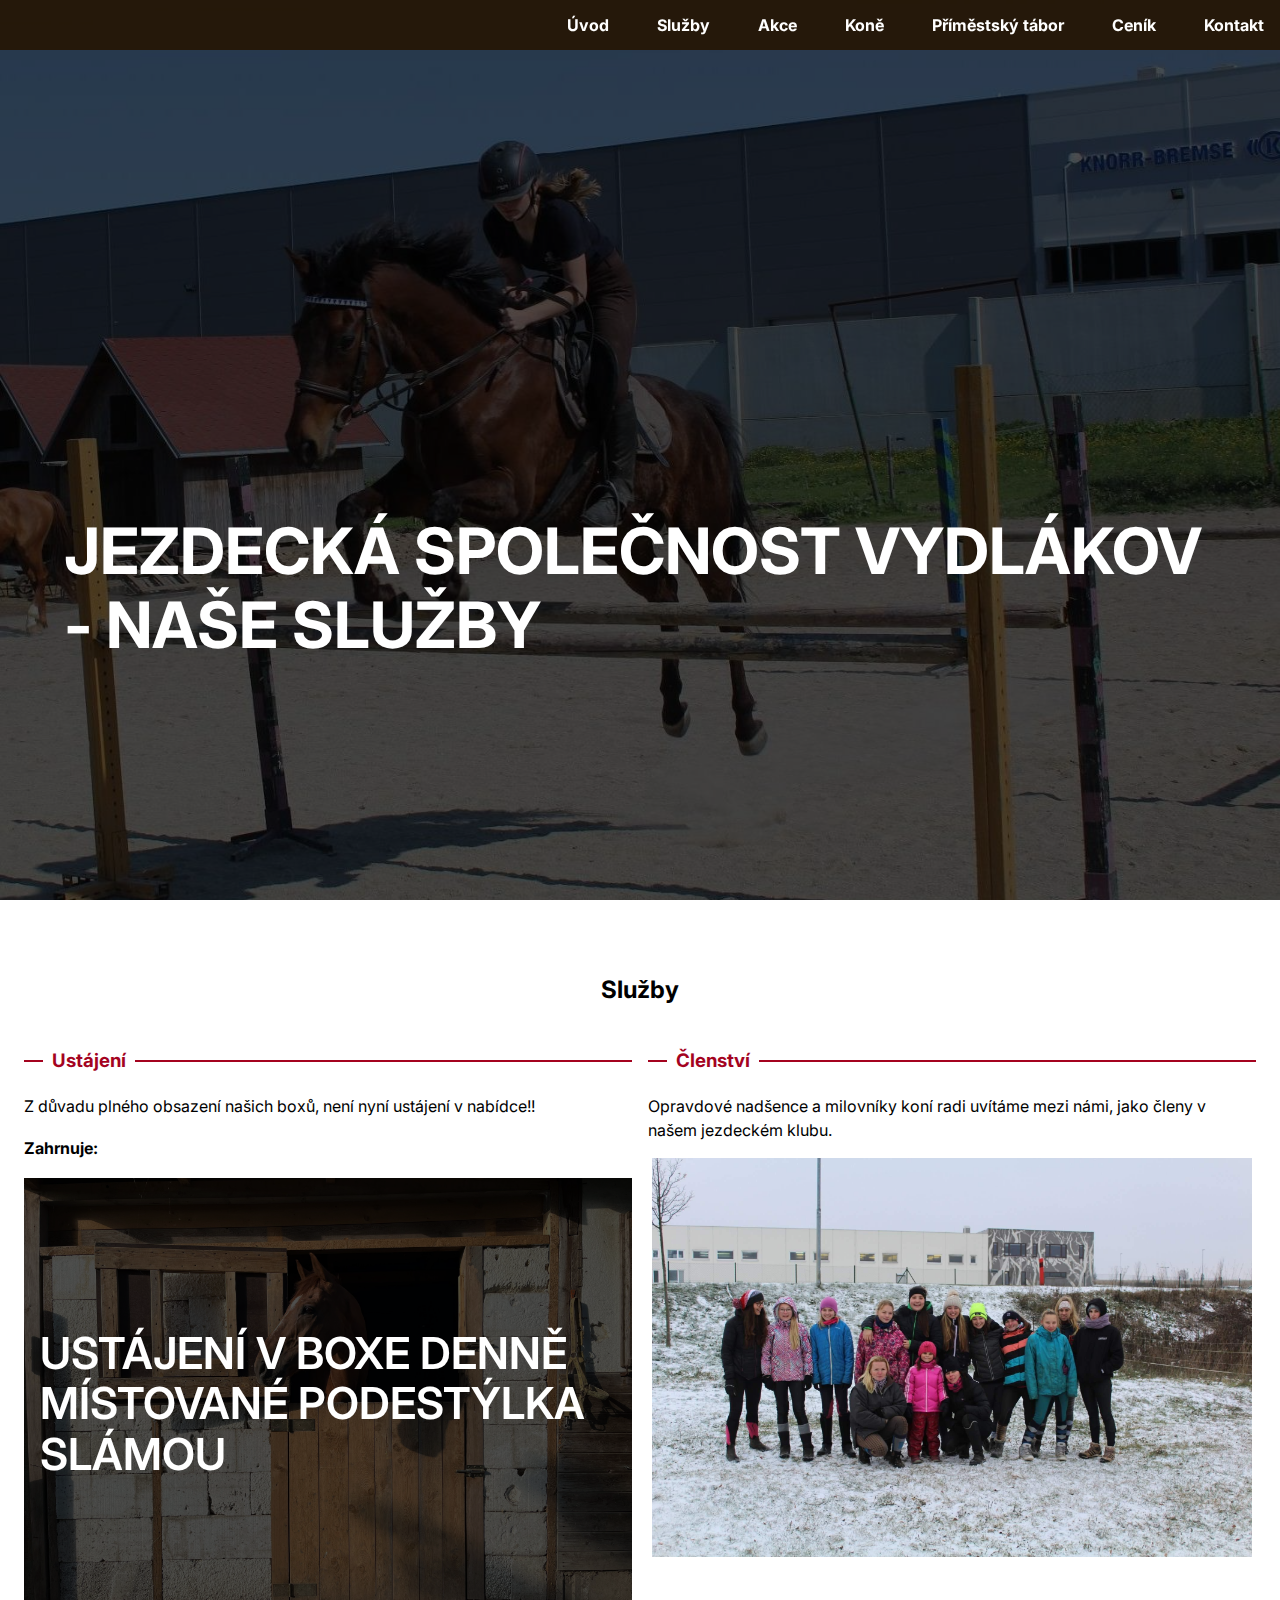
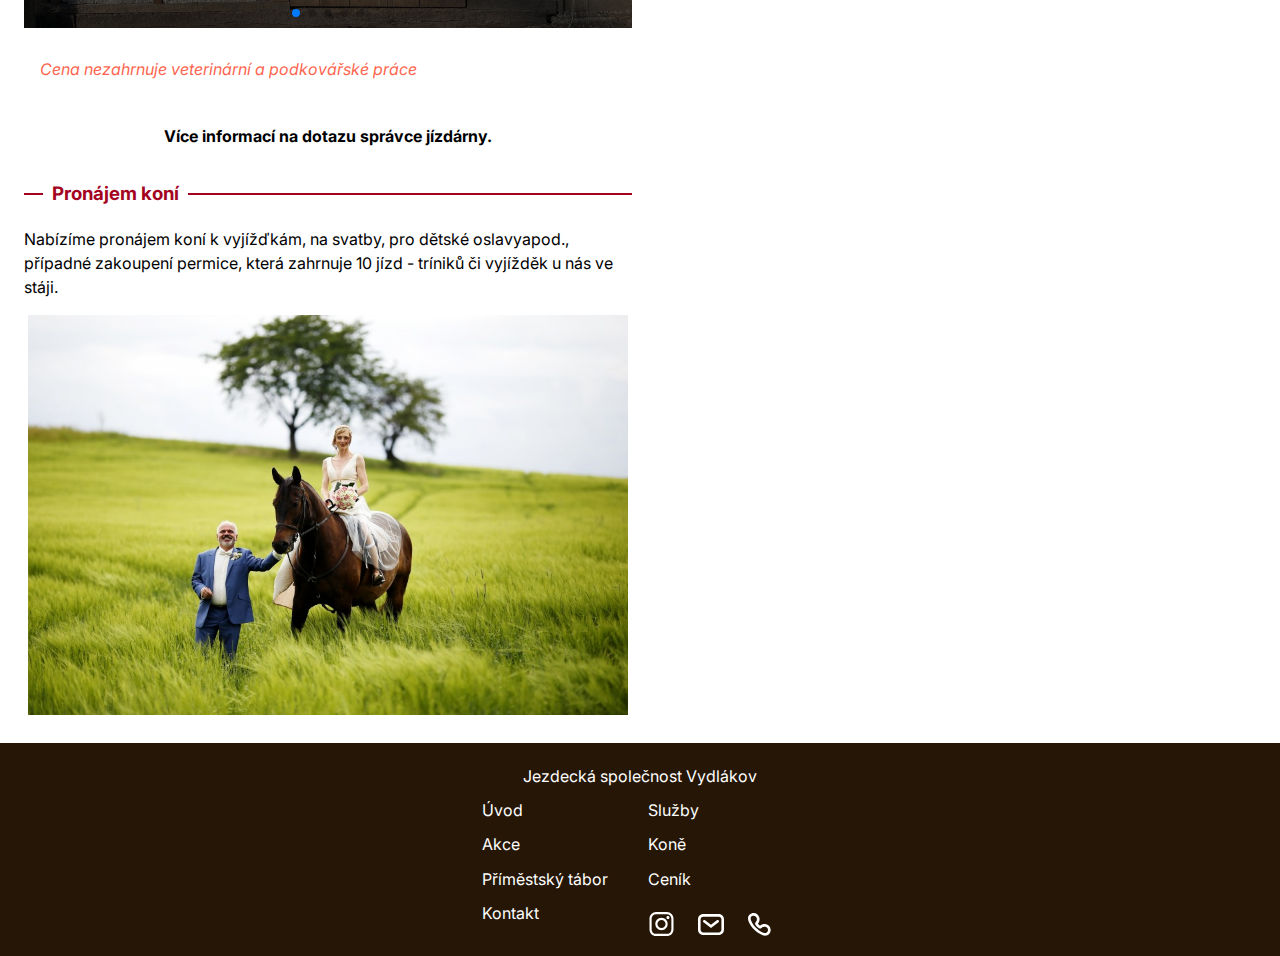
<file: web/sluzby.html>
<!DOCTYPE html>
<html lang="cs">

<head>
    <meta charset="UTF-8">
    <meta http-equiv="X-UA-Compatible" content="IE=edge">
    <meta name="viewport" content="width=device-width, initial-scale=1.0">
    <link rel="stylesheet" href="./css/normalize.css">
    <link rel="stylesheet" href="./css/main.css">
    <link rel="stylesheet" href="./css/765px.css">
    <link rel="stylesheet" href="./css/1024.css">
    <meta name = "theme-color" content = "#251605ef">
    <link rel="stylesheet" href="https://cdn.jsdelivr.net/npm/swiper@10/swiper-bundle.min.css" />
    <link rel="preconnect" href="https://fonts.googleapis.com">
    <link rel="preconnect" href="https://fonts.gstatic.com" crossorigin>
    <link href="https://fonts.googleapis.com/css2?family=Inter:wght@200;400;600;700&display=swap" rel="stylesheet">
    <title>Služby | JS Vydlákov</title>
</head>

<body>
    <header class="header">
        <nav class="header__nav nav">
            <div class="nav__bar">

                <a class="button_hamburger" href="javascript:void(0);" onclick="myFunction()"></a>
            </div>
            <menu id="myLinks" class="menu hidden">
                <li class="menu__item"><a class="button menu__button" href="index.html#uvod">Úvod</a></li>
                <li class="menu__item"><a class="button menu__button" href="sluzby.html#sluzby">Služby</a></li>
                <li class="menu__item"><a class="button menu__button" href="akce.html#akce">Akce</a></li>
                <li class="menu__item"><a class="button menu__button" href="kone.html#kone">Koně</a></li>
                <li class="menu__item"><a class="button menu__button" href="tabor.html#tabor">Příměstský tábor</a></li>
                <li class="menu__item"><a class="button menu__button" href="cenik.html#cenik">Ceník</a></li>
                <li class="menu__item"><a class="button menu__button" href="kontakt.html#kontakt">Kontakt</a></li>
            </menu>
        </nav>

        <div class="head_img">
            <h1 class="head_img__text">JEZDECKÁ SPOLEČNOST VYDLÁKOV - NAŠE SLUŽBY</h1>
        </div>
    </header>
    <main id="sluzby" class="main main_sluzby">
        <h2  class="main__heading main_sluzby__heading">Služby</h2>
        <div class="main_sluzby__wrapper">
            <section class="section section_sluzby">
                <h3 id="ustajeni" class="section__heading section_sluzby__heading section__heading--absolute">Ustájení</h3>
                <p class="section__text section_sluzby__text section__text--border">Z důvadu plného obsazení našich boxů, není nyní ustájení v
                    nabídce!!</p>
    
                <div class="section_sluzby__ustajeni ustajeni">
                    <h4 class="ustajeni__heading">Zahrnuje:</h4>
    
                    <div class="swiper">
                        <div class="ustajeni__slider slider_ustajeni swiper-wrapper">
                            <div class="slider_ustajeni__item slider_item slider_item--mistovani swiper-slide">
                                <span class="slider_item__wraper"></span>
                                    <p class="slider_item__text">USTÁJENÍ V BOXE DENNĚ MÍSTOVANÉ PODESTÝLKA SLÁMOU</p>
                                </div>
                            <div class="slider_ustajeni__item slider_item slider_item--krmeni swiper-slide">
                                <span class="slider_item__wraper"></span>
                                <p class="slider_item__text">DVAKRÁT DENNĚ KRMENÍ - NAŠE MUSLI, OVES A DOPLŇKY
                                    KRMENÍ(NADSTAVBY A VYJÍMKY JSOU NA DOMLUVĚ)</p>
                            </div>
                            <div class="slider_ustajeni__item slider_item slider_item--vybeh swiper-slide">
                                <span class="slider_item__wraper"></span>
                                    <p class="slider_item__text">DENNÍ POBYT KONĚ VE VÝBĚHU</p>
                               </div>
                            <div class="slider_ustajeni__item slider_item slider_item--jizdarna swiper-slide">
                                <span class="slider_item__wraper"></span>
                                    <p class="slider_item__text">MOŽNOST <span class="slider_item__text--red">ZDARMA</span>
                                        VYUŽITÍ PÍSKOVÉ JÍZDÁRNY VČETNĚ MATERIÁLU
                                        PRO
                                        VÝCVIK KONÍ</p>
                                </div>
                            <div class="slider_ustajeni__item slider_item slider_item--sedlovna swiper-slide">
                                <span class="slider_item__wraper"></span>
                                    <p class="slider_item__text">MOŽNOST VYUŽITÍ VYTÁPĚNÉ SEDLOVNY A KLUBOVNY</p>
                                
                            </div>
                        </div>
                        <div class="swiper-pagination"></div>
                    </div>
                    <p class="ustajeni__text_other">Cena nezahrnuje veterinární a podkovářské práce</p>
                    <p class="ustajeni__text ustajeni__text--bold">Více informací na dotazu správce jízdárny.</p>
                </div>
            </section>
            <section id="clenstvi" class="section section_clenstvi">
                <h3 class="section__heading section__heading--absolute">Členství</h3>
                <p class="section__text section__text--border">Opravdové nadšence a milovníky koní radi uvítáme mezi námi, jako členy v našem jezdeckém klubu.</p>
                <figure class="section__img frame"><a class="img_wrapper"><img class="frame__item"
                            src="./imgs/společná_S.jpg" alt="Fotografie členů klubu stáje JS Vydlákov na zasněžené jízdárně"></a>
                    <figcaption></figcaption>
                </figure>
            </section>
            <section class="section section_pronajem">
                <h3 class="section__heading section__heading--absolute">Pronájem koní</h3>
                <p class="section__text section__text--border">Nabízíme pronájem koní k vyjížďkám, na svatby, pro dětské oslavyapod., případné zakoupení permice, která zahrnuje 10 jízd - tríniků či vyjížděk u nás ve stáji.
                </p>
                <figure class="section__img frame"><a class="img_wrapper"><img class="frame__item"
                            src="./imgs/pronajem_koni_B.jpg" alt="Manželská fotografie na louce, manželka oblečená v bílých šatech jede na koni z naši stáje JS Vydlákov"></a>
                    <figcaption></figcaption>
                </figure>
            </section>
        </div>
    </main>
    <footer class="footer">
        <p class="footer__heading">Jezdecká společnost Vydlákov</p>
        <ul class="footer__list list">
            <li class="list__item"><a href="index.html#uvod">Úvod</a></li>
            <li class="list__item"><a href="sluzby.html#sluzby">Služby</a></li>
            <li class="list__item"><a href="akce.html#akce">Akce</a></li>
            <li class="list__item"><a href="kone.html#kone">Koně</a></li>
            <li class="list__item"><a href="tabor.html#tabor">Příměstský tábor</a></li>
            <li class="list__item"><a href="cenik.html#cenik">Ceník</a></li>
            <li class="list__item"><a href="kontakt.html#kontakt">Kontakt</a></li>
            <li class="list__item list__item_logo"><a class="link link--ig"
                    href="https://www.instagram.com/js_vydlakov/"></a>
                <a class="link link--mail" href="mailto:langos88@seznam.cz"></a>
                <a class="link link--phone" href="tel:739550505"></a>
            </li>
        </ul>
    </footer>

    <script>

        let topMenu = document.getElementById('myLinks');
        function myFunction() {
            topMenu.classList.toggle("hidden");
        }

    </script>

    <script src="https://cdn.jsdelivr.net/npm/swiper@10/swiper-bundle.min.js"></script>

    <script>
        var swiper = new Swiper(".swiper", {
            spaceBetween: 30,
            centeredSlides: true,
            autoplay: {
                delay: 2500,
                disableOnInteraction: false,
            },
            pagination: {
                el: ".swiper-pagination",
                clickable: true,
            }
        });
    </script>


</html>
</file>
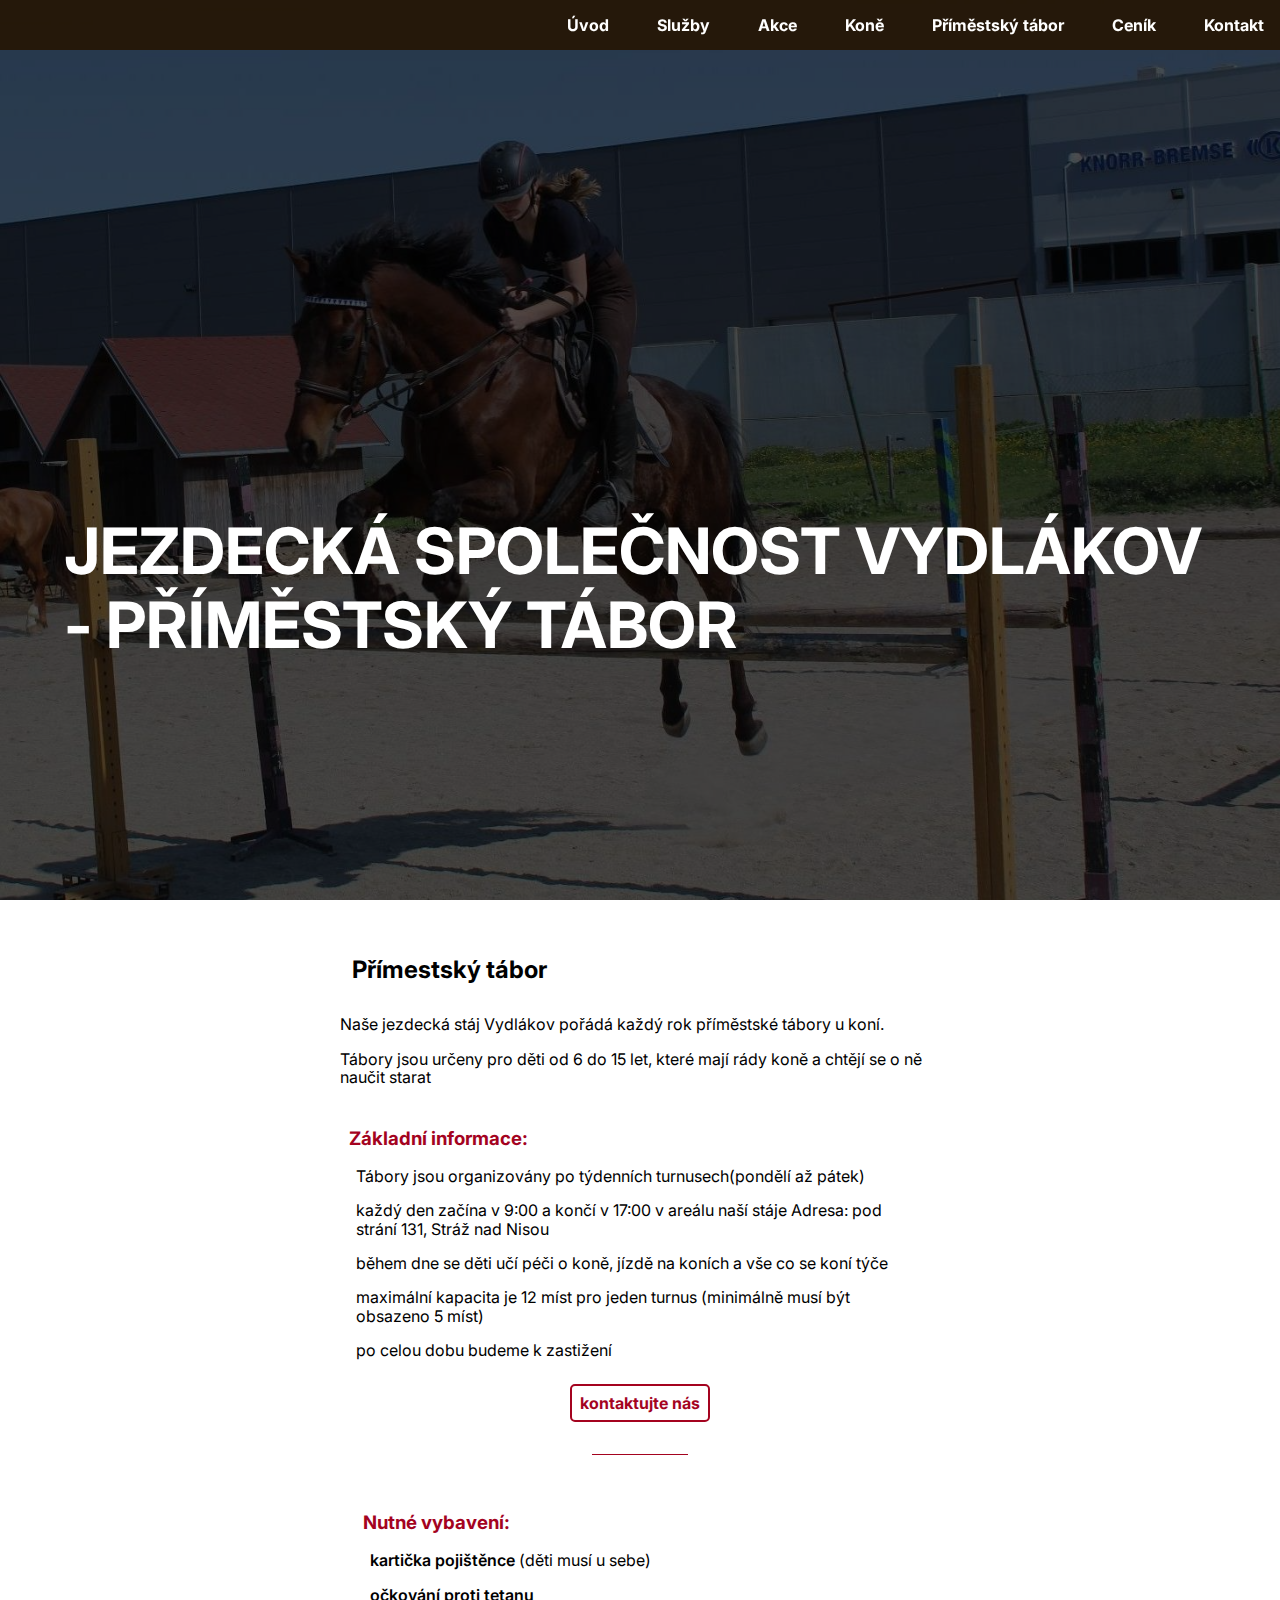
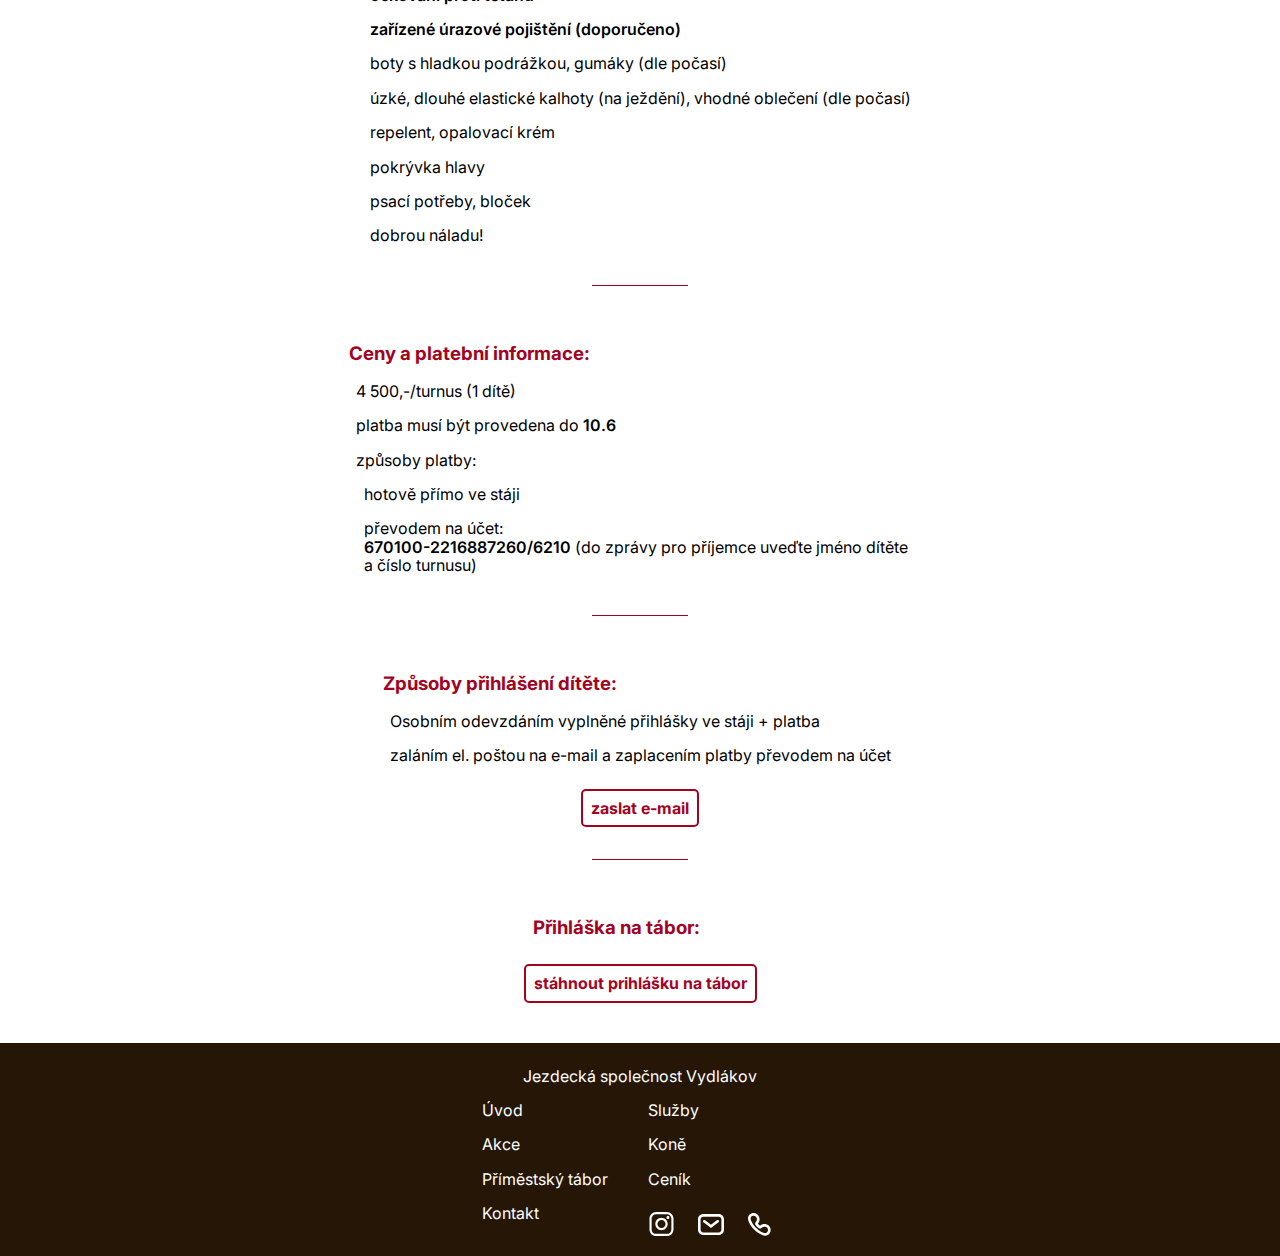
<file: web/tabor.html>
<!DOCTYPE html>
<html lang="cs">

<head>
    <meta charset="UTF-8">
    <meta http-equiv="X-UA-Compatible" content="IE=edge">
    <meta name="viewport" content="width=device-width, initial-scale=1.0">
    <link rel="stylesheet" href="./css/normalize.css">
    <link rel="stylesheet" href="./css/main.css">
    <link rel="stylesheet" href="./css/765px.css">
    <link rel="stylesheet" href="./css/1024.css">
    <meta name = "theme-color" content = "#251605ef">
    <link rel="preconnect" href="https://fonts.googleapis.com">
    <link rel="preconnect" href="https://fonts.gstatic.com" crossorigin>
    <link href="https://fonts.googleapis.com/css2?family=Inter:wght@200;400;600;700&display=swap" rel="stylesheet">
    <title>Příměstský tábor | JS Vydlákov</title>
</head>

<body>
    <header class="header">
        <nav class="header__nav nav">
            <div class="nav__bar">

                <a class="button_hamburger" href="javascript:void(0);" onclick="myFunction()"></a>
            </div>
            <menu id="myLinks" class="menu hidden">
                <li class="menu__item"><a class="button menu__button" href="index.html#uvod">Úvod</a></li>
                <li class="menu__item"><a class="button menu__button" href="sluzby.html#sluzby">Služby</a></li>
                <li class="menu__item"><a class="button menu__button" href="akce.html#akce">Akce</a></li>
                <li class="menu__item"><a class="button menu__button" href="kone.html#kone">Koně</a></li>
                <li class="menu__item"><a class="button menu__button" href="tabor.html#tabor">Příměstský tábor</a></li>
                <li class="menu__item"><a class="button menu__button" href="cenik.html#cenik">Ceník</a></li>
                <li class="menu__item"><a class="button menu__button" href="kontakt.html#kontakt">Kontakt</a></li>
            </menu>
        </nav>

        <div class="head_img">
            <h1 class="head_img__text">JEZDECKÁ SPOLEČNOST VYDLÁKOV - PŘÍMĚSTSKÝ TÁBOR</h1>
        </div>
    </header>
    <main id="tabor" class="main">
        <section class="section section_tabor">
            <h2  class="section__heading">Přímestský tábor</h2>
            <p class="section__text">Naše jezdecká stáj Vydlákov pořádá každý rok příměstské tábory u koní.</p>
            <p class="section__text">Tábory jsou určeny pro děti od 6 do 15 let, které mají rády koně a chtějí se o ně
                naučit starat</p>
        </section>
        <section class="section section_tabor section--line">
            <h3 class="section__heading section__heading--red">Základní informace:</h3>
            <ul class="section__list list_tabor">
                <li class="list_tabor__item">Tábory jsou organizovány po týdenních turnusech(pondělí až pátek)</li>
                <li class="list_tabor__item">každý den začína v 9:00 a končí v 17:00 v areálu naší stáje
                    Adresa: pod strání 131, Stráž nad Nisou</li>
                <li class="list_tabor__item">během dne se děti učí péči o koně, jízdě na koních a vše co se koní týče
                </li>
                <li class="list_tabor__item">maximální kapacita je 12 míst pro jeden turnus (minimálně musí být obsazeno
                    5 míst)</li>
                <li class="list_tabor__item">po celou dobu budeme k zastižení</li>
            </ul>

            <a class="prize_button prize_button--center" href="kontakt.html">kontaktujte nás</a>
        </section>
        <section class="section section_tabor section--line">
            <h3 class="section__heading section__heading--red">Nutné vybavení:</h3>
            <ul class="section__list list_tabor">
                <li class="list_tabor__item"><span class="list_tabor__item--bold">kartička pojištěnce</span> (děti musí
                    u sebe)</li>
                <li class="list_tabor__item"><span class="list_tabor__item--bold">očkování proti tetanu</span></li>
                <li class="list_tabor__item"><span class="list_tabor__item--bold">zařízené úrazové pojištění
                        (doporučeno)</span></li>
                <li class="list_tabor__item">boty s hladkou podrážkou, gumáky (dle počasí)</li>
                <li class="list_tabor__item">úzké, dlouhé elastické kalhoty (na ježdění), vhodné oblečení (dle počasí)
                </li>
                <li class="list_tabor__item">repelent, opalovací krém</li>
                <li class="list_tabor__item">pokrývka hlavy</li>
                <li class="list_tabor__item">psací potřeby, bloček</li>
                <li class="list_tabor__item">dobrou náladu!</li>
            </ul>
        </section>
        <section class="section section_tabor section--line">
            <h3 class="section__heading section__heading--red">Ceny a platební informace:</h3>
            <ul class="section__list list_tabor">
                <li class="list_tabor__item ">4 500,-/turnus (1 dítě)</li>
                <li class="list_tabor__item">platba musí být provedena do <span
                        class="list_tabor__item--bold">10.6</span></li>
                <li class="list_tabor__item">způsoby platby:</li>
                <li class="list_tabor__item list_tabor__payment">hotově přímo ve stáji</li>
                <li class="list_tabor__item list_tabor__payment"><span class="list_tabor__item--block">převodem na účet:</span> <span
                        class="list_tabor__item--bold">670100-2216887260/6210</span> (do zprávy pro příjemce uveďte
                    jméno dítěte a číslo turnusu)</li>
            </ul>
        </section>
        <section class="section section_tabor section--line">
            <h3 class="section__heading section__heading--red">Způsoby přihlášení dítěte:</h3>
            <ul class="section__list list_tabor">
                <li class="list_tabor__item">Osobním odevzdáním vyplněné přihlášky ve stáji + platba</li>
                <li class="list_tabor__item">zaláním el. poštou na e-mail a zaplacením platby převodem na účet</li>
            </ul>
            <a class="prize_button prize_button--center" href="mailto:langos88@seznam.cz">zaslat e-mail</a>
        </section>
        <section class="section section_tabor">
            <h3 class="section__heading section__heading--red">Přihláška na tábor:</h3>
            <a class="prize_button prize_button--center" href="./prihlaska_na_tabor.doc" download>stáhnout prihlášku na tábor</a>
        </section>

    </main>
    <footer class="footer">
        <p class="footer__heading">Jezdecká společnost Vydlákov</p>
        <ul class="footer__list list">
            <li class="list__item"><a href="index.html#uvod">Úvod</a></li>
            <li class="list__item"><a href="sluzby.html#sluzby">Služby</a></li>
            <li class="list__item"><a href="akce.html#akce">Akce</a></li>
            <li class="list__item"><a href="kone.html#kone">Koně</a></li>
            <li class="list__item"><a href="tabor.html#tabor">Příměstský tábor</a></li>
            <li class="list__item"><a href="cenik.html#cenik">Ceník</a></li>
            <li class="list__item"><a href="kontakt.html#kontakt">Kontakt</a></li>
            <li class="list__item list__item_logo"><a class="link link--ig"
                    href="https://www.instagram.com/js_vydlakov/"></a>
                <a class="link link--mail" href="mailto:langos88@seznam.cz"></a>
                <a class="link link--phone" href="tel:739550505"></a>
            </li>
        </ul>
    </footer>
    <script>

        let topMenu = document.getElementById('myLinks');
        function myFunction() {
            topMenu.classList.toggle("hidden");
        }

    </script>
</body>

</html>
</file>
<file: web/css/main.css>
:root {
    --black: #000000;
    --white: #ffffff;
    --brown: #251605;
    --clearer-brown: #251605ef;
    --shadow: #000000af;
    --red: #FE654F;
    --dark-red: #A4031F;
}

html {
    font-family: 'Inter', sans-serif;

}


a {
    text-decoration: none;
    color: var(--black);
    display: block;
}

ul,
menu,
h1 {
    margin: 0;
    padding: 0;
}

li {

    list-style: none;
}

img {
    width: 100%;
    height: 100%;
}



.main {
    max-width: 500px;
    display: flex;
    flex-direction: column;
    flex-wrap: nowrap;
    align-items: center;
    margin: auto;
}


.header {
    background-image: url(../imgs/Tynka_devron_S.jpg);
    background-position: 25% 5%;
    background-size: cover;
    height: 100vh;

}




.nav__bar {
    position: fixed;
    z-index: 22;
    top: 0;
    height: 50px;
    width: 100vw;
    display: flex;
    flex-direction: row-reverse;
    align-items: center;
    background-color: var(--clearer-brown);
}

.button_hamburger {
    display: inline-block;
    padding: .5em 1em;
}

.button_hamburger::after {
    content: url(../svg/hamburger.svg);

}

.hidden {
    display: none;
    position: fixed;
    top: 50px;
}


.menu {
    margin-top: 50px;
    background-color: var(--clearer-brown);
    position: fixed;
    z-index: 22;
    width: 100%;
    text-align: center;
}



.menu__button {
    color: var(--white);
    padding: 1em;
    position: relative;
    font-weight: bold;
}


.menu__button:hover {
    background-color: var(--dark-red);
    color: var(--white);
}



.head_img {
    height: inherit;
    text-align: center;
    background-color: var(--shadow);
    position: relative;
}


.head_img__text {
    color: var(--white);
    font-size: 36px;
    text-align: start;
    position: absolute;
    top: 50vh;
    padding: 1em;

}

.main {
    padding: 1em;
}

.main__heading {
    padding: .5em;
    max-width: 700px;
    margin-top: 2em;
}

.section {
    padding: .5em;
    position: relative;
}

.section__map > iframe {
    height: 100%;
    width: 100%;
    left: 0;
    top: 0;
    position: absolute;
    max-width: 600px;
    max-height: 400px;
}

.section__map {
    position: relative;
    padding-bottom: 50%;
    max-width: 600px;
    height: 100px;
    margin: auto;
}



.main__section {
    padding: 2em .5em;
}

.section__heading {
    font-weight: bold;
    padding: .5em;
}

.section__heading--absolute {
    position: absolute;
    top: -14px;
    background-color: var(--white);
    margin-left: 1em;
    color: var(--dark-red);
}

.section__heading_main {
    top: 10px;
}

.section__heading--red {
    color: var(--dark-red);
    margin: 0;
}

.section__img {
    max-width: 350px;
    margin: auto;
}



.section__text--border {
    border-top: 2px var(--dark-red) solid;
    padding-top: 2em;
    line-height: 1.5;
}

.img_wrapper__item {
    width: 100%;
    height: 100%;
}

.image__caption {
    padding: 1em;
}

.footer {
    background-color: var(--brown);
    padding: .5em 1.5em;
    margin-top: 2em;
    margin: auto;
    color: var(--white);
}

.list_tabor__item {
    padding: .5em;
}


.list__item>a {
    color: var(--white);
}


.list__item_logo {
    display: flex;
    align-items: center;
    gap: .5em;
    left: -0.45em;
    position: relative;
}

.footer_bottom__list {
    display: flex;
    align-items: center;
    gap: 1em;
    justify-content: flex-end;
}


.link {
    display: inline-block;
    padding: .5em;
}

.link--ig::before {
    content: url(../svg/ig_logo.svg);
    display: inline-block;

}

.link--mail::before {
    content: url(../svg/mail.svg);
    display: inline-block;


}

.link--phone::before {
    content: url(../svg/phone.svg);
    display: inline-block;

}

.footer__heading{
    text-align: center;
}

.footer__list {
    display: grid;
    grid-template-columns: repeat(2, 150px);
    gap: 1em;
    justify-content: center;
}


.slider_ustajeni {
    max-width: 80vw;
}

.slider_ustajeni__item {
    
    align-content: center;
    flex-wrap: wrap;
}


.slider_item {
    display: flex !important;
    width: 80vw;
    height: 40vh !important;
    background-position: center;
    background-repeat: no-repeat;
    background-size: cover;

}


.slider_item--jizdarna {
    background-image: url(../imgs/tynka_jizdarna_S.jpg);

}

.slider_item--mistovani {
    background-image: url(../imgs/Green_v_boxe_S.jpg);
}


.slider_item--vybeh {
    background-image: url(../imgs/vybeh_S.jpg);
}

.slider_item--krmeni {
    background-image: url(../imgs/sava_krmeni_S.jpg);
}


.slider_item--sedlovna {
    background-image: url(../imgs/Klubovna_S.jpg);
}

.slider_item__wraper {
    width: inherit;
    height: inherit;
    background-color: var(--shadow);
    position: absolute;
    top: 0;


}


.slider_item__text {
    color: var(--white);
    font-weight: 600;
    font-size: 24px;
    padding: 16px;
    z-index: 2;
}

.slider_item__text--red {
    color: var(--red);
}


.ustajeni__text {
    margin: auto;
    text-align: center;
    padding: 1em;
}

.ustajeni__text--bold {
    font-weight: bolder;
}

.ustajeni__text_other {
    color: var(--red);
    font-style: italic;
    padding: 1em;

}

.swiper {
    width: 100%;
    height: 100%;
}


.section_kontakt {
    padding: 1em;
}

.section__item {

    text-align: center;
    padding: 2em 0;
}

.section_contact__heading {
    font-weight: 600;
}

.item_contact {
    border-right: 1px solid var(--dark-red);
    border-left: 1px solid var(--dark-red);
    width: 250px;
    height: 200px;
    display: inline-block;

}

.section__item--phone::before {
    content: url(../svg/phone_red.svg);

}

.section__item--mail::before {
    content: url(../svg/mail_red.svg);

}

.section__item--ig::before {
    content: url(../svg/ig_red.svg);
}

.section__item--card::before {
    content: url(../svg/card_red.svg);
}

.item_contact__heading {
    font-weight: 600;
    padding: 1em 0;
}



.contact_cards_wrapper {
    display: flex;
    gap: 32px;
    flex-wrap: wrap;
    justify-content: center;
    margin: 2em 0;

} 

.contact_wrapper {
    display: inline-block;
}


.section__item--phone:hover::before {
    content: url(../svg/phone_white.svg);
}


.section__item--mail:hover::before {
    content: url(../svg/mail_white.svg);
}


.section__item--ig:hover::before {
    content: url(../svg/ig_white.svg);
}



.contact_wrapper:hover {
    background-color: var(--dark-red);
    color: white;

}

.prize {
    display: flex;
    gap: 2em;
    flex-direction: column;
    flex-wrap: nowrap;
}


.prize_item {
    padding: 1em;
    width: 250px;
    border: 2px var(--dark-red) solid;
    position: relative;
    
}



.prize_item__heading {
    color: var(--dark-red);
    padding: .5em;
    margin: 0;
    display: inline;
    background-color: var(--white);
    position: absolute;
    top: -20px;
}

.prize_item__text {
    margin: 2em 0;
    font-weight: 600;
}


.prize_item__smalltext {
    margin: 2em 0;
}

.prize_button {
    color: var(--dark-red);
    border: 2px var(--dark-red) solid;
    padding: .5em;
    display: inline-block;
    border-radius: 5px;
    font-weight: bold;
    margin: 1em 0;
}

.prize_button:hover {
    background-color: var(--dark-red);
    color: var(--white);
}

.prize_item__prize {
    text-align: end;
}


.table {
    display: grid;
    gap: 1em;
    grid-template-columns: 1fr 1fr;
}

.table__item--right {
    text-align: right;
}


.prize_item__prize--line::after {
    content: "";
    width: 75px;
    height: 2px;
    background-color: var(--dark-red);
    display: block;
    margin: 1em auto;
}




.section_cenik {
    max-width: 500px;
    margin: 2em auto;
}

.table__item>p {
    margin: .5em 0;
}

.section--line::after {
    content: "";
    width: 96px;
    height: 1px;
    background-color: var(--dark-red);
    display: block;
    margin: 2em auto;
}

.list_tabor__item {
    margin: 0 .5em;

}

.list_tabor__item--bold {
    font-weight: 600;
}

.list_tabor__item--block {
    display: block;
}

.prize_button--center {
    margin: 1em auto;
    display: table;
}

.list_tabor__payment {
    margin: 0 1em;

}


.small_nav {
    display: flex;
    justify-content: space-around;
    flex-wrap: nowrap;
    max-width: 500px;
    margin: auto;
    gap: 2em;
}

.button_kone {
    width: 120px;
    text-align: center;
}

.main__section {
    max-width: 600px;
}

.card{
    max-width: 350px;
    position: relative;
}

.card_top {
    width: 300px;
    margin: auto;
}

.card_top__jmeno {
    font-weight: bold;
    font-size: 20px;
    padding: 0 .5em;
    background-color: var(--white);
    margin-left: 1em;
    color: var(--dark-red);
    position: relative;
    display: inline-block;
}

.card_top__jmeno::before {
    content: "";
    width: 250px;
    height: 3px;
    display: block;
    background-color: var(--dark-red);
    position: absolute;
    top: 11px;
    left: -20px;
    z-index: -22;

    
}

.card_top_text--bold {
    font-weight: bold;
}



.img_kone__wrapper {
    max-width: 300px;
    margin: auto;
}


.img_kone__wrapper--vyska {
    max-width: 250px;
}


.img_kone__wrapper:hover {
    transform: scale(110%);
    transition-timing-function: ease-in;
    transition-duration: .5s;
}


.section_year{
    display: flex;
    align-items: center;
    flex-direction: column;
    padding: 2em 1em;

}


.section_year__heading {
    font-size: 24px;

}

.article_news__heading {
    font-size: 20px;
    text-align: center;
    color: var(--dark-red);
}

.img_container {
    display: grid;
    grid-template-columns: repeat(2, 1fr);
    gap: 8px;
    max-width: 350px;
    margin: auto;
    
}

.img_container__part {
    margin: 0;
}

.img_container__part--sirka{
    grid-column: 1 / span 2;
}




.news_structure {
    display: grid;
    grid-template-columns: repeat(2, 1fr);
    grid-auto-rows: 50px;
    gap: 1em;
    justify-items: center
}


.img_container__part--five {
    grid-row: 1;
}

.img_container__part--four {
    grid-row: 2;
}

.img_container__part--three {
    grid-row: 3;
}
.img_container__part--two {
    grid-row: 4;
}

.img_container__part--one {
    grid-row: 5;
}

.article_news {
    max-width: 500px;
}


.section_article__wrapper {
    display: flex;
    flex-direction: row;
    flex-wrap: wrap;
    gap: 2em;
    justify-content: center;
}

.section__wrapper {
    display: flex;
    flex-direction: row;
    flex-wrap: wrap;
    gap: 2em;
    justify-content: center;
}


.section_cards {
    display: flex;
    flex-direction: column;
    flex-wrap: nowrap;
    gap: 3em;
}


.section_tabor {
    max-width: 600px;
}

.section_sluzby {
    max-width: 38em;
}

.gallery {
    max-width: 80vw;
    height: 80vh;
}
</file>
<file: web/css/765px.css>
@media screen and (min-width: 765px) {
    .header__nav .hidden {
        display: flex;
  
      }
      
    .header__nav .nav__bar {
        display: none;
    }

    .menu {
        margin: 0;
        top: 0;
        justify-content: flex-end;
        gap: 1em;
    }
    

    .main {
        max-width: none;
        padding: 0 10vw;
        margin: auto;
    }

    .main_sluzby {
        max-width: 600px;
    }


   
    .head_img__text {
        top: 50vh;
        font-size: 64px;
    }

    .slider_item {
        height: 50vh !important; 
    }

    .slider_item__text {
        font-size: 44px;
    }

    .section__img {
        max-width: 600px;
    }

    .section_cards__card {
        display: flex;
        gap: 2em;
        max-width: 700px;
        flex-direction: row-reverse;
        flex-wrap: nowrap;
    }

    .card_top__jmeno--absolute {
        top: -14px;   
    }

    .card_top {
        margin: 0;
    }

    

    .img_container {
        grid-template-columns: repeat(3, 1fr);
        max-width: 600px;
    }

    .modal-content {
        margin: auto;
        display: block;
        width: 500px;
        height: auto;
    }

    .article_news {
        max-width: 38em;
    }

    
   
    

    .prize {
        display: grid;
        grid-template-columns: 286px 286px;
        gap: 32px;
        justify-content: center;}
}
</file>
<file: web/css/1024.css>
@media screen and (min-width: 1200px) {
        .main {
            padding: 1em;
        }

        .prize {
            display: grid;
            grid-template-columns: repeat(3, 1fr);
        }

        .main_sluzby { 
            max-width: none;
        }
        
        
        .main_sluzby__wrapper {
            display: grid;
            grid-template-columns: repeat(2, 1fr);
            
        }

        .section_cards {
            display: grid;
            grid-template-columns: repeat(2, 1fr);
            gap: 4em;
        }

        


}
</file>
<file: web/css/album.css>
#myImg {
            border-radius: 5px;
            cursor: pointer;
            transition: 0.3s;
        }

        #myImg:hover {
            opacity: 0.7;
        }

        /* The Modal (background) */
        .modal {
            display: none;
            /* Hidden by default */
            position: fixed;
            /* Stay in place */
            z-index: 1000;
            /* Sit on top */
            padding-top: 20vh;
            /* Location of the box */
            left: 0;
            top: 0;
            width: 100%;
            /* Full width */
            height: 100%;
            /* Full height */
            overflow: auto;
            /* Enable scroll if needed */
            background-color: rgb(0, 0, 0);
            /* Fallback color */
            background-color: rgba(0, 0, 0, 0.9);
            /* Black w/ opacity */
        }

        /* Modal Content (image) */
        .modal-content {
            margin: auto;
            display: block;
            width: 80%;
            height: auto;
        }

       

        /* Add Animation */
        .modal-content,
        #caption {
            animation-name: zoom;
            animation-duration: 0.6s;
        }

        @keyframes zoom {
            from {
                transform: scale(0.1)
            }

            to {
                transform: scale(1)
            }
        }

        /* The Close Button */
        .close {
            position: absolute;
            top: 15px;
            right: 35px;
            color: #f1f1f1;
            font-size: 40px;
            font-weight: bold;
            transition: 0.3s;
        }

        .close:hover,
        .close:focus {
            color: #bbb;
            text-decoration: none;
            cursor: pointer;
        }

        /* 100% Image Width on Smaller Screens */
        @media only screen and (max-width: 700px) {
            .modal-content {
                width: 100%;
            }
        }
</file>
